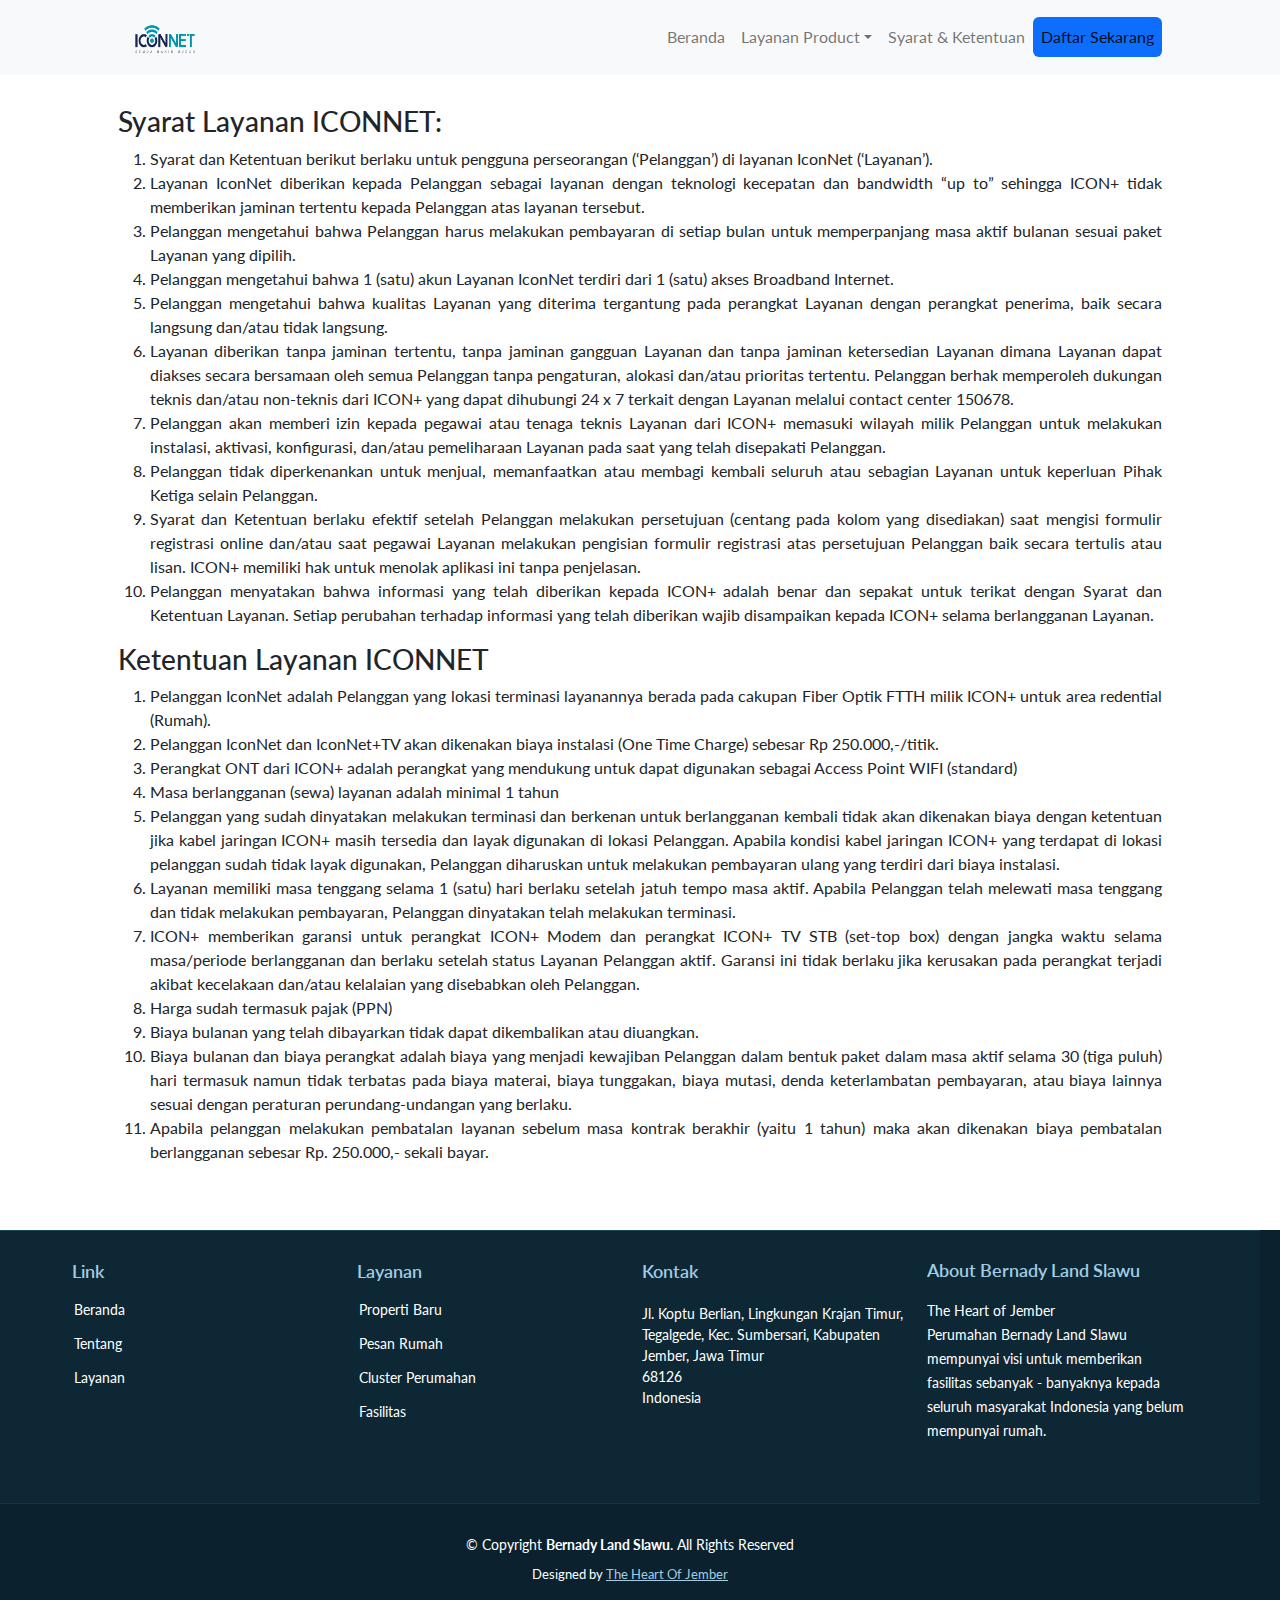
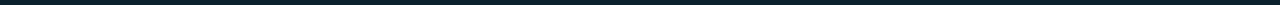
<file: about.html>
<!DOCTYPE html>
<html lang="en">
    <head>
        <meta charset="utf-8" />
        <meta name="viewport" content="width=device-width, initial-scale=1, shrink-to-fit=no" />
        <meta name="description" content="" />
        <meta name="author" content="" />
        <title>Modern Business - Start Bootstrap Template</title>
        <!-- Favicon-->
        <link rel="icon" type="image/x-icon" href="assets/favicon.ico" />
        <!-- Bootstrap icons-->
        <link href="https://cdn.jsdelivr.net/npm/bootstrap-icons@1.5.0/font/bootstrap-icons.css" rel="stylesheet" />
        <!-- Core theme CSS (includes Bootstrap)-->
        <link href="css/styles.css" rel="stylesheet" />
    </head>
    <body class="d-flex flex-column">
        <main class="flex-shrink-0">
            <!-- Navigation-->
            <nav class="navbar navbar-expand-lg navbar-light bg-light">
                <div class="container px-5">
                    <nav class="navbar bg-body-tertiary">
                        <div class="container">
                          <a class="navbar-brand" href="#">
                            <img src="assets/Iconnet.png" alt="" width="70" height="30">
                          </a>
                        </div>
                      </nav>
                    <button class="navbar-toggler" type="button" data-bs-toggle="collapse" data-bs-target="#navbarSupportedContent" aria-controls="navbarSupportedContent" aria-expanded="false" aria-label="Toggle navigation"><span class="navbar-toggler-icon"></span></button>
                    <div class="collapse navbar-collapse" id="navbarSupportedContent">
                        <ul class="navbar-nav ms-auto mb-2 mb-lg-0">
                            <li class="nav-item"><a class="nav-link" href="index.html">Beranda</a></li>
                            <li class="nav-item dropdown">
                                <a class="nav-link dropdown-toggle" id="navbarDropdownBlog" href="#" role="button" data-bs-toggle="dropdown" aria-expanded="false">Layanan Product</a>
                                <ul class="dropdown-menu dropdown-menu-end" aria-labelledby="navbarDropdownBlog">
                                    <li><a class="dropdown-item" href="blog-home.html">Layanan Produk</a></li>
                                    <li><a class="dropdown-item" href="blog-post.html">Jawa Timur</a></li>
                                </ul>
                            </li>
                            <li class="nav-item"><a class="nav-link" href="about.html">Syarat & Ketentuan</a></li>
                            <nav class="nav nav-pills nav-justified">
                              <a class="nav-link active" aria-current="page" href="daftariconnet.html">Daftar Sekarang</a>
                            </nav>
                        </ul>
                    </div>
                </div>
            </nav>
            <!-- Page Content-->
            <div class="container px-5" style="padding-top: 30px;">
                <div style="text-align: justify;">
                    <h3>Syarat Layanan ICONNET:</h3>
                    <ol>
                        <li>Syarat dan Ketentuan berikut berlaku untuk pengguna perseorangan (‘Pelanggan’) di layanan IconNet (‘Layanan’).</li>
                        <li>Layanan IconNet diberikan kepada Pelanggan sebagai layanan dengan teknologi kecepatan dan bandwidth “up to” sehingga ICON+ tidak memberikan jaminan tertentu kepada Pelanggan atas layanan tersebut.</li>
                        <li>Pelanggan mengetahui bahwa Pelanggan harus melakukan pembayaran di setiap bulan untuk memperpanjang masa aktif bulanan sesuai paket Layanan yang dipilih.</li>
                        <li>Pelanggan mengetahui bahwa 1 (satu) akun Layanan IconNet terdiri dari 1 (satu) akses Broadband Internet.</li>
                        <li>Pelanggan mengetahui bahwa kualitas Layanan yang diterima tergantung pada perangkat Layanan dengan perangkat penerima, baik secara langsung dan/atau tidak langsung.</li>
                        <li>Layanan diberikan tanpa jaminan tertentu, tanpa jaminan gangguan Layanan dan tanpa jaminan ketersedian Layanan dimana Layanan dapat diakses secara bersamaan oleh semua Pelanggan tanpa pengaturan, alokasi dan/atau prioritas tertentu. Pelanggan berhak memperoleh dukungan teknis dan/atau non-teknis dari ICON+ yang dapat dihubungi 24 x 7 terkait dengan Layanan melalui contact center 150678.</li>
                        <li>Pelanggan akan memberi izin kepada pegawai atau tenaga teknis Layanan dari ICON+ memasuki wilayah milik Pelanggan untuk melakukan instalasi, aktivasi, konfigurasi, dan/atau pemeliharaan Layanan pada saat yang telah disepakati Pelanggan.
                        </li>
                        <li>Pelanggan tidak diperkenankan untuk menjual, memanfaatkan atau membagi kembali seluruh atau sebagian Layanan untuk keperluan Pihak Ketiga selain Pelanggan.
                        </li>
                        <li>Syarat dan Ketentuan berlaku efektif setelah Pelanggan melakukan persetujuan (centang pada kolom yang disediakan) saat mengisi formulir registrasi online dan/atau saat pegawai Layanan melakukan pengisian formulir registrasi atas persetujuan Pelanggan baik secara tertulis atau lisan. ICON+ memiliki hak untuk menolak aplikasi ini tanpa penjelasan.
                        </li>
                        <li>Pelanggan menyatakan bahwa informasi yang telah diberikan kepada ICON+ adalah benar dan sepakat untuk terikat dengan Syarat dan Ketentuan Layanan. Setiap perubahan terhadap informasi yang telah diberikan wajib disampaikan kepada ICON+ selama berlangganan Layanan.</li>
                    </ol>
                </div>
            </div>
            <div class="container px-5" style="padding-bottom: 50px;">
                <div style="text-align: justify;">
                <h3>Ketentuan Layanan ICONNET</h3>
                <ol>
                    <li>Pelanggan IconNet adalah Pelanggan yang lokasi terminasi layanannya berada pada cakupan Fiber Optik FTTH milik ICON+ untuk area redential (Rumah).</li>
                    <li>Pelanggan IconNet dan IconNet+TV akan dikenakan biaya instalasi (One Time Charge) sebesar Rp 250.000,-/titik.</li>
                    <li>Perangkat ONT dari ICON+ adalah perangkat yang mendukung untuk dapat digunakan sebagai Access Point WIFI (standard)</li>
                    <li>Masa berlangganan (sewa) layanan adalah minimal 1 tahun</li>
                    <li>Pelanggan yang sudah dinyatakan melakukan terminasi dan berkenan untuk berlangganan kembali tidak akan dikenakan biaya dengan ketentuan jika kabel jaringan ICON+ masih tersedia dan layak digunakan di lokasi Pelanggan. Apabila kondisi kabel jaringan ICON+ yang terdapat di lokasi pelanggan sudah tidak layak digunakan, Pelanggan diharuskan untuk melakukan pembayaran ulang yang terdiri dari biaya instalasi.</li>
                    <li>Layanan memiliki masa tenggang selama 1 (satu) hari berlaku setelah jatuh tempo masa aktif. Apabila Pelanggan telah melewati masa tenggang dan tidak melakukan pembayaran, Pelanggan dinyatakan telah melakukan terminasi.</li>
                    <li>ICON+ memberikan garansi untuk perangkat ICON+ Modem dan perangkat ICON+ TV STB (set-top box) dengan jangka waktu selama masa/periode berlangganan dan berlaku setelah status Layanan Pelanggan aktif. Garansi ini tidak berlaku jika kerusakan pada perangkat terjadi akibat kecelakaan dan/atau kelalaian yang disebabkan oleh Pelanggan.</li>
                    <li>Harga sudah termasuk pajak (PPN)</li>
                    <li>Biaya bulanan yang telah dibayarkan tidak dapat dikembalikan atau diuangkan.</li>
                    <li>Biaya bulanan dan biaya perangkat adalah biaya yang menjadi kewajiban Pelanggan dalam bentuk paket dalam masa aktif selama 30 (tiga puluh) hari termasuk namun tidak terbatas pada biaya materai, biaya tunggakan, biaya mutasi, denda keterlambatan pembayaran, atau biaya lainnya sesuai dengan peraturan perundang-undangan yang berlaku.</li>
                    <li>Apabila pelanggan melakukan pembatalan layanan sebelum masa kontrak berakhir (yaitu 1 tahun) maka akan dikenakan biaya pembatalan berlangganan sebesar Rp. 250.000,- sekali bayar.</li>
                </ol>
                </div>
            </div>

        </main>
        <!-- Footer-->
        <footer id="footer" data-aos="fade-up" data-aos-easing="ease-in-out" data-aos-duration="500">
            <div class="footer-top" style="padding-top: 30px;">
              <div class="container">
                <div class="row">
        
                  <div class="col-lg-3 col-md-6 footer-links">
                    <h4>Link</h4>
                    <ul>
                      <li><i class="bx bx-chevron-right"></i> <a href="index.html">Beranda</a></li>
                      <li><i class="bx bx-chevron-right"></i> <a href="about.html">Tentang</a></li>
                      <li><i class="bx bx-chevron-right"></i> <a href="services.html">Layanan</a></li>
                    </ul>
                  </div>
        
                  <div class="col-lg-3 col-md-6 footer-links">
                    <h4>Layanan</h4>
                    <ul>
                      <li><i class="bx bx-chevron-right"></i> <a href="services.html">Properti Baru</a></li>
                      <li><i class="bx bx-chevron-right"></i> <a href="pemesanan.php">Pesan Rumah</a></li>
                      <li><i class="bx bx-chevron-right"></i> <a href="portfolio.html">Cluster Perumahan</a></li>
                      <li><i class="bx bx-chevron-right"></i> <a href="services.html">Fasilitas</a></li>
                    </ul>
                  </div>
        
                  <div class="col-lg-3 col-md-6 footer-contact">
                    <h4>Kontak</h4>
                    <p>
                      Jl. Koptu Berlian, Lingkungan Krajan Timur, Tegalgede, Kec. Sumbersari, Kabupaten Jember, Jawa Timur <br>
                      68126<br>
                      Indonesia <br><br>
                    </p>
        
                  </div>
        
                  <div class="col-lg-3 col-md-6 footer-info">
                    <h3>About Bernady Land Slawu</h3>
                    <p>The Heart of Jember</p>
                    <p>Perumahan Bernady Land Slawu mempunyai visi untuk memberikan fasilitas sebanyak - banyaknya kepada seluruh masyarakat Indonesia yang belum mempunyai rumah.</p>
                  </div>
        
                </div>
              </div>
            </div>
        
            <div class="container">
              <div class="copyright">
                &copy; Copyright <strong><span>Bernady Land Slawu</span></strong>. All Rights Reserved
              </div>
              <div class="credits">
                <!-- All the links in the footer should remain intact. -->
                <!-- You can delete the links only if you purchased the pro version. -->
                <!-- Licensing information: https://bootstrapmade.com/license/ -->
                <!-- Purchase the pro version with working PHP/AJAX contact form: https://bootstrapmade.com/free-bootstrap-template-corporate-moderna/ -->
                Designed by <a href="https://bootstrapmade.com/">The Heart Of Jember</a>
              </div>
            </div>
        </footer>
        <!-- Bootstrap core JS-->
        <script src="https://cdn.jsdelivr.net/npm/bootstrap@5.2.3/dist/js/bootstrap.bundle.min.js"></script>
        <!-- Core theme JS-->
        <script src="js/scripts.js"></script>
    </body>
</html>
</file>
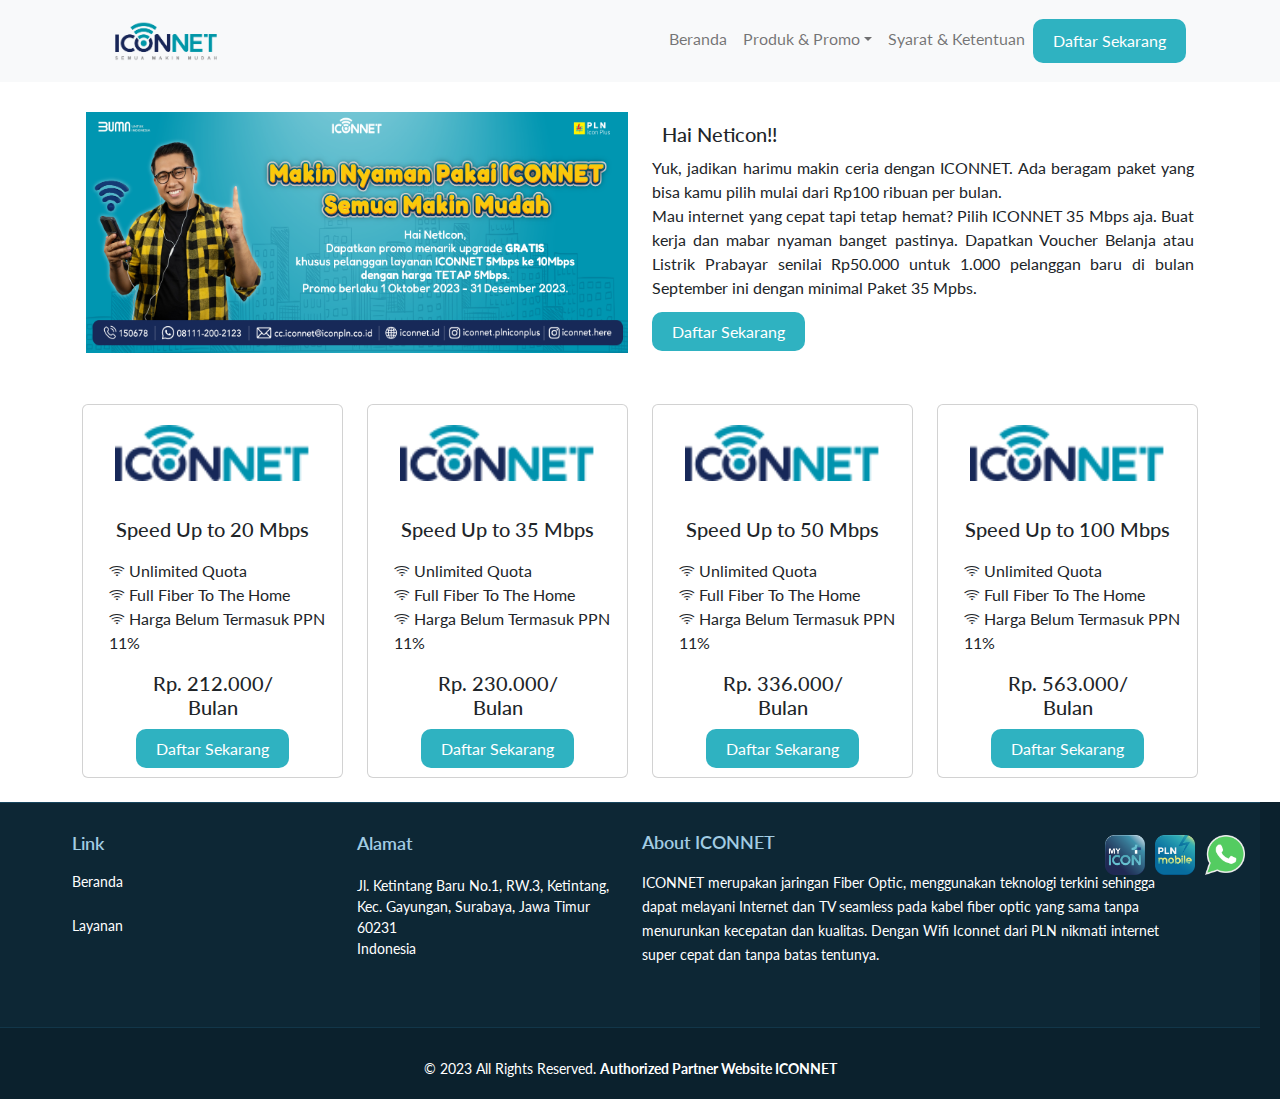
<file: Layananproduk.html>
<!DOCTYPE html>
<html lang="en">
  <head>
    <meta charset="utf-8" />
    <meta name="viewport" content="width=device-width, initial-scale=1, shrink-to-fit=no" />
    <meta name="description" content="" />
    <meta name="author" content="" />
    <title>NetIcon</title>
    <!-- Favicon-->
    <link rel="icon" type="image/x-icon" href="assets/logo.png" />
    <!-- Bootstrap icons-->
    <link href="https://cdn.jsdelivr.net/npm/bootstrap-icons@1.5.0/font/bootstrap-icons.css" rel="stylesheet" />
    <!-- Core theme CSS (includes Bootstrap)-->
    <link href="css/styles.css" rel="stylesheet" />
    <!-- Font Family -->
    <link rel="preconnect" href="https://fonts.googleapis.com">
    <link rel="preconnect" href="https://fonts.gstatic.com" crossorigin>
    <link href="https://fonts.googleapis.com/css2?family=Lato:ital,wght@0,300;0,400;0,700;0,900;1,300;1,400;1,700;1,900&display=swap" rel="stylesheet">
    <link href="https://fonts.googleapis.com/css2?family=Fredoka:wght@400;500;600;700&family=Lato:ital,wght@0,300;0,400;0,700;0,900;1,300;1,400;1,700;1,900&display=swap" rel="stylesheet">
    <link rel="stylesheet" href="https://cdnjs.cloudflare.com/ajax/libs/font-awesome/5.15.3/css/all.min.css">
</head>
    <body class="d-flex flex-column">
        <main class="flex-shrink-0">
            <!-- Navigation-->
          <nav class="navbar navbar-expand-lg navbar-light bg-light">
            <div class="container px-4">
                <nav class="navbar bg-body-tertiary">
                    <div class="container">
                      <a class="navbar-brand" href="#">
                        <img src="assets/Iconnet.png" alt="" width="120" height="40">
                      </a>
                    </div>
                  </nav>
                <button class="navbar-toggler" type="button" data-bs-toggle="collapse" data-bs-target="#navbarSupportedContent" aria-controls="navbarSupportedContent" aria-expanded="false" aria-label="Toggle navigation"><span class="navbar-toggler-icon"></span></button>
                <div class="collapse navbar-collapse" id="navbarSupportedContent">
                    <ul class="navbar-nav ms-auto mb-2 mb-lg-0">
                        <li class="nav-item"><a class="nav-link" href="index.html">Beranda</a></li>
                        <li class="nav-item dropdown">
                            <a class="nav-link dropdown-toggle" id="navbarDropdownBlog" href="#" role="button" data-bs-toggle="dropdown" aria-expanded="false">Produk & Promo</a>
                            <ul class="dropdown-menu dropdown-menu-end" aria-labelledby="navbarDropdownBlog">
                                <li><a class="dropdown-item" href="Layananproduk.html">Paket Internet</a></li>
                                <li><a class="dropdown-item" href="jawatimur.html">Area Jawa Timur</a></li>
                            </ul>
                        </li>
                        <li class="nav-item"><a class="nav-link" href="Syarat&Ketentuan.html">Syarat & Ketentuan</a></li>
                        <nav class="nav nav-pills nav-justified">
                          <a class="nav-button" href="daftariconnet.html">Daftar Sekarang</a>
                        </nav>
                    </ul>
                </div>
            </div>
          </nav>
            <!-- Page Content-->
            <section class="container px-3" style="text-align: justify; padding-top: 30px; padding-bottom: 30px;">
              <div class="row">
                <div class="col-md-6">
                  <img src="assets/Banner-Iconnet4.jpg" class="img-fluid" alt="..." style="height: 104%;">
                </div>
                <div class="col-md-6">
                  <div class="card-body">
                    <h5 class="card-title" style="padding: 10px; padding-bottom: 10px;">Hai Neticon!!</h5>
                    <p class="card-text">Yuk, jadikan harimu makin ceria dengan ICONNET. Ada beragam paket yang bisa kamu pilih mulai dari Rp100 ribuan per bulan. <br> Mau internet yang cepat tapi tetap hemat? Pilih ICONNET 35 Mbps aja. Buat kerja dan mabar nyaman banget pastinya. Dapatkan Voucher Belanja atau Listrik Prabayar senilai Rp50.000 untuk 1.000 pelanggan baru di bulan September ini dengan minimal Paket 35 Mpbs.</p>
                  </div>
                  <div style="padding-top: 20px;">
                    <a class="nav-button" href="daftariconnet.html">Daftar Sekarang</a>
                  </div>
                </div>
              </div>
            </section>
            <!-- Blog preview section-->
            <section>
              <div class="container" style="padding-top: 30px;">
                <div class="row justify-content-center">
                  <!-- Card 1 -->
                  <div class="col-12 col-md-3 mb-4">
                    <div class="card">
                      <!-- Card content -->
                      <img src="assets/pesan.png" class="card-img-top" alt="..." style="padding-bottom: 20px; padding-top: 20px">
                      <div class="card-body">
                        <h5 class="card-title text-center" style="padding-bottom: 10px;">Speed Up to 20 Mbps</h5>
                        <p class="card-text" style="text-align: left; padding-left: 10px;">
                          <span class="icon"><i class="bi bi-wifi"></i></span>
                          <span class="text">Unlimited Quota</span>
                          <br>
                          <span class="icon"><i class="bi bi-wifi"></i></span>
                          <span class="text">Full Fiber To The Home</span>
                          <br>
                          <span class="icon"><i class="bi bi-wifi"></i></span>
                          <span class="text">Harga Belum Termasuk PPN 11%</span>
                        </p>
                        <h5 class="text-center">Rp. 212.000/<br>Bulan</h5>
                        <div class="text-center" style="padding-top: 10px;">
                          <a class="nav-button" href="daftariconnet.html">Daftar Sekarang</a>
                        </div>
                      </div>
                    </div>
                  </div>
                  
                  <!-- Card 2 -->
                  <div class="col-12 col-md-3 mb-4">
                    <div class="card">
                      <!-- Card content -->
                      <img src="assets/pesan.png" class="card-img-top" alt="..." style="padding-bottom: 20px; padding-top: 20px">
                      <div class="card-body">
                        <h5 class="card-title text-center" style="padding-bottom: 10px;">Speed Up to 35 Mbps</h5>
                        <p class="card-text" style="text-align: left; padding-left: 10px;">
                          <span class="icon"><i class="bi bi-wifi"></i></span>
                          <span class="text">Unlimited Quota</span>
                          <br>
                          <span class="icon"><i class="bi bi-wifi"></i></span>
                          <span class="text">Full Fiber To The Home</span>
                          <br>
                          <span class="icon"><i class="bi bi-wifi"></i></span>
                          <span class="text">Harga Belum Termasuk PPN 11%</span>
                        </p>
                        <h5 class="text-center">Rp. 230.000/<br>Bulan</h5>
                        <div class="text-center" style="padding-top: 10px;">
                          <a class="nav-button" href="daftariconnet.html">Daftar Sekarang</a>
                        </div>
                      </div>
                    </div>
                  </div>
          
                  <!-- Card 3 -->
                  <div class="col-12 col-md-3 mb-4">
                    <div class="card special">
                      <!-- Card content -->
                      <img src="assets/pesan.png" class="card-img-top" alt="..." style="padding-bottom: 20px; padding-top: 20px">
                      <div class="card-body">
                        <h5 class="card-title text-center" style="padding-bottom: 10px;">Speed Up to 50 Mbps</h5>
                        <p class="card-text" style="text-align: left; padding-left: 10px;">
                          <span class="icon"><i class="bi bi-wifi"></i></span>
                          <span class="text">Unlimited Quota</span>
                          <br>
                          <span class="icon"><i class="bi bi-wifi"></i></span>
                          <span class="text">Full Fiber To The Home</span>
                          <br>
                          <span class="icon"><i class="bi bi-wifi"></i></span>
                          <span class="text">Harga Belum Termasuk PPN 11%</span>
                        </p>
                        <h5 class="text-center">Rp. 336.000/<br>Bulan</h5>
                        <div class="text-center" style="padding-top: 10px;">
                          <a class="nav-button" href="daftariconnet.html">Daftar Sekarang</a>
                        </div>
                      </div>
                    </div>
                  </div>
          
                  <!-- Card 4 -->
                  <div class="col-12 col-md-3 mb-4">
                    <div class="card">
                      <!-- Card content -->
                      <img src="assets/pesan.png" class="card-img-top" alt="..." style="padding-bottom: 20px; padding-top: 20px">
                      <div class="card-body">
                        <h5 class="card-title text-center" style="padding-bottom: 10px;">Speed Up to 100 Mbps</h5>
                        <p class="card-text" style="text-align: left; padding-left: 10px;">
                          <span class="icon"><i class="bi bi-wifi"></i></span>
                          <span class="text">Unlimited Quota</span>
                          <br>
                          <span class="icon"><i class="bi bi-wifi"></i></span>
                          <span class="text">Full Fiber To The Home</span>
                          <br>
                          <span class="icon"><i class="bi bi-wifi"></i></span>
                          <span class="text">Harga Belum Termasuk PPN 11%</span>
                        </p>
                        <h5 class="text-center">Rp. 563.000/<br>Bulan</h5>
                        <div class="text-center" style="padding-top: 10px;">
                          <a class="nav-button" href="daftariconnet.html">Daftar Sekarang</a>
                        </div>
                      </div>
                    </div>
                  </div>
                </div>
              </div>
            </section>
        </main>
        <!-- Footer-->
        <footer id="footer" data-aos="fade-up" data-aos-easing="ease-in-out" data-aos-duration="500">
          <div class="footer-top" style="padding-top: 30px;">
            <div class="container">
              <div class="row">
      
                <div class="col-lg-3 col-md-6 footer-links">
                  <h4>Link</h4>
                  <div class="footer-nav">
                    <ul>
                      <li><a href="#">Beranda</a></li>
                      <li class="dropdown">
                        <a href="#">Layanan</a>
                        <ul class="sub-menu">
                          <li><a href="#">Layanan Produk</a></li>
                          <li><a href="#">Jawa Timur</a></li>
                          <li><a href="#">Syarat dan Ketentuan</a></li>
                        </ul>
                        <div id="color-background"></div>
                      </li>
                    </ul>
                  </div>
                </div>
      
                <div class="col-lg-3 col-md-6 footer-contact">
                  <h4>Alamat</h4>
                  <p>
                    Jl. Ketintang Baru No.1, RW.3, Ketintang, Kec. Gayungan, Surabaya, Jawa Timur <br>
                    60231<br>
                    Indonesia <br><br>
                  </p>
      
                </div>
      
                <div class="col-lg-6 col-md-12 footer-info">
                  <h3>About ICONNET</h3>
                  <p>ICONNET merupakan jaringan Fiber Optic, menggunakan teknologi terkini sehingga dapat melayani Internet dan TV seamless pada kabel fiber optic yang sama tanpa menurunkan kecepatan dan kualitas. Dengan Wifi Iconnet dari PLN nikmati internet super cepat dan tanpa batas tentunya.</p>
                </div>
      
              </div>
            </div>
          </div>
      
          <div class="container">
            <div class="copyright">
              &copy; 2023 All Rights Reserved. <strong><span>Authorized Partner Website ICONNET</span></strong>
            </div>
          </div>
        </footer>
        <div class="floating-item">
          <div class="image-container">
            <a href="https://play.google.com/store/apps/details?id=id.co.iconpln.icrm.customer"><img src="assets/Logo MyIcon+.png" alt="Gambar 1"></a>
            <a href="https://play.google.com/store/apps/details?id=com.icon.pln123"><img src="assets/Logo PLN Mobile.png" alt="Gambar 2"></a>
          </div>
        </div>
        <div class="floating-content">
          <div class="landscape-image">
            <img src="assets/wa.png" alt="Landscape Gambar" onclick="showPopup()">
          </div>
        </div>

        <div id="textPopup" class="popup">
          <span class="close" onclick="closePopup()"></span>
          <div class="popup-content">
            <p style="font-size: 14px;">Hubungi Kami</p>
            <a class="wa" href="https://wa.me/+6281233375804"><p><i class="bi bi-whatsapp"></i>081233375804</p></a>
          </div>
        </div>
        <!-- Bootstrap core JS-->
        <script src="https://cdn.jsdelivr.net/npm/bootstrap@5.2.3/dist/js/bootstrap.bundle.min.js"></script>
        <!-- Core theme JS-->
        <script src="js/scripts.js"></script>
    </body>
</html>
</file>
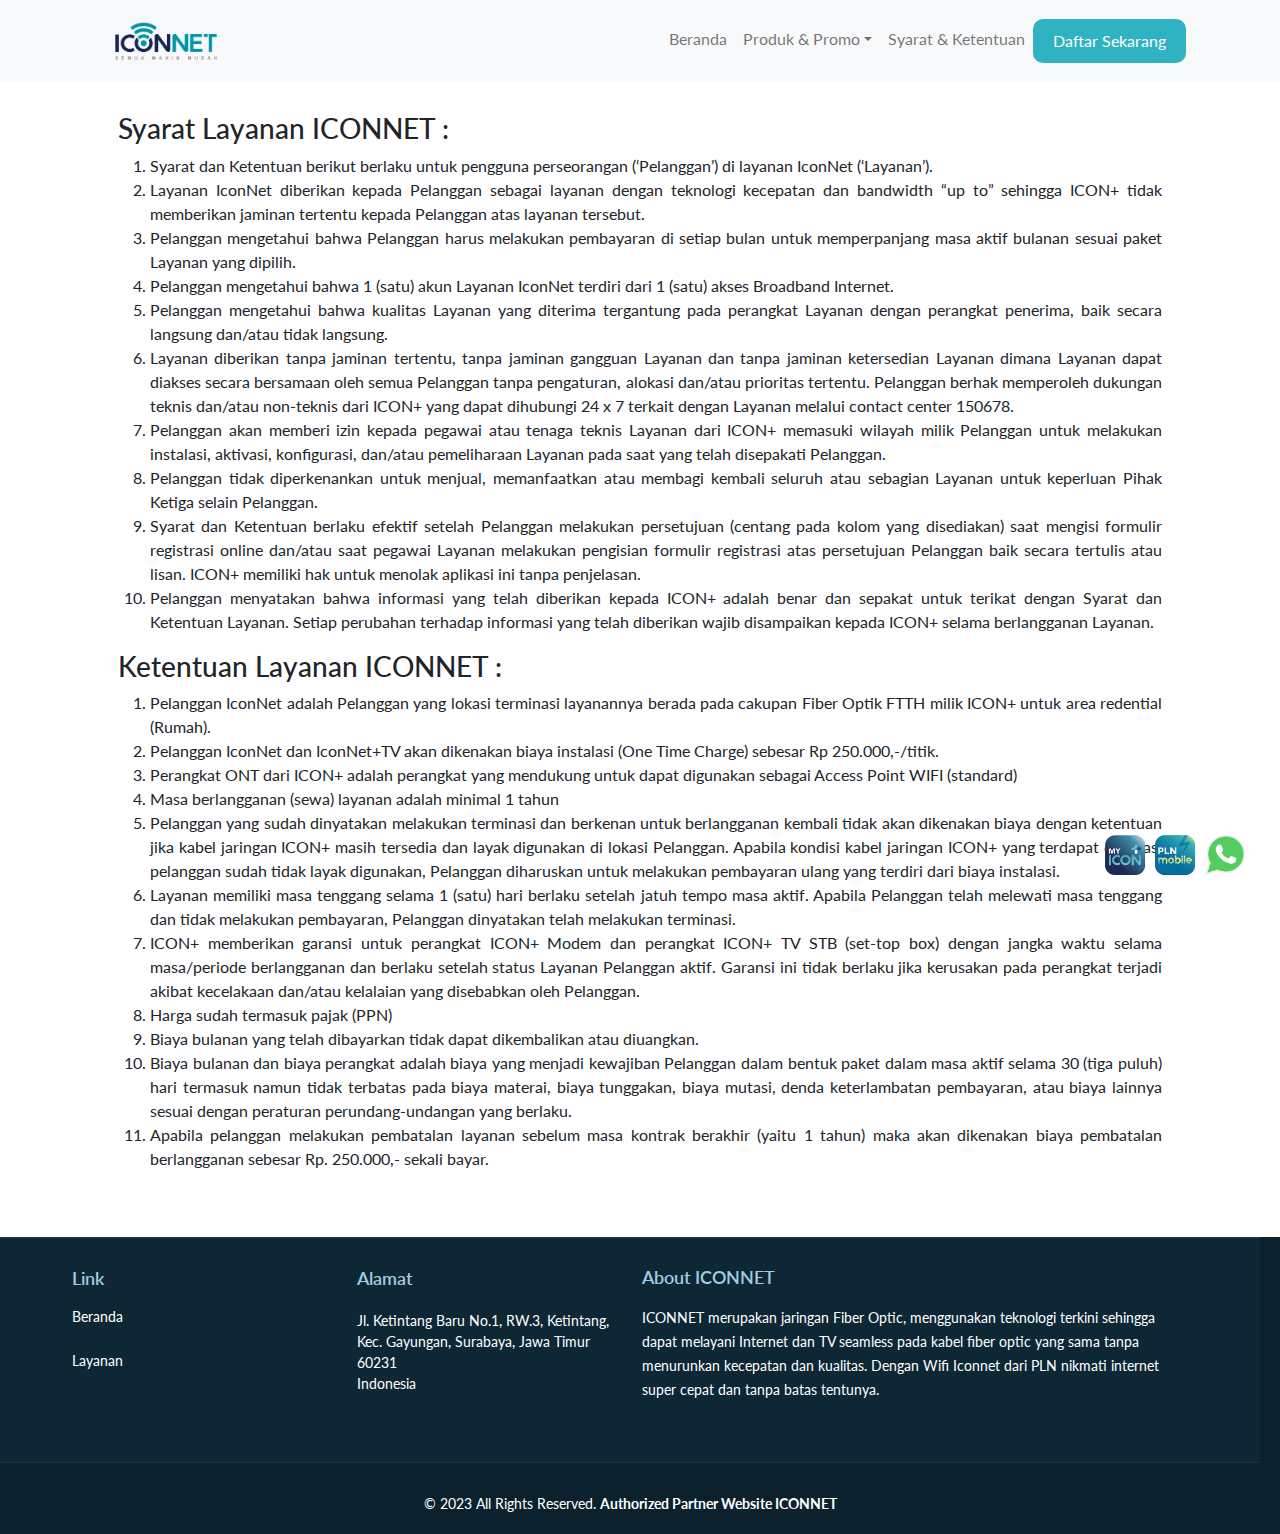
<file: Syarat&Ketentuan.html>
<!DOCTYPE html>
<html lang="en">
  <head>
    <meta charset="utf-8" />
    <meta name="viewport" content="width=device-width, initial-scale=1, shrink-to-fit=no" />
    <meta name="description" content="" />
    <meta name="author" content="" />
    <title>NetIcon</title>
    <!-- Favicon-->
    <link rel="icon" type="image/x-icon" href="assets/logo.png" />
    <!-- Bootstrap icons-->
    <link href="https://cdn.jsdelivr.net/npm/bootstrap-icons@1.5.0/font/bootstrap-icons.css" rel="stylesheet" />
    <!-- Core theme CSS (includes Bootstrap)-->
    <link href="css/styles.css" rel="stylesheet" />
    <!-- Font Family -->
    <link rel="preconnect" href="https://fonts.googleapis.com">
    <link rel="preconnect" href="https://fonts.gstatic.com" crossorigin>
    <link href="https://fonts.googleapis.com/css2?family=Lato:ital,wght@0,300;0,400;0,700;0,900;1,300;1,400;1,700;1,900&display=swap" rel="stylesheet">
    <link href="https://fonts.googleapis.com/css2?family=Fredoka:wght@400;500;600;700&family=Lato:ital,wght@0,300;0,400;0,700;0,900;1,300;1,400;1,700;1,900&display=swap" rel="stylesheet">
    <link rel="stylesheet" href="https://cdnjs.cloudflare.com/ajax/libs/font-awesome/5.15.3/css/all.min.css">
  </head>
  <body class="d-flex flex-column">
      <main class="flex-shrink-0">
          <!-- Navigation-->
          <nav class="navbar navbar-expand-lg navbar-light bg-light">
            <div class="container px-4">
                <nav class="navbar bg-body-tertiary">
                    <div class="container">
                      <a class="navbar-brand" href="#">
                        <img src="assets/Iconnet.png" alt="" width="120" height="40">
                      </a>
                    </div>
                  </nav>
                <button class="navbar-toggler" type="button" data-bs-toggle="collapse" data-bs-target="#navbarSupportedContent" aria-controls="navbarSupportedContent" aria-expanded="false" aria-label="Toggle navigation"><span class="navbar-toggler-icon"></span></button>
                <div class="collapse navbar-collapse" id="navbarSupportedContent">
                    <ul class="navbar-nav ms-auto mb-2 mb-lg-0">
                        <li class="nav-item"><a class="nav-link" href="index.html">Beranda</a></li>
                        <li class="nav-item dropdown">
                            <a class="nav-link dropdown-toggle" id="navbarDropdownBlog" href="#" role="button" data-bs-toggle="dropdown" aria-expanded="false">Produk & Promo</a>
                            <ul class="dropdown-menu dropdown-menu-end" aria-labelledby="navbarDropdownBlog">
                                <li><a class="dropdown-item" href="Layananproduk.html">Paket Internet</a></li>
                                <li><a class="dropdown-item" href="jawatimur.html">Area Jawa Timur</a></li>
                            </ul>
                        </li>
                        <li class="nav-item"><a class="nav-link" href="Syarat&Ketentuan.html">Syarat & Ketentuan</a></li>
                        <nav class="nav nav-pills nav-justified">
                          <a class="nav-button" href="daftariconnet.html">Daftar Sekarang</a>
                        </nav>
                    </ul>
                </div>
            </div>
          </nav>
          <!-- Page Content-->
          <div class="container px-5" style="padding-top: 30px;">
              <div style="text-align: justify;">
                  <h3>Syarat Layanan ICONNET :</h3>
                  <ol>
                      <li>Syarat dan Ketentuan berikut berlaku untuk pengguna perseorangan (‘Pelanggan’) di layanan IconNet (‘Layanan’).</li>
                      <li>Layanan IconNet diberikan kepada Pelanggan sebagai layanan dengan teknologi kecepatan dan bandwidth “up to” sehingga ICON+ tidak memberikan jaminan tertentu kepada Pelanggan atas layanan tersebut.</li>
                      <li>Pelanggan mengetahui bahwa Pelanggan harus melakukan pembayaran di setiap bulan untuk memperpanjang masa aktif bulanan sesuai paket Layanan yang dipilih.</li>
                      <li>Pelanggan mengetahui bahwa 1 (satu) akun Layanan IconNet terdiri dari 1 (satu) akses Broadband Internet.</li>
                      <li>Pelanggan mengetahui bahwa kualitas Layanan yang diterima tergantung pada perangkat Layanan dengan perangkat penerima, baik secara langsung dan/atau tidak langsung.</li>
                      <li>Layanan diberikan tanpa jaminan tertentu, tanpa jaminan gangguan Layanan dan tanpa jaminan ketersedian Layanan dimana Layanan dapat diakses secara bersamaan oleh semua Pelanggan tanpa pengaturan, alokasi dan/atau prioritas tertentu. Pelanggan berhak memperoleh dukungan teknis dan/atau non-teknis dari ICON+ yang dapat dihubungi 24 x 7 terkait dengan Layanan melalui contact center 150678.</li>
                      <li>Pelanggan akan memberi izin kepada pegawai atau tenaga teknis Layanan dari ICON+ memasuki wilayah milik Pelanggan untuk melakukan instalasi, aktivasi, konfigurasi, dan/atau pemeliharaan Layanan pada saat yang telah disepakati Pelanggan.
                      </li>
                      <li>Pelanggan tidak diperkenankan untuk menjual, memanfaatkan atau membagi kembali seluruh atau sebagian Layanan untuk keperluan Pihak Ketiga selain Pelanggan.
                      </li>
                      <li>Syarat dan Ketentuan berlaku efektif setelah Pelanggan melakukan persetujuan (centang pada kolom yang disediakan) saat mengisi formulir registrasi online dan/atau saat pegawai Layanan melakukan pengisian formulir registrasi atas persetujuan Pelanggan baik secara tertulis atau lisan. ICON+ memiliki hak untuk menolak aplikasi ini tanpa penjelasan.
                      </li>
                      <li>Pelanggan menyatakan bahwa informasi yang telah diberikan kepada ICON+ adalah benar dan sepakat untuk terikat dengan Syarat dan Ketentuan Layanan. Setiap perubahan terhadap informasi yang telah diberikan wajib disampaikan kepada ICON+ selama berlangganan Layanan.</li>
                  </ol>
              </div>
          </div>
          <div class="container px-5" style="padding-bottom: 50px;">
              <div style="text-align: justify;">
              <h3>Ketentuan Layanan ICONNET :</h3>
              <ol>
                  <li>Pelanggan IconNet adalah Pelanggan yang lokasi terminasi layanannya berada pada cakupan Fiber Optik FTTH milik ICON+ untuk area redential (Rumah).</li>
                  <li>Pelanggan IconNet dan IconNet+TV akan dikenakan biaya instalasi (One Time Charge) sebesar Rp 250.000,-/titik.</li>
                  <li>Perangkat ONT dari ICON+ adalah perangkat yang mendukung untuk dapat digunakan sebagai Access Point WIFI (standard)</li>
                  <li>Masa berlangganan (sewa) layanan adalah minimal 1 tahun</li>
                  <li>Pelanggan yang sudah dinyatakan melakukan terminasi dan berkenan untuk berlangganan kembali tidak akan dikenakan biaya dengan ketentuan jika kabel jaringan ICON+ masih tersedia dan layak digunakan di lokasi Pelanggan. Apabila kondisi kabel jaringan ICON+ yang terdapat di lokasi pelanggan sudah tidak layak digunakan, Pelanggan diharuskan untuk melakukan pembayaran ulang yang terdiri dari biaya instalasi.</li>
                  <li>Layanan memiliki masa tenggang selama 1 (satu) hari berlaku setelah jatuh tempo masa aktif. Apabila Pelanggan telah melewati masa tenggang dan tidak melakukan pembayaran, Pelanggan dinyatakan telah melakukan terminasi.</li>
                  <li>ICON+ memberikan garansi untuk perangkat ICON+ Modem dan perangkat ICON+ TV STB (set-top box) dengan jangka waktu selama masa/periode berlangganan dan berlaku setelah status Layanan Pelanggan aktif. Garansi ini tidak berlaku jika kerusakan pada perangkat terjadi akibat kecelakaan dan/atau kelalaian yang disebabkan oleh Pelanggan.</li>
                  <li>Harga sudah termasuk pajak (PPN)</li>
                  <li>Biaya bulanan yang telah dibayarkan tidak dapat dikembalikan atau diuangkan.</li>
                  <li>Biaya bulanan dan biaya perangkat adalah biaya yang menjadi kewajiban Pelanggan dalam bentuk paket dalam masa aktif selama 30 (tiga puluh) hari termasuk namun tidak terbatas pada biaya materai, biaya tunggakan, biaya mutasi, denda keterlambatan pembayaran, atau biaya lainnya sesuai dengan peraturan perundang-undangan yang berlaku.</li>
                  <li>Apabila pelanggan melakukan pembatalan layanan sebelum masa kontrak berakhir (yaitu 1 tahun) maka akan dikenakan biaya pembatalan berlangganan sebesar Rp. 250.000,- sekali bayar.</li>
              </ol>
              </div>
          </div>

      </main>
      <!-- Footer-->
      <footer id="footer" data-aos="fade-up" data-aos-easing="ease-in-out" data-aos-duration="500">
        <div class="footer-top" style="padding-top: 30px;">
          <div class="container">
            <div class="row">
    
              <div class="col-lg-3 col-md-6 footer-links">
                <h4>Link</h4>
                <div class="footer-nav">
                  <ul>
                    <li><a href="#">Beranda</a></li>
                    <li class="dropdown">
                      <a href="#">Layanan</a>
                      <ul class="sub-menu">
                        <li><a href="#">Layanan Produk</a></li>
                        <li><a href="#">Jawa Timur</a></li>
                        <li><a href="#">Syarat dan Ketentuan</a></li>
                      </ul>
                      <div id="color-background"></div>
                    </li>
                  </ul>
                </div>
              </div>
    
              <div class="col-lg-3 col-md-6 footer-contact">
                <h4>Alamat</h4>
                <p>
                  Jl. Ketintang Baru No.1, RW.3, Ketintang, Kec. Gayungan, Surabaya, Jawa Timur <br>
                  60231<br>
                  Indonesia <br><br>
                </p>
    
              </div>
    
              <div class="col-lg-6 col-md-12 footer-info">
                <h3>About ICONNET</h3>
                <p>ICONNET merupakan jaringan Fiber Optic, menggunakan teknologi terkini sehingga dapat melayani Internet dan TV seamless pada kabel fiber optic yang sama tanpa menurunkan kecepatan dan kualitas. Dengan Wifi Iconnet dari PLN nikmati internet super cepat dan tanpa batas tentunya.</p>
              </div>
    
            </div>
          </div>
        </div>
    
        <div class="container">
          <div class="copyright">
            &copy; 2023 All Rights Reserved. <strong><span>Authorized Partner Website ICONNET</span></strong>
          </div>
        </div>
      </footer>
      <div class="floating-item">
        <div class="image-container">
          <a href="https://play.google.com/store/apps/details?id=id.co.iconpln.icrm.customer"><img src="assets/Logo MyIcon+.png" alt="Gambar 1"></a>
          <a href="https://play.google.com/store/apps/details?id=com.icon.pln123"><img src="assets/Logo PLN Mobile.png" alt="Gambar 2"></a>
        </div>
      </div>
      <div class="floating-content">
        <div class="landscape-image">
          <img src="assets/wa.png" alt="Landscape Gambar" onclick="showPopup()">
        </div>
      </div>

      <div id="textPopup" class="popup">
        <span class="close" onclick="closePopup()"></span>
        <div class="popup-content">
          <p style="font-size: 14px;">Hubungi Kami</p>
          <a class="wa" href="https://wa.me/+6281233375804"><p><i class="bi bi-whatsapp"></i>081233375804</p></a>
        </div>
      </div>
      <!-- Bootstrap core JS-->
      <script src="https://cdn.jsdelivr.net/npm/bootstrap@5.2.3/dist/js/bootstrap.bundle.min.js"></script>
      <!-- Core theme JS-->
      <script src="js/scripts.js"></script>
  </body>
</html>
</file>
<file: css/styles.css>
@import url('https://fonts.googleapis.com/css2?family=Lato:ital,wght@0,300;0,400;0,700;0,900;1,300;1,400;1,700;1,900&display=swap');
@import url('https://fonts.googleapis.com/css2?family=Fredoka:wght@400;500;600;700&family=Lato:ital,wght@0,300;0,400;0,700;0,900;1,300;1,400;1,700;1,900&display=swap');
/*!
* Start Bootstrap - Modern Business v5.0.7 (https://startbootstrap.com/template-overviews/modern-business)
* Copyright 2013-2023 Start Bootstrap
* Licensed under MIT (https://github.com/StartBootstrap/startbootstrap-modern-business/blob/master/LICENSE)
*/
/*!
 * Bootstrap  v5.2.3 (https://getbootstrap.com/)
 * Copyright 2011-2022 The Bootstrap Authors
 * Copyright 2011-2022 Twitter, Inc.
 * Licensed under MIT (https://github.com/twbs/bootstrap/blob/main/LICENSE)
 */
:root {
  --bs-blue: #0d6efd;
  --bs-indigo: #6610f2;
  --bs-purple: #6f42c1;
  --bs-pink: #d63384;
  --bs-red: #dc3545;
  --bs-orange: #fd7e14;
  --bs-yellow: #ffc107;
  --bs-green: #198754;
  --bs-teal: #20c997;
  --bs-cyan: #0dcaf0;
  --bs-black: #000;
  --bs-white: #fff;
  --bs-gray: #6c757d;
  --bs-gray-dark: #343a40;
  --bs-gray-100: #f8f9fa;
  --bs-gray-200: #e9ecef;
  --bs-gray-300: #dee2e6;
  --bs-gray-400: #ced4da;
  --bs-gray-500: #adb5bd;
  --bs-gray-600: #6c757d;
  --bs-gray-700: #495057;
  --bs-gray-800: #343a40;
  --bs-gray-900: #212529;
  --bs-primary: #0d6efd;
  --bs-secondary: #6c757d;
  --bs-success: #198754;
  --bs-info: #0dcaf0;
  --bs-warning: #ffc107;
  --bs-danger: #dc3545;
  --bs-light: #f8f9fa;
  --bs-dark: #212529;
  --bs-primary-rgb: 13, 110, 253;
  --bs-secondary-rgb: 108, 117, 125;
  --bs-success-rgb: 25, 135, 84;
  --bs-info-rgb: 13, 202, 240;
  --bs-warning-rgb: 255, 193, 7;
  --bs-danger-rgb: 220, 53, 69;
  --bs-light-rgb: 248, 249, 250;
  --bs-dark-rgb: 33, 37, 41;
  --bs-white-rgb: 255, 255, 255;
  --bs-black-rgb: 0, 0, 0;
  --bs-body-color-rgb: 33, 37, 41;
  --bs-body-bg-rgb: 255, 255, 255;
  --bs-font-sans-serif: system-ui, -apple-system, "Segoe UI", Roboto, "Helvetica Neue", "Noto Sans", "Liberation Sans", Arial, sans-serif, "Apple Color Emoji", "Segoe UI Emoji", "Segoe UI Symbol", "Noto Color Emoji";
  --bs-font-monospace: SFMono-Regular, Menlo, Monaco, Consolas, "Liberation Mono", "Courier New", monospace;
  --bs-gradient: linear-gradient(180deg, rgba(255, 255, 255, 0.15), rgba(255, 255, 255, 0));
  --bs-body-font-family: var(--bs-font-sans-serif);
  --bs-body-font-size: 1rem;
  --bs-body-font-weight: 400;
  --bs-body-line-height: 1.5;
  --bs-body-color: #212529;
  --bs-body-bg: #fff;
  --bs-border-width: 1px;
  --bs-border-style: solid;
  --bs-border-color: #dee2e6;
  --bs-border-color-translucent: rgba(0, 0, 0, 0.175);
  --bs-border-radius: 0.375rem;
  --bs-border-radius-sm: 0.25rem;
  --bs-border-radius-lg: 0.5rem;
  --bs-border-radius-xl: 1rem;
  --bs-border-radius-2xl: 2rem;
  --bs-border-radius-pill: 50rem;
  --bs-link-color: #0d6efd;
  --bs-link-hover-color: #0a58ca;
  --bs-code-color: #d63384;
  --bs-highlight-bg: #fff3cd;
}

*,
*::before,
*::after {
  box-sizing: border-box;
}

@media (prefers-reduced-motion: no-preference) {
  :root {
    scroll-behavior: smooth;
  }
}

body {
  margin: 0;
  font-family: 'Lato', sans-serif;
  font-size: var(--bs-body-font-size);
  font-weight: var(--bs-body-font-weight);
  line-height: var(--bs-body-line-height);
  color: var(--bs-body-color);
  text-align: var(--bs-body-text-align);
  background-color: var(--bs-body-bg);
  -webkit-text-size-adjust: 100%;
  -webkit-tap-highlight-color: rgba(0, 0, 0, 0);
}

/* Gaya untuk tombol navigasi */
.nav-button {
  background-color: #2fb2c1; /* Warna latar belakang tombol */
  color: #ffffff; /* Warna teks tombol */
  border: none; /* Menghapus garis batas tombol */
  padding: 10px 20px; /* Padding tombol */
  cursor: pointer; /* Mengubah kursor saat mengarahkan ke tombol */
  border-radius: 10px;
  text-decoration: none;
}

.paket{
  font-family: 'fredoka', sans-serif;
}

/* Gaya saat mengarahkan kursor ke tombol */
.nav-button:hover {
  background-color: #022c58; /* Warna latar belakang saat hover */
  color: #ffffff; /* Warna teks tombol */
}

.maps {
  text-decoration: none;
  color: #000;
}

.whatsapp{
  font-family: "Lato", sans-serif;
  background-color: #022c58;
  display: flex;
  height: 100vh;
  justify-content: center;
  align-items: center;
  margin: 0;
}

.card-whatsapp{
  width: 500px;
  height: 500px;
  text-align: center;
  padding: 20px;
  background-color: #f0f0f0;
  border: 1px solid #ccc;
  box-shadow: 0 0 10px rgba(0, 0, 0, 0.2);
}

.logo {
  width: 200px;
  height: 120px;
  margin: 0 auto 20px; /* Mengatur jarak dari bawah logo ke input text */
}

input[type="text"] {
  width: 100%;
  padding: 10px;
  margin: 0 auto;
  border: 1px solid #ccc;
}

/* Gaya untuk tombol */

.floating-content {
  position: fixed;
  bottom: 10px;
  right: 20px;
  padding: 10px;
  color: #fff;
  border-radius: 5px;
}

.floating-item {
  position: fixed;
  bottom: 10px;
  right: 80px;
  color: #fff;
  border-radius: 5px;
}

.floating-content img {
  width: 80px; /* Sesuaikan ukuran gambar sesuai kebutuhan */
  height: 80px; /* Sesuaikan ukuran gambar sesuai kebutuhan */
  display: flex;
  margin: auto;
}
.floating-content p {
  text-align: center;
  margin-top: 5px;
  font-size: 14px;
}

.image-container {
  display: flex;
  flex-direction: row;
  justify-content: space-between;
  margin-bottom: 10px;
}

/* Gaya untuk popup */
.popup {
  display: none;
  position: fixed;
  bottom: 20px;
  right: 160px;
  background-color: #f0f0f0;
  padding: 10px;
  border-radius: 5px;
  box-shadow: 0 2px 10px rgba(0, 0, 0, 0.1);
}

.popup .close {
  float: right;
  cursor: pointer;
}

.popup .popup-content {
  text-align: left;
}

.wa{
  text-decoration: none;
  color: #022c58;
}

/* Gaya untuk gambar */
.image-container img{
  width: 50px; /* Sesuaikan ukuran gambar sesuai kebutuhan */
  height: 50px; /* Sesuaikan ukuran gambar sesuai kebutuhan */
  display: flex;
  padding: 5px;
  margin: 0 auto;
  cursor: pointer;
}
.landscape-image img{
  width: 50px; /* Sesuaikan ukuran gambar sesuai kebutuhan */
  height: 50px; /* Sesuaikan ukuran gambar sesuai kebutuhan */
  display: flex;
  padding: 5px;
  margin: 0 auto;
  cursor: pointer;
}


/* Gaya untuk ikon dalam tombol */
.floating-button i {
  font-size: 24px; /* Ukuran ikon */

}

@media (max-width: 768px) {
  .row-cols-1 {
    /* Ubah jumlah kolom yang ditampilkan pada tampilan mobile di sini */
    grid-template-columns: repeat(1, 1fr);
  }
}



.mysection{
  background-color: #022c58;
  color: #fff;
  padding: 20px;
}

@media (max-width: 768px){
  .row{
    flex-direction: column;
  }
  .feature{
    text-align: center;
    margin: 20px;
  }
}
@media (max-width: 769px){
  .row{
    flex-direction: row;
  }
  .feature{
    text-align: center;
    margin-bottom: 0;
  }
}
/*--------------------------------------------------------------
# Footer
--------------------------------------------------------------*/
#footer {
  background: #0b212d;
  padding: 0 20px 20px 0;
  color: #fff;
  font-size: 14px;
}

#footer .footer-top {
  background: #0d2735;
  border-top: 1px solid #17455e;
  border-bottom: 1px solid #123649;
  padding: 0px 0 30px 0;
}

#footer .footer-top .footer-info {
  margin-bottom: 30px;
}

#footer .footer-top .footer-info h3 {
  font-size: 18px;
  margin: 0 0 20px 0;
  line-height: 1;
  color: #a2cce3;
  font-weight: 600;
}

#footer .footer-top .footer-info p {
  font-size: 14px;
  line-height: 24px;
  margin-bottom: 0;
  font-family: "lato", sans-serif;
  color: #fff;
}

#footer .footer-top .social-links a {
  font-size: 18px;
  display: inline-block;
  background: #1e4356;
  color: #fff;
  line-height: 1;
  padding: 8px 0;
  margin-right: 4px;
  border-radius: 50%;
  text-align: center;
  width: 36px;
  height: 36px;
  transition: 0.3s;
}

#footer .footer-top .social-links a:hover {
  background: #68A4C4;
  color: #fff;
  text-decoration: none;
}

#footer .footer-top h4 {
  font-size: 18px;
  font-weight: 600;
  color: #a2cce3;
  position: relative;
  padding-bottom: 12px;
}

#footer .footer-top .footer-links {
  margin-bottom: 30px;
  text-decoration: none;
}

#footer .footer-top .footer-links ul {
  list-style: none;
  padding: 0;
  margin: 0;
  text-decoration: none;
}

#footer .footer-top .footer-links ul i {
  padding-right: 2px;
  color: #a2cce3;
  font-size: 18px;
  line-height: 1;
  text-decoration: none;
}

#footer .footer-top .footer-links ul li {
  padding: 10px 0;
  display: flex;
  align-items: center;
  text-decoration: none;
}

#footer .footer-top .footer-links ul li:first-child {
  padding-top: 0;
  text-decoration: none;
}

#footer .footer-top .footer-links ul a {
  color: #fff;
  transition: 0.3s;
  display: inline-block;
  line-height: 1;
  text-decoration: none;
}

#footer .footer-top .footer-links ul a:hover {
  color: #a2cce3;
}

#footer .copyright {
  text-align: center;
  padding-top: 30px;
}

#footer .credits {
  padding-top: 10px;
  text-align: center;
  font-size: 13px;
  color: #fff;
}

#footer .credits a {
  color: #a2cce3;
}
/* Gaya untuk navigasi footer */
.footer-nav ul {
  list-style: none;
  padding: 0;
}

.footer-nav ul li {
  margin-bottom: 10px;
}

.footer-nav ul li a {
  text-decoration: none;
  color: #333;
  display: block;
}

/* Gaya untuk dropdown */
.footer-nav ul li.dropdown:hover .sub-menu {
  display: block;
}

.footer-nav ul li .sub-menu {
  display: none;
  margin-left: 20px;
}

.footer-nav ul li .sub-menu li {
  margin-bottom: 5px;
}
/* Gaya untuk submenu */
/* Gaya untuk submenu */
.footer-nav ul li.dropdown .sub-menu {
  display: none;
  position: absolute;
  left: 0;
  top: 27%; /* Muncul di bawah tautan "Layanan" */
  list-style: none;
  padding: 0;
  margin: 0;
  opacity: 0; /* Atur opasitas menjadi 0 */
  pointer-events: none; /* Hindari interaksi dengan elemen yang tidak terlihat */
  transition: opacity 0.3s ease-in-out; /* Efek transisi opasitas */
}

/* Gaya untuk item menu dropdown */
.footer-nav ul li.dropdown:hover .sub-menu,
.footer-nav ul li.dropdown.active .sub-menu {
  display: block;
  opacity: 1; /* Munculkan submenu dengan opasitas penuh */
  pointer-events: auto; /* Aktifkan interaksi dengan submenu */
}
#color-background {
  position: absolute;
  top: 0;
  left: 0;
  width: 100%;
  height: 100%;
  background-color: transparent;
  z-index: -1; /* Menempatkan div di bawah submenu */
  transition: background-color 0.3s ease-in-out;
}



.banner{
  text-align: center;
  width: 100%;
}
.head{
  font-family: 'Segoe UI';
  font-size: 24px;
  text-decoration: solid;
}
.fw-bolder{
  font-family: 'Segoe UI';
  padding-top: 25px;
  padding-bottom: 1px;
}
.judul{
  font-size: 16px;
}

hr {
  margin: 1rem 0;
  color: inherit;
  border: 0;
  border-top: 1px solid;
  opacity: 0.25;
}

h6, .h6, h5, .h5, h4, .h4, h3, .h3, h2, .h2, h1, .h1 {
  margin-top: 0;
  margin-bottom: 0.5rem;
  font-weight: 500;
  line-height: 1.2;
}

h1, .h1 {
  font-size: calc(1.375rem + 1.5vw);
}
@media (min-width: 1200px) {
  h1, .h1 {
    font-size: 2.5rem;
  }
}

h2, .h2 {
  font-size: calc(1.325rem + 0.9vw);
}
@media (min-width: 1200px) {
  h2, .h2 {
    font-size: 2rem;
  }
}

h3, .h3 {
  font-size: calc(1.3rem + 0.6vw);
}
@media (min-width: 1200px) {
  h3, .h3 {
    font-size: 1.75rem;
  }
}

h4, .h4 {
  font-size: calc(1.275rem + 0.3vw);
}
@media (min-width: 1200px) {
  h4, .h4 {
    font-size: 1.5rem;
  }
}

h5, .h5 {
  font-size: 1.25rem;
}

h6, .h6 {
  font-size: 1rem;
}

p {
  margin-top: 0;
  margin-bottom: 1rem;
}

abbr[title] {
  -webkit-text-decoration: underline dotted;
          text-decoration: underline dotted;
  cursor: help;
  -webkit-text-decoration-skip-ink: none;
          text-decoration-skip-ink: none;
}

address {
  margin-bottom: 1rem;
  font-style: normal;
  line-height: inherit;
}

ol,
ul {
  padding-left: 2rem;
}

ol,
ul,
dl {
  margin-top: 0;
  margin-bottom: 1rem;
}

ol ol,
ul ul,
ol ul,
ul ol {
  margin-bottom: 0;
}

dt {
  font-weight: 700;
}

dd {
  margin-bottom: 0.5rem;
  margin-left: 0;
}

blockquote {
  margin: 0 0 1rem;
}

b,
strong {
  font-weight: bolder;
}

small, .small {
  font-size: 0.875em;
}

mark, .mark {
  padding: 0.1875em;
  background-color: var(--bs-highlight-bg);
}

sub,
sup {
  position: relative;
  font-size: 0.75em;
  line-height: 0;
  vertical-align: baseline;
}

sub {
  bottom: -0.25em;
}

sup {
  top: -0.5em;
}

a {
  color: var(--bs-link-color);
  text-decoration: underline;
}
a:hover {
  color: var(--bs-link-hover-color);
}

a:not([href]):not([class]), a:not([href]):not([class]):hover {
  color: inherit;
  text-decoration: none;
}

pre,
code,
kbd,
samp {
  font-family: var(--bs-font-monospace);
  font-size: 1em;
}

pre {
  display: block;
  margin-top: 0;
  margin-bottom: 1rem;
  overflow: auto;
  font-size: 0.875em;
}
pre code {
  font-size: inherit;
  color: inherit;
  word-break: normal;
}

code {
  font-size: 0.875em;
  color: var(--bs-code-color);
  word-wrap: break-word;
}
a > code {
  color: inherit;
}

kbd {
  padding: 0.1875rem 0.375rem;
  font-size: 0.875em;
  color: var(--bs-body-bg);
  background-color: var(--bs-body-color);
  border-radius: 0.25rem;
}
kbd kbd {
  padding: 0;
  font-size: 1em;
}

figure {
  margin: 0 0 1rem;
}

img,
svg {
  vertical-align: middle;
}

table {
  caption-side: bottom;
  border-collapse: collapse;
}

caption {
  padding-top: 0.5rem;
  padding-bottom: 0.5rem;
  color: #6c757d;
  text-align: left;
}

th {
  text-align: inherit;
  text-align: -webkit-match-parent;
}

thead,
tbody,
tfoot,
tr,
td,
th {
  border-color: inherit;
  border-style: solid;
  border-width: 0;
}

label {
  display: inline-block;
}

button {
  border-radius: 0;
}

button:focus:not(:focus-visible) {
  outline: 0;
}
.wp-block-uagb-container uagb-block-51f11fd7{
  box-shadow: 0px 0px #00000070;
  padding-top: 100px;
  padding-bottom: 100px;
  padding-left: 80px;
  padding-right: 80px;
  margin-top: important;
  margin-bottom: important;
  row-gap: 35px;
  column-gap: 20px;
  overflow: visible;
  border-color: inherit;
  background-color: var(--ast-global-color-0);
}
.wp-block-columns {
  display: flex;
  justify-content: space-between;
  align-items: center;
}

.wp-block-column {
  flex: 1;
  padding: 20px;
  box-sizing: border-box;
  text-align: center;
}

.wp-block-column h2 {
  margin-top: 16px;
}



input,
button,
select,
optgroup,
textarea {
  margin: 0;
  font-family: inherit;
  font-size: inherit;
  line-height: inherit;
}

button,
select {
  text-transform: none;
}

[role=button] {
  cursor: pointer;
}

select {
  word-wrap: normal;
}
select:disabled {
  opacity: 1;
}

[list]:not([type=date]):not([type=datetime-local]):not([type=month]):not([type=week]):not([type=time])::-webkit-calendar-picker-indicator {
  display: none !important;
}

button,
[type=button],
[type=reset],

button:not(:disabled),
[type=button]:not(:disabled),
[type=reset]:not(:disabled),
[type=submit]:not(:disabled) {
  cursor: pointer;
}

::-moz-focus-inner {
  padding: 0;
  border-style: none;
}

textarea {
  resize: vertical;
}

fieldset {
  min-width: 0;
  padding: 0;
  margin: 0;
  border: 0;
}

legend {
  float: left;
  width: 100%;
  padding: 0;
  margin-bottom: 0.5rem;
  font-size: calc(1.275rem + 0.3vw);
  line-height: inherit;
}
@media (min-width: 1200px) {
  legend {
    font-size: 1.5rem;
  }
}
legend + * {
  clear: left;
}

::-webkit-datetime-edit-fields-wrapper,
::-webkit-datetime-edit-text,
::-webkit-datetime-edit-minute,
::-webkit-datetime-edit-hour-field,
::-webkit-datetime-edit-day-field,
::-webkit-datetime-edit-month-field,
::-webkit-datetime-edit-year-field {
  padding: 0;
}

::-webkit-inner-spin-button {
  height: auto;
}

/* rtl:raw:
[type="tel"],
[type="url"],
[type="email"],
[type="number"] {
  direction: ltr;
}
*/
::-webkit-search-decoration {
  -webkit-appearance: none;
}

::-webkit-color-swatch-wrapper {
  padding: 0;
}

output {
  display: inline-block;
}

iframe {
  border: 0;
}

summary {
  display: list-item;
  cursor: pointer;
}

progress {
  vertical-align: baseline;
}

[hidden] {
  display: none !important;
}

.lead {
  font-size: 1.25rem;
  font-weight: 300;
}

.display-1 {
  font-size: calc(1.625rem + 4.5vw);
  font-weight: 300;
  line-height: 1.2;
}
@media (min-width: 1200px) {
  .display-1 {
    font-size: 5rem;
  }
}

.display-2 {
  font-size: calc(1.575rem + 3.9vw);
  font-weight: 300;
  line-height: 1.2;
}
@media (min-width: 1200px) {
  .display-2 {
    font-size: 4.5rem;
  }
}

.display-3 {
  font-size: calc(1.525rem + 3.3vw);
  font-weight: 300;
  line-height: 1.2;
}
@media (min-width: 1200px) {
  .display-3 {
    font-size: 4rem;
  }
}

.display-4 {
  font-size: calc(1.475rem + 2.7vw);
  font-weight: 300;
  line-height: 1.2;
}
@media (min-width: 1200px) {
  .display-4 {
    font-size: 3.5rem;
  }
}

.display-5 {
  font-size: calc(1.425rem + 2.1vw);
  font-weight: 300;
  line-height: 1.2;
}
@media (min-width: 1200px) {
  .display-5 {
    font-size: 3rem;
  }
}

.display-6 {
  font-size: calc(1.375rem + 1.5vw);
  font-weight: 300;
  line-height: 1.2;
}
@media (min-width: 1200px) {
  .display-6 {
    font-size: 2.5rem;
  }
}

.list-unstyled {
  padding-left: 0;
  list-style: none;
}

.list-inline {
  padding-left: 0;
  list-style: none;
}

.list-inline-item {
  display: inline-block;
}
.list-inline-item:not(:last-child) {
  margin-right: 0.5rem;
}

.initialism {
  font-size: 0.875em;
  text-transform: uppercase;
}

.blockquote {
  margin-bottom: 1rem;
  font-size: 1.25rem;
}
.blockquote > :last-child {
  margin-bottom: 0;
}

.blockquote-footer {
  margin-top: -1rem;
  margin-bottom: 1rem;
  font-size: 0.875em;
  color: #6c757d;
}
.blockquote-footer::before {
  content: "— ";
}

.img-fluid {
  max-width: 100%;
  height: auto;
}

.img-thumbnail {
  padding: 0.25rem;
  background-color: #fff;
  border: 1px solid var(--bs-border-color);
  border-radius: 0.375rem;
  max-width: 100%;
  height: auto;
}

.figure {
  display: inline-block;
}

.figure-img {
  margin-bottom: 0.5rem;
  line-height: 1;
}

.figure-caption {
  font-size: 0.875em;
  color: #6c757d;
}

.container,
.container-fluid,
.container-xxl,
.container-xl,
.container-lg,
.container-md,
.container-sm {
  --bs-gutter-x: 1.5rem;
  --bs-gutter-y: 0;
  width: 100%;
  padding-right: calc(var(--bs-gutter-x) * 0.5);
  padding-left: calc(var(--bs-gutter-x) * 0.5);
  margin-right: auto;
  margin-left: auto;
}

@media (min-width: 576px) {
  .container-sm, .container {
    max-width: 540px;
  }
}
@media (min-width: 768px) {
  .container-md, .container-sm, .container {
    max-width: 720px;
  }
}
@media (min-width: 992px) {
  .container-lg, .container-md, .container-sm, .container {
    max-width: 960px;
  }
}
@media (min-width: 1200px) {
  .container-xl, .container-lg, .container-md, .container-sm, .container {
    max-width: 1140px;
  }
}
@media (min-width: 1400px) {
  .container-xxl, .container-xl, .container-lg, .container-md, .container-sm, .container {
    max-width: 1320px;
  }
}
.row {
  --bs-gutter-x: 1.5rem;
  --bs-gutter-y: 0;
  display: flex;
  flex-wrap: wrap;
  margin-top: calc(-1 * var(--bs-gutter-y));
  margin-right: calc(-0.5 * var(--bs-gutter-x));
  margin-left: calc(-0.5 * var(--bs-gutter-x));
}
.row > * {
  flex-shrink: 0;
  width: 100%;
  max-width: 100%;
  padding-right: calc(var(--bs-gutter-x) * 0.5);
  padding-left: calc(var(--bs-gutter-x) * 0.5);
  margin-top: var(--bs-gutter-y);
}

.col {
  flex: 1 0 0%;
}

.row-cols-auto > * {
  flex: 0 0 auto;
  width: auto;
}

.row-cols-1 > * {
  flex: 0 0 auto;
  width: 100%;
}

.row-cols-2 > * {
  flex: 0 0 auto;
  width: 50%;
}

.row-cols-3 > * {
  flex: 0 0 auto;
  width: 33.3333333333%;
}

.row-cols-4 > * {
  flex: 0 0 auto;
  width: 25%;
}

.row-cols-5 > * {
  flex: 0 0 auto;
  width: 20%;
}

.row-cols-6 > * {
  flex: 0 0 auto;
  width: 16.6666666667%;
}

.col-auto {
  flex: 0 0 auto;
  width: auto;
}

.col-1 {
  flex: 0 0 auto;
  width: 8.33333333%;
}

.col-2 {
  flex: 0 0 auto;
  width: 16.66666667%;
}

.col-3 {
  flex: 0 0 auto;
  width: 25%;
}

.col-4 {
  flex: 0 0 auto;
  width: 33.33333333%;
}

.col-5 {
  flex: 0 0 auto;
  width: 41.66666667%;
}

.col-6 {
  flex: 0 0 auto;
  width: 50%;
}

.col-7 {
  flex: 0 0 auto;
  width: 58.33333333%;
}

.col-8 {
  flex: 0 0 auto;
  width: 66.66666667%;
}

.col-9 {
  flex: 0 0 auto;
  width: 75%;
}

.col-10 {
  flex: 0 0 auto;
  width: 83.33333333%;
}

.col-11 {
  flex: 0 0 auto;
  width: 91.66666667%;
}

.col-12 {
  flex: 0 0 auto;
  width: 100%;
}

.offset-1 {
  margin-left: 8.33333333%;
}

.offset-2 {
  margin-left: 16.66666667%;
}

.offset-3 {
  margin-left: 25%;
}

.offset-4 {
  margin-left: 33.33333333%;
}

.offset-5 {
  margin-left: 41.66666667%;
}

.offset-6 {
  margin-left: 50%;
}

.offset-7 {
  margin-left: 58.33333333%;
}

.offset-8 {
  margin-left: 66.66666667%;
}

.offset-9 {
  margin-left: 75%;
}

.offset-10 {
  margin-left: 83.33333333%;
}

.offset-11 {
  margin-left: 91.66666667%;
}

.g-0,
.gx-0 {
  --bs-gutter-x: 0;
}

.g-0,
.gy-0 {
  --bs-gutter-y: 0;
}

.g-1,
.gx-1 {
  --bs-gutter-x: 0.25rem;
}

.g-1,
.gy-1 {
  --bs-gutter-y: 0.25rem;
}

.g-2,
.gx-2 {
  --bs-gutter-x: 0.5rem;
}

.g-2,
.gy-2 {
  --bs-gutter-y: 0.5rem;
}

.g-3,
.gx-3 {
  --bs-gutter-x: 1rem;
}

.g-3,
.gy-3 {
  --bs-gutter-y: 1rem;
}

.g-4,
.gx-4 {
  --bs-gutter-x: 1.5rem;
}

.g-4,
.gy-4 {
  --bs-gutter-y: 1.5rem;
}

.g-5,
.gx-5 {
  --bs-gutter-x: 3rem;
}

.g-5,
.gy-5 {
  --bs-gutter-y: 3rem;
}

@media (min-width: 576px) {
  .col-sm {
    flex: 1 0 0%;
  }
  .row-cols-sm-auto > * {
    flex: 0 0 auto;
    width: auto;
  }
  .row-cols-sm-1 > * {
    flex: 0 0 auto;
    width: 100%;
  }
  .row-cols-sm-2 > * {
    flex: 0 0 auto;
    width: 50%;
  }
  .row-cols-sm-3 > * {
    flex: 0 0 auto;
    width: 33.3333333333%;
  }
  .row-cols-sm-4 > * {
    flex: 0 0 auto;
    width: 25%;
  }
  .row-cols-sm-5 > * {
    flex: 0 0 auto;
    width: 20%;
  }
  .row-cols-sm-6 > * {
    flex: 0 0 auto;
    width: 16.6666666667%;
  }
  .col-sm-auto {
    flex: 0 0 auto;
    width: auto;
  }
  .col-sm-1 {
    flex: 0 0 auto;
    width: 8.33333333%;
  }
  .col-sm-2 {
    flex: 0 0 auto;
    width: 16.66666667%;
  }
  .col-sm-3 {
    flex: 0 0 auto;
    width: 25%;
  }
  .col-sm-4 {
    flex: 0 0 auto;
    width: 33.33333333%;
  }
  .col-sm-5 {
    flex: 0 0 auto;
    width: 41.66666667%;
  }
  .col-sm-6 {
    flex: 0 0 auto;
    width: 50%;
  }
  .col-sm-7 {
    flex: 0 0 auto;
    width: 58.33333333%;
  }
  .col-sm-8 {
    flex: 0 0 auto;
    width: 66.66666667%;
  }
  .col-sm-9 {
    flex: 0 0 auto;
    width: 75%;
  }
  .col-sm-10 {
    flex: 0 0 auto;
    width: 83.33333333%;
  }
  .col-sm-11 {
    flex: 0 0 auto;
    width: 91.66666667%;
  }
  .col-sm-12 {
    flex: 0 0 auto;
    width: 100%;
  }
  .offset-sm-0 {
    margin-left: 0;
  }
  .offset-sm-1 {
    margin-left: 8.33333333%;
  }
  .offset-sm-2 {
    margin-left: 16.66666667%;
  }
  .offset-sm-3 {
    margin-left: 25%;
  }
  .offset-sm-4 {
    margin-left: 33.33333333%;
  }
  .offset-sm-5 {
    margin-left: 41.66666667%;
  }
  .offset-sm-6 {
    margin-left: 50%;
  }
  .offset-sm-7 {
    margin-left: 58.33333333%;
  }
  .offset-sm-8 {
    margin-left: 66.66666667%;
  }
  .offset-sm-9 {
    margin-left: 75%;
  }
  .offset-sm-10 {
    margin-left: 83.33333333%;
  }
  .offset-sm-11 {
    margin-left: 91.66666667%;
  }
  .g-sm-0,
  .gx-sm-0 {
    --bs-gutter-x: 0;
  }
  .g-sm-0,
  .gy-sm-0 {
    --bs-gutter-y: 0;
  }
  .g-sm-1,
  .gx-sm-1 {
    --bs-gutter-x: 0.25rem;
  }
  .g-sm-1,
  .gy-sm-1 {
    --bs-gutter-y: 0.25rem;
  }
  .g-sm-2,
  .gx-sm-2 {
    --bs-gutter-x: 0.5rem;
  }
  .g-sm-2,
  .gy-sm-2 {
    --bs-gutter-y: 0.5rem;
  }
  .g-sm-3,
  .gx-sm-3 {
    --bs-gutter-x: 1rem;
  }
  .g-sm-3,
  .gy-sm-3 {
    --bs-gutter-y: 1rem;
  }
  .g-sm-4,
  .gx-sm-4 {
    --bs-gutter-x: 1.5rem;
  }
  .g-sm-4,
  .gy-sm-4 {
    --bs-gutter-y: 1.5rem;
  }
  .g-sm-5,
  .gx-sm-5 {
    --bs-gutter-x: 3rem;
  }
  .g-sm-5,
  .gy-sm-5 {
    --bs-gutter-y: 3rem;
  }
}
@media (min-width: 768px) {
  .col-md {
    flex: 1 0 0%;
  }
  .row-cols-md-auto > * {
    flex: 0 0 auto;
    width: auto;
  }
  .row-cols-md-1 > * {
    flex: 0 0 auto;
    width: 100%;
  }
  .row-cols-md-2 > * {
    flex: 0 0 auto;
    width: 50%;
  }
  .row-cols-md-3 > * {
    flex: 0 0 auto;
    width: 33.3333333333%;
  }
  .row-cols-md-4 > * {
    flex: 0 0 auto;
    width: 25%;
  }
  .row-cols-md-5 > * {
    flex: 0 0 auto;
    width: 20%;
  }
  .row-cols-md-6 > * {
    flex: 0 0 auto;
    width: 16.6666666667%;
  }
  .col-md-auto {
    flex: 0 0 auto;
    width: auto;
  }
  .col-md-1 {
    flex: 0 0 auto;
    width: 8.33333333%;
  }
  .col-md-2 {
    flex: 0 0 auto;
    width: 16.66666667%;
  }
  .col-md-3 {
    flex: 0 0 auto;
    width: 25%;
  }
  .col-md-4 {
    flex: 0 0 auto;
    width: 33.33333333%;
  }
  .col-md-5 {
    flex: 0 0 auto;
    width: 41.66666667%;
  }
  .col-md-6 {
    flex: 0 0 auto;
    width: 50%;
  }
  .col-md-7 {
    flex: 0 0 auto;
    width: 58.33333333%;
  }
  .col-md-8 {
    flex: 0 0 auto;
    width: 66.66666667%;
  }
  .col-md-9 {
    flex: 0 0 auto;
    width: 75%;
  }
  .col-md-10 {
    flex: 0 0 auto;
    width: 83.33333333%;
  }
  .col-md-11 {
    flex: 0 0 auto;
    width: 91.66666667%;
  }
  .col-md-12 {
    flex: 0 0 auto;
    width: 100%;
  }
  .offset-md-0 {
    margin-left: 0;
  }
  .offset-md-1 {
    margin-left: 8.33333333%;
  }
  .offset-md-2 {
    margin-left: 16.66666667%;
  }
  .offset-md-3 {
    margin-left: 25%;
  }
  .offset-md-4 {
    margin-left: 33.33333333%;
  }
  .offset-md-5 {
    margin-left: 41.66666667%;
  }
  .offset-md-6 {
    margin-left: 50%;
  }
  .offset-md-7 {
    margin-left: 58.33333333%;
  }
  .offset-md-8 {
    margin-left: 66.66666667%;
  }
  .offset-md-9 {
    margin-left: 75%;
  }
  .offset-md-10 {
    margin-left: 83.33333333%;
  }
  .offset-md-11 {
    margin-left: 91.66666667%;
  }
  .g-md-0,
  .gx-md-0 {
    --bs-gutter-x: 0;
  }
  .g-md-0,
  .gy-md-0 {
    --bs-gutter-y: 0;
  }
  .g-md-1,
  .gx-md-1 {
    --bs-gutter-x: 0.25rem;
  }
  .g-md-1,
  .gy-md-1 {
    --bs-gutter-y: 0.25rem;
  }
  .g-md-2,
  .gx-md-2 {
    --bs-gutter-x: 0.5rem;
  }
  .g-md-2,
  .gy-md-2 {
    --bs-gutter-y: 0.5rem;
  }
  .g-md-3,
  .gx-md-3 {
    --bs-gutter-x: 1rem;
  }
  .g-md-3,
  .gy-md-3 {
    --bs-gutter-y: 1rem;
  }
  .g-md-4,
  .gx-md-4 {
    --bs-gutter-x: 1.5rem;
  }
  .g-md-4,
  .gy-md-4 {
    --bs-gutter-y: 1.5rem;
  }
  .g-md-5,
  .gx-md-5 {
    --bs-gutter-x: 3rem;
  }
  .g-md-5,
  .gy-md-5 {
    --bs-gutter-y: 3rem;
  }
}
@media (min-width: 992px) {
  .col-lg {
    flex: 1 0 0%;
  }
  .row-cols-lg-auto > * {
    flex: 0 0 auto;
    width: auto;
  }
  .row-cols-lg-1 > * {
    flex: 0 0 auto;
    width: 100%;
  }
  .row-cols-lg-2 > * {
    flex: 0 0 auto;
    width: 50%;
  }
  .row-cols-lg-3 > * {
    flex: 0 0 auto;
    width: 33.3333333333%;
  }
  .row-cols-lg-4 > * {
    flex: 0 0 auto;
    width: 25%;
  }
  .row-cols-lg-5 > * {
    flex: 0 0 auto;
    width: 20%;
  }
  .row-cols-lg-6 > * {
    flex: 0 0 auto;
    width: 16.6666666667%;
  }
  .col-lg-auto {
    flex: 0 0 auto;
    width: auto;
  }
  .col-lg-1 {
    flex: 0 0 auto;
    width: 8.33333333%;
  }
  .col-lg-2 {
    flex: 0 0 auto;
    width: 16.66666667%;
  }
  .col-lg-3 {
    flex: 0 0 auto;
    width: 25%;
  }
  .col-lg-4 {
    flex: 0 0 auto;
    width: 33.33333333%;
  }
  .col-lg-5 {
    flex: 0 0 auto;
    width: 41.66666667%;
  }
  .col-lg-6 {
    flex: 0 0 auto;
    width: 50%;
  }
  .col-lg-7 {
    flex: 0 0 auto;
    width: 58.33333333%;
  }
  .col-lg-8 {
    flex: 0 0 auto;
    width: 66.66666667%;
  }
  .col-lg-9 {
    flex: 0 0 auto;
    width: 75%;
  }
  .col-lg-10 {
    flex: 0 0 auto;
    width: 83.33333333%;
  }
  .col-lg-11 {
    flex: 0 0 auto;
    width: 91.66666667%;
  }
  .col-lg-12 {
    flex: 0 0 auto;
    width: 100%;
  }
  .offset-lg-0 {
    margin-left: 0;
  }
  .offset-lg-1 {
    margin-left: 8.33333333%;
  }
  .offset-lg-2 {
    margin-left: 16.66666667%;
  }
  .offset-lg-3 {
    margin-left: 25%;
  }
  .offset-lg-4 {
    margin-left: 33.33333333%;
  }
  .offset-lg-5 {
    margin-left: 41.66666667%;
  }
  .offset-lg-6 {
    margin-left: 50%;
  }
  .offset-lg-7 {
    margin-left: 58.33333333%;
  }
  .offset-lg-8 {
    margin-left: 66.66666667%;
  }
  .offset-lg-9 {
    margin-left: 75%;
  }
  .offset-lg-10 {
    margin-left: 83.33333333%;
  }
  .offset-lg-11 {
    margin-left: 91.66666667%;
  }
  .g-lg-0,
  .gx-lg-0 {
    --bs-gutter-x: 0;
  }
  .g-lg-0,
  .gy-lg-0 {
    --bs-gutter-y: 0;
  }
  .g-lg-1,
  .gx-lg-1 {
    --bs-gutter-x: 0.25rem;
  }
  .g-lg-1,
  .gy-lg-1 {
    --bs-gutter-y: 0.25rem;
  }
  .g-lg-2,
  .gx-lg-2 {
    --bs-gutter-x: 0.5rem;
  }
  .g-lg-2,
  .gy-lg-2 {
    --bs-gutter-y: 0.5rem;
  }
  .g-lg-3,
  .gx-lg-3 {
    --bs-gutter-x: 1rem;
  }
  .g-lg-3,
  .gy-lg-3 {
    --bs-gutter-y: 1rem;
  }
  .g-lg-4,
  .gx-lg-4 {
    --bs-gutter-x: 1.5rem;
  }
  .g-lg-4,
  .gy-lg-4 {
    --bs-gutter-y: 1.5rem;
  }
  .g-lg-5,
  .gx-lg-5 {
    --bs-gutter-x: 3rem;
  }
  .g-lg-5,
  .gy-lg-5 {
    --bs-gutter-y: 3rem;
  }
}
@media (min-width: 1200px) {
  .col-xl {
    flex: 1 0 0%;
  }
  .row-cols-xl-auto > * {
    flex: 0 0 auto;
    width: auto;
  }
  .row-cols-xl-1 > * {
    flex: 0 0 auto;
    width: 100%;
  }
  .row-cols-xl-2 > * {
    flex: 0 0 auto;
    width: 50%;
  }
  .row-cols-xl-3 > * {
    flex: 0 0 auto;
    width: 33.3333333333%;
  }
  .row-cols-xl-4 > * {
    flex: 0 0 auto;
    width: 25%;
  }
  .row-cols-xl-5 > * {
    flex: 0 0 auto;
    width: 20%;
  }
  .row-cols-xl-6 > * {
    flex: 0 0 auto;
    width: 16.6666666667%;
  }
  .col-xl-auto {
    flex: 0 0 auto;
    width: auto;
  }
  .col-xl-1 {
    flex: 0 0 auto;
    width: 8.33333333%;
  }
  .col-xl-2 {
    flex: 0 0 auto;
    width: 16.66666667%;
  }
  .col-xl-3 {
    flex: 0 0 auto;
    width: 25%;
  }
  .col-xl-4 {
    flex: 0 0 auto;
    width: 33.33333333%;
  }
  .col-xl-5 {
    flex: 0 0 auto;
    width: 41.66666667%;
  }
  .col-xl-6 {
    flex: 0 0 auto;
    width: 50%;
  }
  .col-xl-7 {
    flex: 0 0 auto;
    width: 58.33333333%;
  }
  .col-xl-8 {
    flex: 0 0 auto;
    width: 66.66666667%;
  }
  .col-xl-9 {
    flex: 0 0 auto;
    width: 75%;
  }
  .col-xl-10 {
    flex: 0 0 auto;
    width: 83.33333333%;
  }
  .col-xl-11 {
    flex: 0 0 auto;
    width: 91.66666667%;
  }
  .col-xl-12 {
    flex: 0 0 auto;
    width: 100%;
  }
  .offset-xl-0 {
    margin-left: 0;
  }
  .offset-xl-1 {
    margin-left: 8.33333333%;
  }
  .offset-xl-2 {
    margin-left: 16.66666667%;
  }
  .offset-xl-3 {
    margin-left: 25%;
  }
  .offset-xl-4 {
    margin-left: 33.33333333%;
  }
  .offset-xl-5 {
    margin-left: 41.66666667%;
  }
  .offset-xl-6 {
    margin-left: 50%;
  }
  .offset-xl-7 {
    margin-left: 58.33333333%;
  }
  .offset-xl-8 {
    margin-left: 66.66666667%;
  }
  .offset-xl-9 {
    margin-left: 75%;
  }
  .offset-xl-10 {
    margin-left: 83.33333333%;
  }
  .offset-xl-11 {
    margin-left: 91.66666667%;
  }
  .g-xl-0,
  .gx-xl-0 {
    --bs-gutter-x: 0;
  }
  .g-xl-0,
  .gy-xl-0 {
    --bs-gutter-y: 0;
  }
  .g-xl-1,
  .gx-xl-1 {
    --bs-gutter-x: 0.25rem;
  }
  .g-xl-1,
  .gy-xl-1 {
    --bs-gutter-y: 0.25rem;
  }
  .g-xl-2,
  .gx-xl-2 {
    --bs-gutter-x: 0.5rem;
  }
  .g-xl-2,
  .gy-xl-2 {
    --bs-gutter-y: 0.5rem;
  }
  .g-xl-3,
  .gx-xl-3 {
    --bs-gutter-x: 1rem;
  }
  .g-xl-3,
  .gy-xl-3 {
    --bs-gutter-y: 1rem;
  }
  .g-xl-4,
  .gx-xl-4 {
    --bs-gutter-x: 1.5rem;
  }
  .g-xl-4,
  .gy-xl-4 {
    --bs-gutter-y: 1.5rem;
  }
  .g-xl-5,
  .gx-xl-5 {
    --bs-gutter-x: 3rem;
  }
  .g-xl-5,
  .gy-xl-5 {
    --bs-gutter-y: 3rem;
  }
}
@media (min-width: 1400px) {
  .col-xxl {
    flex: 1 0 0%;
  }
  .row-cols-xxl-auto > * {
    flex: 0 0 auto;
    width: auto;
  }
  .row-cols-xxl-1 > * {
    flex: 0 0 auto;
    width: 100%;
  }
  .row-cols-xxl-2 > * {
    flex: 0 0 auto;
    width: 50%;
  }
  .row-cols-xxl-3 > * {
    flex: 0 0 auto;
    width: 33.3333333333%;
  }
  .row-cols-xxl-4 > * {
    flex: 0 0 auto;
    width: 25%;
  }
  .row-cols-xxl-5 > * {
    flex: 0 0 auto;
    width: 20%;
  }
  .row-cols-xxl-6 > * {
    flex: 0 0 auto;
    width: 16.6666666667%;
  }
  .col-xxl-auto {
    flex: 0 0 auto;
    width: auto;
  }
  .col-xxl-1 {
    flex: 0 0 auto;
    width: 8.33333333%;
  }
  .col-xxl-2 {
    flex: 0 0 auto;
    width: 16.66666667%;
  }
  .col-xxl-3 {
    flex: 0 0 auto;
    width: 25%;
  }
  .col-xxl-4 {
    flex: 0 0 auto;
    width: 33.33333333%;
  }
  .col-xxl-5 {
    flex: 0 0 auto;
    width: 41.66666667%;
  }
  .col-xxl-6 {
    flex: 0 0 auto;
    width: 50%;
  }
  .col-xxl-7 {
    flex: 0 0 auto;
    width: 58.33333333%;
  }
  .col-xxl-8 {
    flex: 0 0 auto;
    width: 66.66666667%;
  }
  .col-xxl-9 {
    flex: 0 0 auto;
    width: 75%;
  }
  .col-xxl-10 {
    flex: 0 0 auto;
    width: 83.33333333%;
  }
  .col-xxl-11 {
    flex: 0 0 auto;
    width: 91.66666667%;
  }
  .col-xxl-12 {
    flex: 0 0 auto;
    width: 100%;
  }
  .offset-xxl-0 {
    margin-left: 0;
  }
  .offset-xxl-1 {
    margin-left: 8.33333333%;
  }
  .offset-xxl-2 {
    margin-left: 16.66666667%;
  }
  .offset-xxl-3 {
    margin-left: 25%;
  }
  .offset-xxl-4 {
    margin-left: 33.33333333%;
  }
  .offset-xxl-5 {
    margin-left: 41.66666667%;
  }
  .offset-xxl-6 {
    margin-left: 50%;
  }
  .offset-xxl-7 {
    margin-left: 58.33333333%;
  }
  .offset-xxl-8 {
    margin-left: 66.66666667%;
  }
  .offset-xxl-9 {
    margin-left: 75%;
  }
  .offset-xxl-10 {
    margin-left: 83.33333333%;
  }
  .offset-xxl-11 {
    margin-left: 91.66666667%;
  }
  .g-xxl-0,
  .gx-xxl-0 {
    --bs-gutter-x: 0;
  }
  .g-xxl-0,
  .gy-xxl-0 {
    --bs-gutter-y: 0;
  }
  .g-xxl-1,
  .gx-xxl-1 {
    --bs-gutter-x: 0.25rem;
  }
  .g-xxl-1,
  .gy-xxl-1 {
    --bs-gutter-y: 0.25rem;
  }
  .g-xxl-2,
  .gx-xxl-2 {
    --bs-gutter-x: 0.5rem;
  }
  .g-xxl-2,
  .gy-xxl-2 {
    --bs-gutter-y: 0.5rem;
  }
  .g-xxl-3,
  .gx-xxl-3 {
    --bs-gutter-x: 1rem;
  }
  .g-xxl-3,
  .gy-xxl-3 {
    --bs-gutter-y: 1rem;
  }
  .g-xxl-4,
  .gx-xxl-4 {
    --bs-gutter-x: 1.5rem;
  }
  .g-xxl-4,
  .gy-xxl-4 {
    --bs-gutter-y: 1.5rem;
  }
  .g-xxl-5,
  .gx-xxl-5 {
    --bs-gutter-x: 3rem;
  }
  .g-xxl-5,
  .gy-xxl-5 {
    --bs-gutter-y: 3rem;
  }
}
.table {
  --bs-table-color: var(--bs-body-color);
  --bs-table-bg: transparent;
  --bs-table-border-color: var(--bs-border-color);
  --bs-table-accent-bg: transparent;
  --bs-table-striped-color: var(--bs-body-color);
  --bs-table-striped-bg: rgba(0, 0, 0, 0.05);
  --bs-table-active-color: var(--bs-body-color);
  --bs-table-active-bg: rgba(0, 0, 0, 0.1);
  --bs-table-hover-color: var(--bs-body-color);
  --bs-table-hover-bg: rgba(0, 0, 0, 0.075);
  width: 100%;
  margin-bottom: 1rem;
  color: var(--bs-table-color);
  vertical-align: top;
  border-color: var(--bs-table-border-color);
}
.table > :not(caption) > * > * {
  padding: 0.5rem 0.5rem;
  background-color: var(--bs-table-bg);
  border-bottom-width: 1px;
  box-shadow: inset 0 0 0 9999px var(--bs-table-accent-bg);
}
.table > tbody {
  vertical-align: inherit;
}
.table > thead {
  vertical-align: bottom;
}

.table-group-divider {
  border-top: 2px solid currentcolor;
}

.caption-top {
  caption-side: top;
}

.table-sm > :not(caption) > * > * {
  padding: 0.25rem 0.25rem;
}

.table-bordered > :not(caption) > * {
  border-width: 1px 0;
}
.table-bordered > :not(caption) > * > * {
  border-width: 0 1px;
}

.table-borderless > :not(caption) > * > * {
  border-bottom-width: 0;
}
.table-borderless > :not(:first-child) {
  border-top-width: 0;
}

.table-striped > tbody > tr:nth-of-type(odd) > * {
  --bs-table-accent-bg: var(--bs-table-striped-bg);
  color: var(--bs-table-striped-color);
}

.table-striped-columns > :not(caption) > tr > :nth-child(even) {
  --bs-table-accent-bg: var(--bs-table-striped-bg);
  color: var(--bs-table-striped-color);
}

.table-active {
  --bs-table-accent-bg: var(--bs-table-active-bg);
  color: var(--bs-table-active-color);
}

.table-hover > tbody > tr:hover > * {
  --bs-table-accent-bg: var(--bs-table-hover-bg);
  color: var(--bs-table-hover-color);
}

.table-primary {
  --bs-table-color: #000;
  --bs-table-bg: #cfe2ff;
  --bs-table-border-color: #bacbe6;
  --bs-table-striped-bg: #c5d7f2;
  --bs-table-striped-color: #000;
  --bs-table-active-bg: #bacbe6;
  --bs-table-active-color: #000;
  --bs-table-hover-bg: #bfd1ec;
  --bs-table-hover-color: #000;
  color: var(--bs-table-color);
  border-color: var(--bs-table-border-color);
}

.table-secondary {
  --bs-table-color: #000;
  --bs-table-bg: #e2e3e5;
  --bs-table-border-color: #cbccce;
  --bs-table-striped-bg: #d7d8da;
  --bs-table-striped-color: #000;
  --bs-table-active-bg: #cbccce;
  --bs-table-active-color: #000;
  --bs-table-hover-bg: #d1d2d4;
  --bs-table-hover-color: #000;
  color: var(--bs-table-color);
  border-color: var(--bs-table-border-color);
}

.table-success {
  --bs-table-color: #000;
  --bs-table-bg: #d1e7dd;
  --bs-table-border-color: #bcd0c7;
  --bs-table-striped-bg: #c7dbd2;
  --bs-table-striped-color: #000;
  --bs-table-active-bg: #bcd0c7;
  --bs-table-active-color: #000;
  --bs-table-hover-bg: #c1d6cc;
  --bs-table-hover-color: #000;
  color: var(--bs-table-color);
  border-color: var(--bs-table-border-color);
}

.table-info {
  --bs-table-color: #000;
  --bs-table-bg: #cff4fc;
  --bs-table-border-color: #badce3;
  --bs-table-striped-bg: #c5e8ef;
  --bs-table-striped-color: #000;
  --bs-table-active-bg: #badce3;
  --bs-table-active-color: #000;
  --bs-table-hover-bg: #bfe2e9;
  --bs-table-hover-color: #000;
  color: var(--bs-table-color);
  border-color: var(--bs-table-border-color);
}

.table-warning {
  --bs-table-color: #000;
  --bs-table-bg: #fff3cd;
  --bs-table-border-color: #e6dbb9;
  --bs-table-striped-bg: #f2e7c3;
  --bs-table-striped-color: #000;
  --bs-table-active-bg: #e6dbb9;
  --bs-table-active-color: #000;
  --bs-table-hover-bg: #ece1be;
  --bs-table-hover-color: #000;
  color: var(--bs-table-color);
  border-color: var(--bs-table-border-color);
}

.table-danger {
  --bs-table-color: #000;
  --bs-table-bg: #f8d7da;
  --bs-table-border-color: #dfc2c4;
  --bs-table-striped-bg: #eccccf;
  --bs-table-striped-color: #000;
  --bs-table-active-bg: #dfc2c4;
  --bs-table-active-color: #000;
  --bs-table-hover-bg: #e5c7ca;
  --bs-table-hover-color: #000;
  color: var(--bs-table-color);
  border-color: var(--bs-table-border-color);
}

.table-light {
  --bs-table-color: #000;
  --bs-table-bg: #f8f9fa;
  --bs-table-border-color: #dfe0e1;
  --bs-table-striped-bg: #ecedee;
  --bs-table-striped-color: #000;
  --bs-table-active-bg: #dfe0e1;
  --bs-table-active-color: #000;
  --bs-table-hover-bg: #e5e6e7;
  --bs-table-hover-color: #000;
  color: var(--bs-table-color);
  border-color: var(--bs-table-border-color);
}

.table-dark {
  --bs-table-color: #fff;
  --bs-table-bg: #212529;
  --bs-table-border-color: #373b3e;
  --bs-table-striped-bg: #2c3034;
  --bs-table-striped-color: #fff;
  --bs-table-active-bg: #373b3e;
  --bs-table-active-color: #fff;
  --bs-table-hover-bg: #323539;
  --bs-table-hover-color: #fff;
  color: var(--bs-table-color);
  border-color: var(--bs-table-border-color);
}

.table-responsive {
  overflow-x: auto;
  -webkit-overflow-scrolling: touch;
}

@media (max-width: 575.98px) {
  .table-responsive-sm {
    overflow-x: auto;
    -webkit-overflow-scrolling: touch;
  }
}
@media (max-width: 767.98px) {
  .table-responsive-md {
    overflow-x: auto;
    -webkit-overflow-scrolling: touch;
  }
}
@media (max-width: 991.98px) {
  .table-responsive-lg {
    overflow-x: auto;
    -webkit-overflow-scrolling: touch;
  }
}
@media (max-width: 1199.98px) {
  .table-responsive-xl {
    overflow-x: auto;
    -webkit-overflow-scrolling: touch;
  }
}
@media (max-width: 1399.98px) {
  .table-responsive-xxl {
    overflow-x: auto;
    -webkit-overflow-scrolling: touch;
  }
}
.form-label {
  margin-bottom: 0.5rem;
}

.col-form-label {
  padding-top: calc(0.375rem + 1px);
  padding-bottom: calc(0.375rem + 1px);
  margin-bottom: 0;
  font-size: inherit;
  line-height: 1.5;
}

.col-form-label-lg {
  padding-top: calc(0.5rem + 1px);
  padding-bottom: calc(0.5rem + 1px);
  font-size: 1.25rem;
}

.col-form-label-sm {
  padding-top: calc(0.25rem + 1px);
  padding-bottom: calc(0.25rem + 1px);
  font-size: 0.875rem;
}

.form-text {
  margin-top: 0.25rem;
  font-size: 0.875em;
  color: #6c757d;
}

.form-control {
  display: block;
  width: 100%;
  padding: 0.375rem 0.75rem;
  font-size: 1rem;
  font-weight: 400;
  line-height: 1.5;
  color: #212529;
  background-color: #fff;
  background-clip: padding-box;
  border: 1px solid #ced4da;
  -webkit-appearance: none;
     -moz-appearance: none;
          appearance: none;
  border-radius: 0.375rem;
  transition: border-color 0.15s ease-in-out, box-shadow 0.15s ease-in-out;
}
@media (prefers-reduced-motion: reduce) {
  .form-control {
    transition: none;
  }
}
.form-control[type=file] {
  overflow: hidden;
}
.form-control[type=file]:not(:disabled):not([readonly]) {
  cursor: pointer;
}
.form-control:focus {
  color: #212529;
  background-color: #fff;
  border-color: #86b7fe;
  outline: 0;
  box-shadow: 0 0 0 0.25rem rgba(13, 110, 253, 0.25);
}
.form-control::-webkit-date-and-time-value {
  height: 1.5em;
}
.form-control::-moz-placeholder {
  color: #6c757d;
  opacity: 1;
}
.form-control::placeholder {
  color: #6c757d;
  opacity: 1;
}
.form-control:disabled {
  background-color: #e9ecef;
  opacity: 1;
}
.form-control::file-selector-button {
  padding: 0.375rem 0.75rem;
  margin: -0.375rem -0.75rem;
  -webkit-margin-end: 0.75rem;
          margin-inline-end: 0.75rem;
  color: #212529;
  background-color: #e9ecef;
  pointer-events: none;
  border-color: inherit;
  border-style: solid;
  border-width: 0;
  border-inline-end-width: 1px;
  border-radius: 0;
  transition: color 0.15s ease-in-out, background-color 0.15s ease-in-out, border-color 0.15s ease-in-out, box-shadow 0.15s ease-in-out;
}
@media (prefers-reduced-motion: reduce) {
  .form-control::file-selector-button {
    transition: none;
  }
}
.form-control:hover:not(:disabled):not([readonly])::file-selector-button {
  background-color: #dde0e3;
}

.form-control-plaintext {
  display: block;
  width: 100%;
  padding: 0.375rem 0;
  margin-bottom: 0;
  line-height: 1.5;
  color: #212529;
  background-color: transparent;
  border: solid transparent;
  border-width: 1px 0;
}
.form-control-plaintext:focus {
  outline: 0;
}
.form-control-plaintext.form-control-sm, .form-control-plaintext.form-control-lg {
  padding-right: 0;
  padding-left: 0;
}

.form-control-sm {
  min-height: calc(1.5em + 0.5rem + 2px);
  padding: 0.25rem 0.5rem;
  font-size: 0.875rem;
  border-radius: 0.25rem;
}
.form-control-sm::file-selector-button {
  padding: 0.25rem 0.5rem;
  margin: -0.25rem -0.5rem;
  -webkit-margin-end: 0.5rem;
          margin-inline-end: 0.5rem;
}

.form-control-lg {
  min-height: calc(1.5em + 1rem + 2px);
  padding: 0.5rem 1rem;
  font-size: 1.25rem;
  border-radius: 0.5rem;
}
.form-control-lg::file-selector-button {
  padding: 0.5rem 1rem;
  margin: -0.5rem -1rem;
  -webkit-margin-end: 1rem;
          margin-inline-end: 1rem;
}

textarea.form-control {
  min-height: calc(1.5em + 0.75rem + 2px);
}
textarea.form-control-sm {
  min-height: calc(1.5em + 0.5rem + 2px);
}
textarea.form-control-lg {
  min-height: calc(1.5em + 1rem + 2px);
}

.form-control-color {
  width: 3rem;
  height: calc(1.5em + 0.75rem + 2px);
  padding: 0.375rem;
}
.form-control-color:not(:disabled):not([readonly]) {
  cursor: pointer;
}
.form-control-color::-moz-color-swatch {
  border: 0 !important;
  border-radius: 0.375rem;
}
.form-control-color::-webkit-color-swatch {
  border-radius: 0.375rem;
}
.form-control-color.form-control-sm {
  height: calc(1.5em + 0.5rem + 2px);
}
.form-control-color.form-control-lg {
  height: calc(1.5em + 1rem + 2px);
}

.form-select {
  display: block;
  width: 100%;
  padding: 0.375rem 2.25rem 0.375rem 0.75rem;
  -moz-padding-start: calc(0.75rem - 3px);
  font-size: 1rem;
  font-weight: 400;
  line-height: 1.5;
  color: #212529;
  background-color: #fff;
  background-image: url("data:image/svg+xml,%3csvg xmlns='http://www.w3.org/2000/svg' viewBox='0 0 16 16'%3e%3cpath fill='none' stroke='%23343a40' stroke-linecap='round' stroke-linejoin='round' stroke-width='2' d='m2 5 6 6 6-6'/%3e%3c/svg%3e");
  background-repeat: no-repeat;
  background-position: right 0.75rem center;
  background-size: 16px 12px;
  border: 1px solid #ced4da;
  border-radius: 0.375rem;
  transition: border-color 0.15s ease-in-out, box-shadow 0.15s ease-in-out;
  -webkit-appearance: none;
     -moz-appearance: none;
          appearance: none;
}
@media (prefers-reduced-motion: reduce) {
  .form-select {
    transition: none;
  }
}
.form-select:focus {
  border-color: #86b7fe;
  outline: 0;
  box-shadow: 0 0 0 0.25rem rgba(13, 110, 253, 0.25);
}
.form-select[multiple], .form-select[size]:not([size="1"]) {
  padding-right: 0.75rem;
  background-image: none;
}
.form-select:disabled {
  background-color: #e9ecef;
}
.form-select:-moz-focusring {
  color: transparent;
  text-shadow: 0 0 0 #212529;
}

.form-select-sm {
  padding-top: 0.25rem;
  padding-bottom: 0.25rem;
  padding-left: 0.5rem;
  font-size: 0.875rem;
  border-radius: 0.25rem;
}

.form-select-lg {
  padding-top: 0.5rem;
  padding-bottom: 0.5rem;
  padding-left: 1rem;
  font-size: 1.25rem;
  border-radius: 0.5rem;
}

.form-check {
  display: block;
  min-height: 1.5rem;
  padding-left: 1.5em;
  margin-bottom: 0.125rem;
}
.form-check .form-check-input {
  float: left;
  margin-left: -1.5em;
}

.form-check-reverse {
  padding-right: 1.5em;
  padding-left: 0;
  text-align: right;
}
.form-check-reverse .form-check-input {
  float: right;
  margin-right: -1.5em;
  margin-left: 0;
}

.form-check-input {
  width: 1em;
  height: 1em;
  margin-top: 0.25em;
  vertical-align: top;
  background-color: #fff;
  background-repeat: no-repeat;
  background-position: center;
  background-size: contain;
  border: 1px solid rgba(0, 0, 0, 0.25);
  -webkit-appearance: none;
     -moz-appearance: none;
          appearance: none;
  -webkit-print-color-adjust: exact;
          print-color-adjust: exact;
}
.form-check-input[type=checkbox] {
  border-radius: 0.25em;
}
.form-check-input[type=radio] {
  border-radius: 50%;
}
.form-check-input:active {
  filter: brightness(90%);
}
.form-check-input:focus {
  border-color: #86b7fe;
  outline: 0;
  box-shadow: 0 0 0 0.25rem rgba(13, 110, 253, 0.25);
}
.form-check-input:checked {
  background-color: #0d6efd;
  border-color: #0d6efd;
}
.form-check-input:checked[type=checkbox] {
  background-image: url("data:image/svg+xml,%3csvg xmlns='http://www.w3.org/2000/svg' viewBox='0 0 20 20'%3e%3cpath fill='none' stroke='%23fff' stroke-linecap='round' stroke-linejoin='round' stroke-width='3' d='m6 10 3 3 6-6'/%3e%3c/svg%3e");
}
.form-check-input:checked[type=radio] {
  background-image: url("data:image/svg+xml,%3csvg xmlns='http://www.w3.org/2000/svg' viewBox='-4 -4 8 8'%3e%3ccircle r='2' fill='%23fff'/%3e%3c/svg%3e");
}
.form-check-input[type=checkbox]:indeterminate {
  background-color: #0d6efd;
  border-color: #0d6efd;
  background-image: url("data:image/svg+xml,%3csvg xmlns='http://www.w3.org/2000/svg' viewBox='0 0 20 20'%3e%3cpath fill='none' stroke='%23fff' stroke-linecap='round' stroke-linejoin='round' stroke-width='3' d='M6 10h8'/%3e%3c/svg%3e");
}
.form-check-input:disabled {
  pointer-events: none;
  filter: none;
  opacity: 0.5;
}
.form-check-input[disabled] ~ .form-check-label, .form-check-input:disabled ~ .form-check-label {
  cursor: default;
  opacity: 0.5;
}

.form-switch {
  padding-left: 2.5em;
}
.form-switch .form-check-input {
  width: 2em;
  margin-left: -2.5em;
  background-image: url("data:image/svg+xml,%3csvg xmlns='http://www.w3.org/2000/svg' viewBox='-4 -4 8 8'%3e%3ccircle r='3' fill='rgba%280, 0, 0, 0.25%29'/%3e%3c/svg%3e");
  background-position: left center;
  border-radius: 2em;
  transition: background-position 0.15s ease-in-out;
}
@media (prefers-reduced-motion: reduce) {
  .form-switch .form-check-input {
    transition: none;
  }
}
.form-switch .form-check-input:focus {
  background-image: url("data:image/svg+xml,%3csvg xmlns='http://www.w3.org/2000/svg' viewBox='-4 -4 8 8'%3e%3ccircle r='3' fill='%2386b7fe'/%3e%3c/svg%3e");
}
.form-switch .form-check-input:checked {
  background-position: right center;
  background-image: url("data:image/svg+xml,%3csvg xmlns='http://www.w3.org/2000/svg' viewBox='-4 -4 8 8'%3e%3ccircle r='3' fill='%23fff'/%3e%3c/svg%3e");
}
.form-switch.form-check-reverse {
  padding-right: 2.5em;
  padding-left: 0;
}
.form-switch.form-check-reverse .form-check-input {
  margin-right: -2.5em;
  margin-left: 0;
}

.form-check-inline {
  display: inline-block;
  margin-right: 1rem;
}

.btn-check {
  position: absolute;
  clip: rect(0, 0, 0, 0);
  pointer-events: none;
}
.btn-check[disabled] + .btn, .btn-check:disabled + .btn {
  pointer-events: none;
  filter: none;
  opacity: 0.65;
}

.form-range {
  width: 100%;
  height: 1.5rem;
  padding: 0;
  background-color: transparent;
  -webkit-appearance: none;
     -moz-appearance: none;
          appearance: none;
}
.form-range:focus {
  outline: 0;
}
.form-range:focus::-webkit-slider-thumb {
  box-shadow: 0 0 0 1px #fff, 0 0 0 0.25rem rgba(13, 110, 253, 0.25);
}
.form-range:focus::-moz-range-thumb {
  box-shadow: 0 0 0 1px #fff, 0 0 0 0.25rem rgba(13, 110, 253, 0.25);
}
.form-range::-moz-focus-outer {
  border: 0;
}
.form-range::-webkit-slider-thumb {
  width: 1rem;
  height: 1rem;
  margin-top: -0.25rem;
  background-color: #0d6efd;
  border: 0;
  border-radius: 1rem;
  -webkit-transition: background-color 0.15s ease-in-out, border-color 0.15s ease-in-out, box-shadow 0.15s ease-in-out;
  transition: background-color 0.15s ease-in-out, border-color 0.15s ease-in-out, box-shadow 0.15s ease-in-out;
  -webkit-appearance: none;
          appearance: none;
}
@media (prefers-reduced-motion: reduce) {
  .form-range::-webkit-slider-thumb {
    -webkit-transition: none;
    transition: none;
  }
}
.form-range::-webkit-slider-thumb:active {
  background-color: #b6d4fe;
}
.form-range::-webkit-slider-runnable-track {
  width: 100%;
  height: 0.5rem;
  color: transparent;
  cursor: pointer;
  background-color: #dee2e6;
  border-color: transparent;
  border-radius: 1rem;
}
.form-range::-moz-range-thumb {
  width: 1rem;
  height: 1rem;
  background-color: #0d6efd;
  border: 0;
  border-radius: 1rem;
  -moz-transition: background-color 0.15s ease-in-out, border-color 0.15s ease-in-out, box-shadow 0.15s ease-in-out;
  transition: background-color 0.15s ease-in-out, border-color 0.15s ease-in-out, box-shadow 0.15s ease-in-out;
  -moz-appearance: none;
       appearance: none;
}
@media (prefers-reduced-motion: reduce) {
  .form-range::-moz-range-thumb {
    -moz-transition: none;
    transition: none;
  }
}
.form-range::-moz-range-thumb:active {
  background-color: #b6d4fe;
}
.form-range::-moz-range-track {
  width: 100%;
  height: 0.5rem;
  color: transparent;
  cursor: pointer;
  background-color: #dee2e6;
  border-color: transparent;
  border-radius: 1rem;
}
.form-range:disabled {
  pointer-events: none;
}
.form-range:disabled::-webkit-slider-thumb {
  background-color: #adb5bd;
}
.form-range:disabled::-moz-range-thumb {
  background-color: #adb5bd;
}

.form-floating {
  position: relative;
}
.form-floating > .form-control,
.form-floating > .form-control-plaintext,
.form-floating > .form-select {
  height: calc(3.5rem + 2px);
  line-height: 1.25;
}
.form-floating > label {
  position: absolute;
  top: 0;
  left: 0;
  width: 100%;
  height: 100%;
  padding: 1rem 0.75rem;
  overflow: hidden;
  text-align: start;
  text-overflow: ellipsis;
  white-space: nowrap;
  pointer-events: none;
  border: 1px solid transparent;
  transform-origin: 0 0;
  transition: opacity 0.1s ease-in-out, transform 0.1s ease-in-out;
}
@media (prefers-reduced-motion: reduce) {
  .form-floating > label {
    transition: none;
  }
}
.form-floating > .form-control,
.form-floating > .form-control-plaintext {
  padding: 1rem 0.75rem;
}
.form-floating > .form-control::-moz-placeholder, .form-floating > .form-control-plaintext::-moz-placeholder {
  color: transparent;
}
.form-floating > .form-control::placeholder,
.form-floating > .form-control-plaintext::placeholder {
  color: transparent;
}
.form-floating > .form-control:not(:-moz-placeholder-shown), .form-floating > .form-control-plaintext:not(:-moz-placeholder-shown) {
  padding-top: 1.625rem;
  padding-bottom: 0.625rem;
}
.form-floating > .form-control:focus, .form-floating > .form-control:not(:placeholder-shown),
.form-floating > .form-control-plaintext:focus,
.form-floating > .form-control-plaintext:not(:placeholder-shown) {
  padding-top: 1.625rem;
  padding-bottom: 0.625rem;
}
.form-floating > .form-control:-webkit-autofill,
.form-floating > .form-control-plaintext:-webkit-autofill {
  padding-top: 1.625rem;
  padding-bottom: 0.625rem;
}
.form-floating > .form-select {
  padding-top: 1.625rem;
  padding-bottom: 0.625rem;
}
.form-floating > .form-control:not(:-moz-placeholder-shown) ~ label {
  opacity: 0.65;
  transform: scale(0.85) translateY(-0.5rem) translateX(0.15rem);
}
.form-floating > .form-control:focus ~ label,
.form-floating > .form-control:not(:placeholder-shown) ~ label,
.form-floating > .form-control-plaintext ~ label,
.form-floating > .form-select ~ label {
  opacity: 0.65;
  transform: scale(0.85) translateY(-0.5rem) translateX(0.15rem);
}
.form-floating > .form-control:-webkit-autofill ~ label {
  opacity: 0.65;
  transform: scale(0.85) translateY(-0.5rem) translateX(0.15rem);
}
.form-floating > .form-control-plaintext ~ label {
  border-width: 1px 0;
}

.input-group {
  position: relative;
  display: flex;
  flex-wrap: wrap;
  align-items: stretch;
  width: 100%;
}
.input-group > .form-control,
.input-group > .form-select,
.input-group > .form-floating {
  position: relative;
  flex: 1 1 auto;
  width: 1%;
  min-width: 0;
}
.input-group > .form-control:focus,
.input-group > .form-select:focus,
.input-group > .form-floating:focus-within {
  z-index: 5;
}
.input-group .btn {
  position: relative;
  z-index: 2;
}
.input-group .btn:focus {
  z-index: 5;
}

.input-group-text {
  display: flex;
  align-items: center;
  padding: 0.375rem 0.75rem;
  font-size: 1rem;
  font-weight: 400;
  line-height: 1.5;
  color: #212529;
  text-align: center;
  white-space: nowrap;
  background-color: #e9ecef;
  border: 1px solid #ced4da;
  border-radius: 0.375rem;
}

.input-group-lg > .form-control,
.input-group-lg > .form-select,
.input-group-lg > .input-group-text,
.input-group-lg > .btn {
  padding: 0.5rem 1rem;
  font-size: 1.25rem;
  border-radius: 0.5rem;
}

.input-group-sm > .form-control,
.input-group-sm > .form-select,
.input-group-sm > .input-group-text,
.input-group-sm > .btn {
  padding: 0.25rem 0.5rem;
  font-size: 0.875rem;
  border-radius: 0.25rem;
}

.input-group-lg > .form-select,
.input-group-sm > .form-select {
  padding-right: 3rem;
}

.input-group:not(.has-validation) > :not(:last-child):not(.dropdown-toggle):not(.dropdown-menu):not(.form-floating),
.input-group:not(.has-validation) > .dropdown-toggle:nth-last-child(n+3),
.input-group:not(.has-validation) > .form-floating:not(:last-child) > .form-control,
.input-group:not(.has-validation) > .form-floating:not(:last-child) > .form-select {
  border-top-right-radius: 0;
  border-bottom-right-radius: 0;
}
.input-group.has-validation > :nth-last-child(n+3):not(.dropdown-toggle):not(.dropdown-menu):not(.form-floating),
.input-group.has-validation > .dropdown-toggle:nth-last-child(n+4),
.input-group.has-validation > .form-floating:nth-last-child(n+3) > .form-control,
.input-group.has-validation > .form-floating:nth-last-child(n+3) > .form-select {
  border-top-right-radius: 0;
  border-bottom-right-radius: 0;
}
.input-group > :not(:first-child):not(.dropdown-menu):not(.valid-tooltip):not(.valid-feedback):not(.invalid-tooltip):not(.invalid-feedback) {
  margin-left: -1px;
  border-top-left-radius: 0;
  border-bottom-left-radius: 0;
}
.input-group > .form-floating:not(:first-child) > .form-control,
.input-group > .form-floating:not(:first-child) > .form-select {
  border-top-left-radius: 0;
  border-bottom-left-radius: 0;
}

.valid-feedback {
  display: none;
  width: 100%;
  margin-top: 0.25rem;
  font-size: 0.875em;
  color: #198754;
}

.valid-tooltip {
  position: absolute;
  top: 100%;
  z-index: 5;
  display: none;
  max-width: 100%;
  padding: 0.25rem 0.5rem;
  margin-top: 0.1rem;
  font-size: 0.875rem;
  color: #fff;
  background-color: rgba(25, 135, 84, 0.9);
  border-radius: 0.375rem;
}

.was-validated :valid ~ .valid-feedback,
.was-validated :valid ~ .valid-tooltip,
.is-valid ~ .valid-feedback,
.is-valid ~ .valid-tooltip {
  display: block;
}

.was-validated .form-control:valid, .form-control.is-valid {
  border-color: #198754;
  padding-right: calc(1.5em + 0.75rem);
  background-image: url("data:image/svg+xml,%3csvg xmlns='http://www.w3.org/2000/svg' viewBox='0 0 8 8'%3e%3cpath fill='%23198754' d='M2.3 6.73.6 4.53c-.4-1.04.46-1.4 1.1-.8l1.1 1.4 3.4-3.8c.6-.63 1.6-.27 1.2.7l-4 4.6c-.43.5-.8.4-1.1.1z'/%3e%3c/svg%3e");
  background-repeat: no-repeat;
  background-position: right calc(0.375em + 0.1875rem) center;
  background-size: calc(0.75em + 0.375rem) calc(0.75em + 0.375rem);
}
.was-validated .form-control:valid:focus, .form-control.is-valid:focus {
  border-color: #198754;
  box-shadow: 0 0 0 0.25rem rgba(25, 135, 84, 0.25);
}

.was-validated textarea.form-control:valid, textarea.form-control.is-valid {
  padding-right: calc(1.5em + 0.75rem);
  background-position: top calc(0.375em + 0.1875rem) right calc(0.375em + 0.1875rem);
}

.was-validated .form-select:valid, .form-select.is-valid {
  border-color: #198754;
}
.was-validated .form-select:valid:not([multiple]):not([size]), .was-validated .form-select:valid:not([multiple])[size="1"], .form-select.is-valid:not([multiple]):not([size]), .form-select.is-valid:not([multiple])[size="1"] {
  padding-right: 4.125rem;
  background-image: url("data:image/svg+xml,%3csvg xmlns='http://www.w3.org/2000/svg' viewBox='0 0 16 16'%3e%3cpath fill='none' stroke='%23343a40' stroke-linecap='round' stroke-linejoin='round' stroke-width='2' d='m2 5 6 6 6-6'/%3e%3c/svg%3e"), url("data:image/svg+xml,%3csvg xmlns='http://www.w3.org/2000/svg' viewBox='0 0 8 8'%3e%3cpath fill='%23198754' d='M2.3 6.73.6 4.53c-.4-1.04.46-1.4 1.1-.8l1.1 1.4 3.4-3.8c.6-.63 1.6-.27 1.2.7l-4 4.6c-.43.5-.8.4-1.1.1z'/%3e%3c/svg%3e");
  background-position: right 0.75rem center, center right 2.25rem;
  background-size: 16px 12px, calc(0.75em + 0.375rem) calc(0.75em + 0.375rem);
}
.was-validated .form-select:valid:focus, .form-select.is-valid:focus {
  border-color: #198754;
  box-shadow: 0 0 0 0.25rem rgba(25, 135, 84, 0.25);
}

.was-validated .form-control-color:valid, .form-control-color.is-valid {
  width: calc(3rem + calc(1.5em + 0.75rem));
}

.was-validated .form-check-input:valid, .form-check-input.is-valid {
  border-color: #198754;
}
.was-validated .form-check-input:valid:checked, .form-check-input.is-valid:checked {
  background-color: #198754;
}
.was-validated .form-check-input:valid:focus, .form-check-input.is-valid:focus {
  box-shadow: 0 0 0 0.25rem rgba(25, 135, 84, 0.25);
}
.was-validated .form-check-input:valid ~ .form-check-label, .form-check-input.is-valid ~ .form-check-label {
  color: #198754;
}

.form-check-inline .form-check-input ~ .valid-feedback {
  margin-left: 0.5em;
}

.was-validated .input-group > .form-control:not(:focus):valid, .input-group > .form-control:not(:focus).is-valid,
.was-validated .input-group > .form-select:not(:focus):valid,
.input-group > .form-select:not(:focus).is-valid,
.was-validated .input-group > .form-floating:not(:focus-within):valid,
.input-group > .form-floating:not(:focus-within).is-valid {
  z-index: 3;
}

.invalid-feedback {
  display: none;
  width: 100%;
  margin-top: 0.25rem;
  font-size: 0.875em;
  color: #dc3545;
}

.invalid-tooltip {
  position: absolute;
  top: 100%;
  z-index: 5;
  display: none;
  max-width: 100%;
  padding: 0.25rem 0.5rem;
  margin-top: 0.1rem;
  font-size: 0.875rem;
  color: #fff;
  background-color: rgba(220, 53, 69, 0.9);
  border-radius: 0.375rem;
}

.was-validated :invalid ~ .invalid-feedback,
.was-validated :invalid ~ .invalid-tooltip,
.is-invalid ~ .invalid-feedback,
.is-invalid ~ .invalid-tooltip {
  display: block;
}

.was-validated .form-control:invalid, .form-control.is-invalid {
  border-color: #dc3545;
  padding-right: calc(1.5em + 0.75rem);
  background-image: url("data:image/svg+xml,%3csvg xmlns='http://www.w3.org/2000/svg' viewBox='0 0 12 12' width='12' height='12' fill='none' stroke='%23dc3545'%3e%3ccircle cx='6' cy='6' r='4.5'/%3e%3cpath stroke-linejoin='round' d='M5.8 3.6h.4L6 6.5z'/%3e%3ccircle cx='6' cy='8.2' r='.6' fill='%23dc3545' stroke='none'/%3e%3c/svg%3e");
  background-repeat: no-repeat;
  background-position: right calc(0.375em + 0.1875rem) center;
  background-size: calc(0.75em + 0.375rem) calc(0.75em + 0.375rem);
}
.was-validated .form-control:invalid:focus, .form-control.is-invalid:focus {
  border-color: #dc3545;
  box-shadow: 0 0 0 0.25rem rgba(220, 53, 69, 0.25);
}

.was-validated textarea.form-control:invalid, textarea.form-control.is-invalid {
  padding-right: calc(1.5em + 0.75rem);
  background-position: top calc(0.375em + 0.1875rem) right calc(0.375em + 0.1875rem);
}

.was-validated .form-select:invalid, .form-select.is-invalid {
  border-color: #dc3545;
}
.was-validated .form-select:invalid:not([multiple]):not([size]), .was-validated .form-select:invalid:not([multiple])[size="1"], .form-select.is-invalid:not([multiple]):not([size]), .form-select.is-invalid:not([multiple])[size="1"] {
  padding-right: 4.125rem;
  background-image: url("data:image/svg+xml,%3csvg xmlns='http://www.w3.org/2000/svg' viewBox='0 0 16 16'%3e%3cpath fill='none' stroke='%23343a40' stroke-linecap='round' stroke-linejoin='round' stroke-width='2' d='m2 5 6 6 6-6'/%3e%3c/svg%3e"), url("data:image/svg+xml,%3csvg xmlns='http://www.w3.org/2000/svg' viewBox='0 0 12 12' width='12' height='12' fill='none' stroke='%23dc3545'%3e%3ccircle cx='6' cy='6' r='4.5'/%3e%3cpath stroke-linejoin='round' d='M5.8 3.6h.4L6 6.5z'/%3e%3ccircle cx='6' cy='8.2' r='.6' fill='%23dc3545' stroke='none'/%3e%3c/svg%3e");
  background-position: right 0.75rem center, center right 2.25rem;
  background-size: 16px 12px, calc(0.75em + 0.375rem) calc(0.75em + 0.375rem);
}
.was-validated .form-select:invalid:focus, .form-select.is-invalid:focus {
  border-color: #dc3545;
  box-shadow: 0 0 0 0.25rem rgba(220, 53, 69, 0.25);
}

.was-validated .form-control-color:invalid, .form-control-color.is-invalid {
  width: calc(3rem + calc(1.5em + 0.75rem));
}

.was-validated .form-check-input:invalid, .form-check-input.is-invalid {
  border-color: #dc3545;
}
.was-validated .form-check-input:invalid:checked, .form-check-input.is-invalid:checked {
  background-color: #dc3545;
}
.was-validated .form-check-input:invalid:focus, .form-check-input.is-invalid:focus {
  box-shadow: 0 0 0 0.25rem rgba(220, 53, 69, 0.25);
}
.was-validated .form-check-input:invalid ~ .form-check-label, .form-check-input.is-invalid ~ .form-check-label {
  color: #dc3545;
}

.form-check-inline .form-check-input ~ .invalid-feedback {
  margin-left: 0.5em;
}

.was-validated .input-group > .form-control:not(:focus):invalid, .input-group > .form-control:not(:focus).is-invalid,
.was-validated .input-group > .form-select:not(:focus):invalid,
.input-group > .form-select:not(:focus).is-invalid,
.was-validated .input-group > .form-floating:not(:focus-within):invalid,
.input-group > .form-floating:not(:focus-within).is-invalid {
  z-index: 4;
}

.btn {
  --bs-btn-padding-x: 0.75rem;
  --bs-btn-padding-y: 0.375rem;
  --bs-btn-font-family: ;
  --bs-btn-font-size: 1rem;
  --bs-btn-font-weight: 400;
  --bs-btn-line-height: 1.5;
  --bs-btn-color: #212529;
  --bs-btn-bg: transparent;
  --bs-btn-border-width: 1px;
  --bs-btn-border-color: transparent;
  --bs-btn-border-radius: 0.375rem;
  --bs-btn-hover-border-color: transparent;
  --bs-btn-box-shadow: inset 0 1px 0 rgba(255, 255, 255, 0.15), 0 1px 1px rgba(0, 0, 0, 0.075);
  --bs-btn-disabled-opacity: 0.65;
  --bs-btn-focus-box-shadow: 0 0 0 0.25rem rgba(var(--bs-btn-focus-shadow-rgb), .5);
  display: inline-block;
  padding: var(--bs-btn-padding-y) var(--bs-btn-padding-x);
  font-family: var(--bs-btn-font-family);
  font-size: var(--bs-btn-font-size);
  font-weight: var(--bs-btn-font-weight);
  line-height: var(--bs-btn-line-height);
  color: var(--bs-btn-color);
  text-align: center;
  text-decoration: none;
  vertical-align: middle;
  cursor: pointer;
  -webkit-user-select: none;
     -moz-user-select: none;
          user-select: none;
  border: var(--bs-btn-border-width) solid var(--bs-btn-border-color);
  border-radius: var(--bs-btn-border-radius);
  background-color: var(--bs-btn-bg);
  transition: color 0.15s ease-in-out, background-color 0.15s ease-in-out, border-color 0.15s ease-in-out, box-shadow 0.15s ease-in-out;
}
@media (prefers-reduced-motion: reduce) {
  .btn {
    transition: none;
  }
}
.btn:hover {
  color: var(--bs-btn-hover-color);
  background-color: var(--bs-btn-hover-bg);
  border-color: var(--bs-btn-hover-border-color);
}
.btn-check + .btn:hover {
  color: var(--bs-btn-color);
  background-color: var(--bs-btn-bg);
  border-color: var(--bs-btn-border-color);
}
.btn:focus-visible {
  color: var(--bs-btn-hover-color);
  background-color: var(--bs-btn-hover-bg);
  border-color: var(--bs-btn-hover-border-color);
  outline: 0;
  box-shadow: var(--bs-btn-focus-box-shadow);
}
.btn-check:focus-visible + .btn {
  border-color: var(--bs-btn-hover-border-color);
  outline: 0;
  box-shadow: var(--bs-btn-focus-box-shadow);
}
.btn-check:checked + .btn, :not(.btn-check) + .btn:active, .btn:first-child:active, .btn.active, .btn.show {
  color: var(--bs-btn-active-color);
  background-color: var(--bs-btn-active-bg);
  border-color: var(--bs-btn-active-border-color);
}
.btn-check:checked + .btn:focus-visible, :not(.btn-check) + .btn:active:focus-visible, .btn:first-child:active:focus-visible, .btn.active:focus-visible, .btn.show:focus-visible {
  box-shadow: var(--bs-btn-focus-box-shadow);
}
.btn:disabled, .btn.disabled, fieldset:disabled .btn {
  color: var(--bs-btn-disabled-color);
  pointer-events: none;
  background-color: var(--bs-btn-disabled-bg);
  border-color: var(--bs-btn-disabled-border-color);
  opacity: var(--bs-btn-disabled-opacity);
}

.btn-primary {
  --bs-btn-color: #fff;
  --bs-btn-bg: #0d6efd;
  --bs-btn-border-color: #0d6efd;
  --bs-btn-hover-color: #fff;
  --bs-btn-hover-bg: #0b5ed7;
  --bs-btn-hover-border-color: #0a58ca;
  --bs-btn-focus-shadow-rgb: 49, 132, 253;
  --bs-btn-active-color: #fff;
  --bs-btn-active-bg: #0a58ca;
  --bs-btn-active-border-color: #0a53be;
  --bs-btn-active-shadow: inset 0 3px 5px rgba(0, 0, 0, 0.125);
  --bs-btn-disabled-color: #fff;
  --bs-btn-disabled-bg: #0d6efd;
  --bs-btn-disabled-border-color: #0d6efd;
}

.btn-secondary {
  --bs-btn-color: #fff;
  --bs-btn-bg: #6c757d;
  --bs-btn-border-color: #6c757d;
  --bs-btn-hover-color: #fff;
  --bs-btn-hover-bg: #5c636a;
  --bs-btn-hover-border-color: #565e64;
  --bs-btn-focus-shadow-rgb: 130, 138, 145;
  --bs-btn-active-color: #fff;
  --bs-btn-active-bg: #565e64;
  --bs-btn-active-border-color: #51585e;
  --bs-btn-active-shadow: inset 0 3px 5px rgba(0, 0, 0, 0.125);
  --bs-btn-disabled-color: #fff;
  --bs-btn-disabled-bg: #6c757d;
  --bs-btn-disabled-border-color: #6c757d;
}

.btn-success {
  --bs-btn-color: #fff;
  --bs-btn-bg: #198754;
  --bs-btn-border-color: #198754;
  --bs-btn-hover-color: #fff;
  --bs-btn-hover-bg: #157347;
  --bs-btn-hover-border-color: #146c43;
  --bs-btn-focus-shadow-rgb: 60, 153, 110;
  --bs-btn-active-color: #fff;
  --bs-btn-active-bg: #146c43;
  --bs-btn-active-border-color: #13653f;
  --bs-btn-active-shadow: inset 0 3px 5px rgba(0, 0, 0, 0.125);
  --bs-btn-disabled-color: #fff;
  --bs-btn-disabled-bg: #198754;
  --bs-btn-disabled-border-color: #198754;
}

.btn-info {
  --bs-btn-color: #000;
  --bs-btn-bg: #0dcaf0;
  --bs-btn-border-color: #0dcaf0;
  --bs-btn-hover-color: #000;
  --bs-btn-hover-bg: #31d2f2;
  --bs-btn-hover-border-color: #25cff2;
  --bs-btn-focus-shadow-rgb: 11, 172, 204;
  --bs-btn-active-color: #000;
  --bs-btn-active-bg: #3dd5f3;
  --bs-btn-active-border-color: #25cff2;
  --bs-btn-active-shadow: inset 0 3px 5px rgba(0, 0, 0, 0.125);
  --bs-btn-disabled-color: #000;
  --bs-btn-disabled-bg: #0dcaf0;
  --bs-btn-disabled-border-color: #0dcaf0;
}

.btn-warning {
  --bs-btn-color: #000;
  --bs-btn-bg: #ffc107;
  --bs-btn-border-color: #ffc107;
  --bs-btn-hover-color: #000;
  --bs-btn-hover-bg: #ffca2c;
  --bs-btn-hover-border-color: #ffc720;
  --bs-btn-focus-shadow-rgb: 217, 164, 6;
  --bs-btn-active-color: #000;
  --bs-btn-active-bg: #ffcd39;
  --bs-btn-active-border-color: #ffc720;
  --bs-btn-active-shadow: inset 0 3px 5px rgba(0, 0, 0, 0.125);
  --bs-btn-disabled-color: #000;
  --bs-btn-disabled-bg: #ffc107;
  --bs-btn-disabled-border-color: #ffc107;
}

.btn-danger {
  --bs-btn-color: #fff;
  --bs-btn-bg: #dc3545;
  --bs-btn-border-color: #dc3545;
  --bs-btn-hover-color: #fff;
  --bs-btn-hover-bg: #bb2d3b;
  --bs-btn-hover-border-color: #b02a37;
  --bs-btn-focus-shadow-rgb: 225, 83, 97;
  --bs-btn-active-color: #fff;
  --bs-btn-active-bg: #b02a37;
  --bs-btn-active-border-color: #a52834;
  --bs-btn-active-shadow: inset 0 3px 5px rgba(0, 0, 0, 0.125);
  --bs-btn-disabled-color: #fff;
  --bs-btn-disabled-bg: #dc3545;
  --bs-btn-disabled-border-color: #dc3545;
}

.btn-light {
  --bs-btn-color: #000;
  --bs-btn-bg: #f8f9fa;
  --bs-btn-border-color: #f8f9fa;
  --bs-btn-hover-color: #000;
  --bs-btn-hover-bg: #d3d4d5;
  --bs-btn-hover-border-color: #c6c7c8;
  --bs-btn-focus-shadow-rgb: 211, 212, 213;
  --bs-btn-active-color: #000;
  --bs-btn-active-bg: #c6c7c8;
  --bs-btn-active-border-color: #babbbc;
  --bs-btn-active-shadow: inset 0 3px 5px rgba(0, 0, 0, 0.125);
  --bs-btn-disabled-color: #000;
  --bs-btn-disabled-bg: #f8f9fa;
  --bs-btn-disabled-border-color: #f8f9fa;
}

.btn-dark {
  --bs-btn-color: #fff;
  --bs-btn-bg: #212529;
  --bs-btn-border-color: #212529;
  --bs-btn-hover-color: #fff;
  --bs-btn-hover-bg: #424649;
  --bs-btn-hover-border-color: #373b3e;
  --bs-btn-focus-shadow-rgb: 66, 70, 73;
  --bs-btn-active-color: #fff;
  --bs-btn-active-bg: #4d5154;
  --bs-btn-active-border-color: #373b3e;
  --bs-btn-active-shadow: inset 0 3px 5px rgba(0, 0, 0, 0.125);
  --bs-btn-disabled-color: #fff;
  --bs-btn-disabled-bg: #212529;
  --bs-btn-disabled-border-color: #212529;
}

.btn-outline-primary {
  --bs-btn-color: #0d6efd;
  --bs-btn-border-color: #0d6efd;
  --bs-btn-hover-color: #fff;
  --bs-btn-hover-bg: #0d6efd;
  --bs-btn-hover-border-color: #0d6efd;
  --bs-btn-focus-shadow-rgb: 13, 110, 253;
  --bs-btn-active-color: #fff;
  --bs-btn-active-bg: #0d6efd;
  --bs-btn-active-border-color: #0d6efd;
  --bs-btn-active-shadow: inset 0 3px 5px rgba(0, 0, 0, 0.125);
  --bs-btn-disabled-color: #0d6efd;
  --bs-btn-disabled-bg: transparent;
  --bs-btn-disabled-border-color: #0d6efd;
  --bs-gradient: none;
}

.btn-outline-secondary {
  --bs-btn-color: #6c757d;
  --bs-btn-border-color: #6c757d;
  --bs-btn-hover-color: #fff;
  --bs-btn-hover-bg: #6c757d;
  --bs-btn-hover-border-color: #6c757d;
  --bs-btn-focus-shadow-rgb: 108, 117, 125;
  --bs-btn-active-color: #fff;
  --bs-btn-active-bg: #6c757d;
  --bs-btn-active-border-color: #6c757d;
  --bs-btn-active-shadow: inset 0 3px 5px rgba(0, 0, 0, 0.125);
  --bs-btn-disabled-color: #6c757d;
  --bs-btn-disabled-bg: transparent;
  --bs-btn-disabled-border-color: #6c757d;
  --bs-gradient: none;
}

.btn-outline-success {
  --bs-btn-color: #198754;
  --bs-btn-border-color: #198754;
  --bs-btn-hover-color: #fff;
  --bs-btn-hover-bg: #198754;
  --bs-btn-hover-border-color: #198754;
  --bs-btn-focus-shadow-rgb: 25, 135, 84;
  --bs-btn-active-color: #fff;
  --bs-btn-active-bg: #198754;
  --bs-btn-active-border-color: #198754;
  --bs-btn-active-shadow: inset 0 3px 5px rgba(0, 0, 0, 0.125);
  --bs-btn-disabled-color: #198754;
  --bs-btn-disabled-bg: transparent;
  --bs-btn-disabled-border-color: #198754;
  --bs-gradient: none;
}

.btn-outline-info {
  --bs-btn-color: #0dcaf0;
  --bs-btn-border-color: #0dcaf0;
  --bs-btn-hover-color: #000;
  --bs-btn-hover-bg: #0dcaf0;
  --bs-btn-hover-border-color: #0dcaf0;
  --bs-btn-focus-shadow-rgb: 13, 202, 240;
  --bs-btn-active-color: #000;
  --bs-btn-active-bg: #0dcaf0;
  --bs-btn-active-border-color: #0dcaf0;
  --bs-btn-active-shadow: inset 0 3px 5px rgba(0, 0, 0, 0.125);
  --bs-btn-disabled-color: #0dcaf0;
  --bs-btn-disabled-bg: transparent;
  --bs-btn-disabled-border-color: #0dcaf0;
  --bs-gradient: none;
}

.btn-outline-warning {
  --bs-btn-color: #ffc107;
  --bs-btn-border-color: #ffc107;
  --bs-btn-hover-color: #000;
  --bs-btn-hover-bg: #ffc107;
  --bs-btn-hover-border-color: #ffc107;
  --bs-btn-focus-shadow-rgb: 255, 193, 7;
  --bs-btn-active-color: #000;
  --bs-btn-active-bg: #ffc107;
  --bs-btn-active-border-color: #ffc107;
  --bs-btn-active-shadow: inset 0 3px 5px rgba(0, 0, 0, 0.125);
  --bs-btn-disabled-color: #ffc107;
  --bs-btn-disabled-bg: transparent;
  --bs-btn-disabled-border-color: #ffc107;
  --bs-gradient: none;
}

.btn-outline-danger {
  --bs-btn-color: #dc3545;
  --bs-btn-border-color: #dc3545;
  --bs-btn-hover-color: #fff;
  --bs-btn-hover-bg: #dc3545;
  --bs-btn-hover-border-color: #dc3545;
  --bs-btn-focus-shadow-rgb: 220, 53, 69;
  --bs-btn-active-color: #fff;
  --bs-btn-active-bg: #dc3545;
  --bs-btn-active-border-color: #dc3545;
  --bs-btn-active-shadow: inset 0 3px 5px rgba(0, 0, 0, 0.125);
  --bs-btn-disabled-color: #dc3545;
  --bs-btn-disabled-bg: transparent;
  --bs-btn-disabled-border-color: #dc3545;
  --bs-gradient: none;
}

.btn-outline-light {
  --bs-btn-color: #f8f9fa;
  --bs-btn-border-color: #f8f9fa;
  --bs-btn-hover-color: #000;
  --bs-btn-hover-bg: #f8f9fa;
  --bs-btn-hover-border-color: #f8f9fa;
  --bs-btn-focus-shadow-rgb: 248, 249, 250;
  --bs-btn-active-color: #000;
  --bs-btn-active-bg: #f8f9fa;
  --bs-btn-active-border-color: #f8f9fa;
  --bs-btn-active-shadow: inset 0 3px 5px rgba(0, 0, 0, 0.125);
  --bs-btn-disabled-color: #f8f9fa;
  --bs-btn-disabled-bg: transparent;
  --bs-btn-disabled-border-color: #f8f9fa;
  --bs-gradient: none;
}

.btn-outline-dark {
  --bs-btn-color: #212529;
  --bs-btn-border-color: #212529;
  --bs-btn-hover-color: #fff;
  --bs-btn-hover-bg: #212529;
  --bs-btn-hover-border-color: #212529;
  --bs-btn-focus-shadow-rgb: 33, 37, 41;
  --bs-btn-active-color: #fff;
  --bs-btn-active-bg: #212529;
  --bs-btn-active-border-color: #212529;
  --bs-btn-active-shadow: inset 0 3px 5px rgba(0, 0, 0, 0.125);
  --bs-btn-disabled-color: #212529;
  --bs-btn-disabled-bg: transparent;
  --bs-btn-disabled-border-color: #212529;
  --bs-gradient: none;
}

.btn-link {
  --bs-btn-font-weight: 400;
  --bs-btn-color: var(--bs-link-color);
  --bs-btn-bg: transparent;
  --bs-btn-border-color: transparent;
  --bs-btn-hover-color: var(--bs-link-hover-color);
  --bs-btn-hover-border-color: transparent;
  --bs-btn-active-color: var(--bs-link-hover-color);
  --bs-btn-active-border-color: transparent;
  --bs-btn-disabled-color: #6c757d;
  --bs-btn-disabled-border-color: transparent;
  --bs-btn-box-shadow: none;
  --bs-btn-focus-shadow-rgb: 49, 132, 253;
  text-decoration: underline;
}
.btn-link:focus-visible {
  color: var(--bs-btn-color);
}
.btn-link:hover {
  color: var(--bs-btn-hover-color);
}

.btn-lg, .btn-group-lg > .btn {
  --bs-btn-padding-y: 0.5rem;
  --bs-btn-padding-x: 1rem;
  --bs-btn-font-size: 1.25rem;
  --bs-btn-border-radius: 0.5rem;
}

.btn-sm, .btn-group-sm > .btn {
  --bs-btn-padding-y: 0.25rem;
  --bs-btn-padding-x: 0.5rem;
  --bs-btn-font-size: 0.875rem;
  --bs-btn-border-radius: 0.25rem;
}

.fade {
  transition: opacity 0.15s linear;
}
@media (prefers-reduced-motion: reduce) {
  .fade {
    transition: none;
  }
}
.fade:not(.show) {
  opacity: 0;
}

.collapse:not(.show) {
  display: none;
}

.collapsing {
  height: 0;
  overflow: hidden;
  transition: height 0.35s ease;
}
@media (prefers-reduced-motion: reduce) {
  .collapsing {
    transition: none;
  }
}
.collapsing.collapse-horizontal {
  width: 0;
  height: auto;
  transition: width 0.35s ease;
}
@media (prefers-reduced-motion: reduce) {
  .collapsing.collapse-horizontal {
    transition: none;
  }
}

.dropup,
.dropend,
.dropdown,
.dropstart,
.dropup-center,
.dropdown-center {
  position: relative;
}

.dropdown-toggle {
  white-space: nowrap;
}
.dropdown-toggle::after {
  display: inline-block;
  margin-left: 0.255em;
  vertical-align: 0.255em;
  content: "";
  border-top: 0.3em solid;
  border-right: 0.3em solid transparent;
  border-bottom: 0;
  border-left: 0.3em solid transparent;
}
.dropdown-toggle:empty::after {
  margin-left: 0;
}

.dropdown-menu {
  --bs-dropdown-zindex: 1000;
  --bs-dropdown-min-width: 10rem;
  --bs-dropdown-padding-x: 0;
  --bs-dropdown-padding-y: 0.5rem;
  --bs-dropdown-spacer: 0.125rem;
  --bs-dropdown-font-size: 1rem;
  --bs-dropdown-color: #212529;
  --bs-dropdown-bg: #fff;
  --bs-dropdown-border-color: var(--bs-border-color-translucent);
  --bs-dropdown-border-radius: 0.375rem;
  --bs-dropdown-border-width: 1px;
  --bs-dropdown-inner-border-radius: calc(0.375rem - 1px);
  --bs-dropdown-divider-bg: var(--bs-border-color-translucent);
  --bs-dropdown-divider-margin-y: 0.5rem;
  --bs-dropdown-box-shadow: 0 0.5rem 1rem rgba(0, 0, 0, 0.15);
  --bs-dropdown-link-color: #212529;
  --bs-dropdown-link-hover-color: #1e2125;
  --bs-dropdown-link-hover-bg: #e9ecef;
  --bs-dropdown-link-active-color: #fff;
  --bs-dropdown-link-active-bg: #0d6efd;
  --bs-dropdown-link-disabled-color: #adb5bd;
  --bs-dropdown-item-padding-x: 1rem;
  --bs-dropdown-item-padding-y: 0.25rem;
  --bs-dropdown-header-color: #6c757d;
  --bs-dropdown-header-padding-x: 1rem;
  --bs-dropdown-header-padding-y: 0.5rem;
  position: absolute;
  z-index: var(--bs-dropdown-zindex);
  display: none;
  min-width: var(--bs-dropdown-min-width);
  padding: var(--bs-dropdown-padding-y) var(--bs-dropdown-padding-x);
  margin: 0;
  font-size: var(--bs-dropdown-font-size);
  color: var(--bs-dropdown-color);
  text-align: left;
  list-style: none;
  background-color: var(--bs-dropdown-bg);
  background-clip: padding-box;
  border: var(--bs-dropdown-border-width) solid var(--bs-dropdown-border-color);
  border-radius: var(--bs-dropdown-border-radius);
}
.dropdown-menu[data-bs-popper] {
  top: 100%;
  left: 0;
  margin-top: var(--bs-dropdown-spacer);
}

.dropdown-menu-start {
  --bs-position: start;
}
.dropdown-menu-start[data-bs-popper] {
  right: auto;
  left: 0;
}

.dropdown-menu-end {
  --bs-position: end;
}
.dropdown-menu-end[data-bs-popper] {
  right: 0;
  left: auto;
}

@media (min-width: 576px) {
  .dropdown-menu-sm-start {
    --bs-position: start;
  }
  .dropdown-menu-sm-start[data-bs-popper] {
    right: auto;
    left: 0;
  }
  .dropdown-menu-sm-end {
    --bs-position: end;
  }
  .dropdown-menu-sm-end[data-bs-popper] {
    right: 0;
    left: auto;
  }
}
@media (min-width: 768px) {
  .dropdown-menu-md-start {
    --bs-position: start;
  }
  .dropdown-menu-md-start[data-bs-popper] {
    right: auto;
    left: 0;
  }
  .dropdown-menu-md-end {
    --bs-position: end;
  }
  .dropdown-menu-md-end[data-bs-popper] {
    right: 0;
    left: auto;
  }
}
@media (min-width: 992px) {
  .dropdown-menu-lg-start {
    --bs-position: start;
  }
  .dropdown-menu-lg-start[data-bs-popper] {
    right: auto;
    left: 0;
  }
  .dropdown-menu-lg-end {
    --bs-position: end;
  }
  .dropdown-menu-lg-end[data-bs-popper] {
    right: 0;
    left: auto;
  }
}
@media (min-width: 1200px) {
  .dropdown-menu-xl-start {
    --bs-position: start;
  }
  .dropdown-menu-xl-start[data-bs-popper] {
    right: auto;
    left: 0;
  }
  .dropdown-menu-xl-end {
    --bs-position: end;
  }
  .dropdown-menu-xl-end[data-bs-popper] {
    right: 0;
    left: auto;
  }
}
@media (min-width: 1400px) {
  .dropdown-menu-xxl-start {
    --bs-position: start;
  }
  .dropdown-menu-xxl-start[data-bs-popper] {
    right: auto;
    left: 0;
  }
  .dropdown-menu-xxl-end {
    --bs-position: end;
  }
  .dropdown-menu-xxl-end[data-bs-popper] {
    right: 0;
    left: auto;
  }
}
.dropup .dropdown-menu[data-bs-popper] {
  top: auto;
  bottom: 100%;
  margin-top: 0;
  margin-bottom: var(--bs-dropdown-spacer);
}
.dropup .dropdown-toggle::after {
  display: inline-block;
  margin-left: 0.255em;
  vertical-align: 0.255em;
  content: "";
  border-top: 0;
  border-right: 0.3em solid transparent;
  border-bottom: 0.3em solid;
  border-left: 0.3em solid transparent;
}
.dropup .dropdown-toggle:empty::after {
  margin-left: 0;
}

.dropend .dropdown-menu[data-bs-popper] {
  top: 0;
  right: auto;
  left: 100%;
  margin-top: 0;
  margin-left: var(--bs-dropdown-spacer);
}
.dropend .dropdown-toggle::after {
  display: inline-block;
  margin-left: 0.255em;
  vertical-align: 0.255em;
  content: "";
  border-top: 0.3em solid transparent;
  border-right: 0;
  border-bottom: 0.3em solid transparent;
  border-left: 0.3em solid;
}
.dropend .dropdown-toggle:empty::after {
  margin-left: 0;
}
.dropend .dropdown-toggle::after {
  vertical-align: 0;
}

.dropstart .dropdown-menu[data-bs-popper] {
  top: 0;
  right: 100%;
  left: auto;
  margin-top: 0;
  margin-right: var(--bs-dropdown-spacer);
}
.dropstart .dropdown-toggle::after {
  display: inline-block;
  margin-left: 0.255em;
  vertical-align: 0.255em;
  content: "";
}
.dropstart .dropdown-toggle::after {
  display: none;
}
.dropstart .dropdown-toggle::before {
  display: inline-block;
  margin-right: 0.255em;
  vertical-align: 0.255em;
  content: "";
  border-top: 0.3em solid transparent;
  border-right: 0.3em solid;
  border-bottom: 0.3em solid transparent;
}
.dropstart .dropdown-toggle:empty::after {
  margin-left: 0;
}
.dropstart .dropdown-toggle::before {
  vertical-align: 0;
}

.dropdown-divider {
  height: 0;
  margin: var(--bs-dropdown-divider-margin-y) 0;
  overflow: hidden;
  border-top: 1px solid var(--bs-dropdown-divider-bg);
  opacity: 1;
}

.dropdown-item {
  display: block;
  width: 100%;
  padding: var(--bs-dropdown-item-padding-y) var(--bs-dropdown-item-padding-x);
  clear: both;
  font-weight: 400;
  color: var(--bs-dropdown-link-color);
  text-align: inherit;
  text-decoration: none;
  white-space: nowrap;
  background-color: transparent;
  border: 0;
}
.dropdown-item:hover, .dropdown-item:focus {
  color: var(--bs-dropdown-link-hover-color);
  background-color: var(--bs-dropdown-link-hover-bg);
}
.dropdown-item.active, .dropdown-item:active {
  color: var(--bs-dropdown-link-active-color);
  text-decoration: none;
  background-color: var(--bs-dropdown-link-active-bg);
}
.dropdown-item.disabled, .dropdown-item:disabled {
  color: var(--bs-dropdown-link-disabled-color);
  pointer-events: none;
  background-color: transparent;
}

.dropdown-menu.show {
  display: block;
}

.dropdown-header {
  display: block;
  padding: var(--bs-dropdown-header-padding-y) var(--bs-dropdown-header-padding-x);
  margin-bottom: 0;
  font-size: 0.875rem;
  color: var(--bs-dropdown-header-color);
  white-space: nowrap;
}

.dropdown-item-text {
  display: block;
  padding: var(--bs-dropdown-item-padding-y) var(--bs-dropdown-item-padding-x);
  color: var(--bs-dropdown-link-color);
}

.dropdown-menu-dark {
  --bs-dropdown-color: #dee2e6;
  --bs-dropdown-bg: #343a40;
  --bs-dropdown-border-color: var(--bs-border-color-translucent);
  --bs-dropdown-box-shadow: ;
  --bs-dropdown-link-color: #dee2e6;
  --bs-dropdown-link-hover-color: #fff;
  --bs-dropdown-divider-bg: var(--bs-border-color-translucent);
  --bs-dropdown-link-hover-bg: rgba(255, 255, 255, 0.15);
  --bs-dropdown-link-active-color: #fff;
  --bs-dropdown-link-active-bg: #0d6efd;
  --bs-dropdown-link-disabled-color: #adb5bd;
  --bs-dropdown-header-color: #adb5bd;
}

.btn-group,
.btn-group-vertical {
  position: relative;
  display: inline-flex;
  vertical-align: middle;
}
.btn-group > .btn,
.btn-group-vertical > .btn {
  position: relative;
  flex: 1 1 auto;
}
.btn-group > .btn-check:checked + .btn,
.btn-group > .btn-check:focus + .btn,
.btn-group > .btn:hover,
.btn-group > .btn:focus,
.btn-group > .btn:active,
.btn-group > .btn.active,
.btn-group-vertical > .btn-check:checked + .btn,
.btn-group-vertical > .btn-check:focus + .btn,
.btn-group-vertical > .btn:hover,
.btn-group-vertical > .btn:focus,
.btn-group-vertical > .btn:active,
.btn-group-vertical > .btn.active {
  z-index: 1;
}

.btn-toolbar {
  display: flex;
  flex-wrap: wrap;
  justify-content: flex-start;
}
.btn-toolbar .input-group {
  width: auto;
}

.btn-group {
  border-radius: 0.375rem;
}
.btn-group > :not(.btn-check:first-child) + .btn,
.btn-group > .btn-group:not(:first-child) {
  margin-left: -1px;
}
.btn-group > .btn:not(:last-child):not(.dropdown-toggle),
.btn-group > .btn.dropdown-toggle-split:first-child,
.btn-group > .btn-group:not(:last-child) > .btn {
  border-top-right-radius: 0;
  border-bottom-right-radius: 0;
}
.btn-group > .btn:nth-child(n+3),
.btn-group > :not(.btn-check) + .btn,
.btn-group > .btn-group:not(:first-child) > .btn {
  border-top-left-radius: 0;
  border-bottom-left-radius: 0;
}

.dropdown-toggle-split {
  padding-right: 0.5625rem;
  padding-left: 0.5625rem;
}
.dropdown-toggle-split::after, .dropup .dropdown-toggle-split::after, .dropend .dropdown-toggle-split::after {
  margin-left: 0;
}
.dropstart .dropdown-toggle-split::before {
  margin-right: 0;
}

.btn-sm + .dropdown-toggle-split, .btn-group-sm > .btn + .dropdown-toggle-split {
  padding-right: 0.375rem;
  padding-left: 0.375rem;
}

.btn-lg + .dropdown-toggle-split, .btn-group-lg > .btn + .dropdown-toggle-split {
  padding-right: 0.75rem;
  padding-left: 0.75rem;
}

.btn-group-vertical {
  flex-direction: column;
  align-items: flex-start;
  justify-content: center;
}
.btn-group-vertical > .btn,
.btn-group-vertical > .btn-group {
  width: 100%;
}
.btn-group-vertical > .btn:not(:first-child),
.btn-group-vertical > .btn-group:not(:first-child) {
  margin-top: -1px;
}
.btn-group-vertical > .btn:not(:last-child):not(.dropdown-toggle),
.btn-group-vertical > .btn-group:not(:last-child) > .btn {
  border-bottom-right-radius: 0;
  border-bottom-left-radius: 0;
}
.btn-group-vertical > .btn ~ .btn,
.btn-group-vertical > .btn-group:not(:first-child) > .btn {
  border-top-left-radius: 0;
  border-top-right-radius: 0;
}

.nav {
  --bs-nav-link-padding-x: 1rem;
  --bs-nav-link-padding-y: 0.5rem;
  --bs-nav-link-font-weight: ;
  --bs-nav-link-color: var(--bs-link-color);
  --bs-nav-link-hover-color: var(--bs-link-hover-color);
  --bs-nav-link-disabled-color: #6c757d;
  display: flex;
  flex-wrap: wrap;
  padding-left: 0;
  margin-bottom: 0;
  list-style: none;
}

.nav-link {
  display: block;
  padding: var(--bs-nav-link-padding-y) var(--bs-nav-link-padding-x);
  font-size: var(--bs-nav-link-font-size);
  font-weight: var(--bs-nav-link-font-weight);
  color: var(--bs-nav-link-color);
  text-decoration: none;
  transition: color 0.15s ease-in-out, background-color 0.15s ease-in-out, border-color 0.15s ease-in-out;
}
@media (prefers-reduced-motion: reduce) {
  .nav-link {
    transition: none;
  }
}
.nav-link:hover, .nav-link:focus {
  color: var(--bs-nav-link-hover-color);
}
.nav-link.disabled {
  color: var(--bs-nav-link-disabled-color);
  pointer-events: none;
  cursor: default;
}

.nav-tabs {
  --bs-nav-tabs-border-width: 1px;
  --bs-nav-tabs-border-color: #dee2e6;
  --bs-nav-tabs-border-radius: 0.375rem;
  --bs-nav-tabs-link-hover-border-color: #e9ecef #e9ecef #dee2e6;
  --bs-nav-tabs-link-active-color: #495057;
  --bs-nav-tabs-link-active-bg: #fff;
  --bs-nav-tabs-link-active-border-color: #dee2e6 #dee2e6 #fff;
  border-bottom: var(--bs-nav-tabs-border-width) solid var(--bs-nav-tabs-border-color);
}
.nav-tabs .nav-link {
  margin-bottom: calc(-1 * var(--bs-nav-tabs-border-width));
  background: none;
  border: var(--bs-nav-tabs-border-width) solid transparent;
  border-top-left-radius: var(--bs-nav-tabs-border-radius);
  border-top-right-radius: var(--bs-nav-tabs-border-radius);
}
.nav-tabs .nav-link:hover, .nav-tabs .nav-link:focus {
  isolation: isolate;
  border-color: var(--bs-nav-tabs-link-hover-border-color);
}
.nav-tabs .nav-link.disabled, .nav-tabs .nav-link:disabled {
  color: var(--bs-nav-link-disabled-color);
  background-color: transparent;
  border-color: transparent;
}
.nav-tabs .nav-link.active,
.nav-tabs .nav-item.show .nav-link {
  color: var(--bs-nav-tabs-link-active-color);
  background-color: var(--bs-nav-tabs-link-active-bg);
  border-color: var(--bs-nav-tabs-link-active-border-color);
}
.nav-tabs .dropdown-menu {
  margin-top: calc(-1 * var(--bs-nav-tabs-border-width));
  border-top-left-radius: 0;
  border-top-right-radius: 0;
}

.nav-pills {
  --bs-nav-pills-border-radius: 0.375rem;
  --bs-nav-pills-link-active-color: #fff;
  --bs-nav-pills-link-active-bg: #0d6efd;
}
.nav-pills .nav-link {
  background: none;
  border: 0;
  border-radius: var(--bs-nav-pills-border-radius);
}
.nav-pills .nav-link:disabled {
  color: var(--bs-nav-link-disabled-color);
  background-color: transparent;
  border-color: transparent;
}
.nav-pills .nav-link.active,
.nav-pills .show > .nav-link {
  color: var(--bs-nav-pills-link-active-color);
  background-color: var(--bs-nav-pills-link-active-bg);
}

.nav-fill > .nav-link,
.nav-fill .nav-item {
  flex: 1 1 auto;
  text-align: center;
}

.nav-justified > .nav-link,
.nav-justified .nav-item {
  flex-basis: 0;
  flex-grow: 1;
  text-align: center;
}

.nav-fill .nav-item .nav-link,
.nav-justified .nav-item .nav-link {
  width: 100%;
}

.tab-content > .tab-pane {
  display: none;
}
.tab-content > .active {
  display: block;
}

.navbar {
  --bs-navbar-padding-x: 0;
  --bs-navbar-padding-y: 0.5rem;
  --bs-navbar-color: rgba(0, 0, 0, 0.55);
  --bs-navbar-hover-color: rgba(0, 0, 0, 0.7);
  --bs-navbar-disabled-color: rgba(0, 0, 0, 0.3);
  --bs-navbar-active-color: rgba(0, 0, 0, 0.9);
  --bs-navbar-brand-padding-y: 0.3125rem;
  --bs-navbar-brand-margin-end: 1rem;
  --bs-navbar-brand-font-size: 1.25rem;
  --bs-navbar-brand-color: rgba(0, 0, 0, 0.9);
  --bs-navbar-brand-hover-color: rgba(0, 0, 0, 0.9);
  --bs-navbar-nav-link-padding-x: 0.5rem;
  --bs-navbar-toggler-padding-y: 0.25rem;
  --bs-navbar-toggler-padding-x: 0.75rem;
  --bs-navbar-toggler-font-size: 1.25rem;
  --bs-navbar-toggler-icon-bg: url("data:image/svg+xml,%3csvg xmlns='http://www.w3.org/2000/svg' viewBox='0 0 30 30'%3e%3cpath stroke='rgba%280, 0, 0, 0.55%29' stroke-linecap='round' stroke-miterlimit='10' stroke-width='2' d='M4 7h22M4 15h22M4 23h22'/%3e%3c/svg%3e");
  --bs-navbar-toggler-border-color: rgba(0, 0, 0, 0.1);
  --bs-navbar-toggler-border-radius: 0.375rem;
  --bs-navbar-toggler-focus-width: 0.25rem;
  --bs-navbar-toggler-transition: box-shadow 0.15s ease-in-out;
  position: relative;
  display: flex;
  flex-wrap: wrap;
  align-items: center;
  justify-content: space-between;
  padding: var(--bs-navbar-padding-y) var(--bs-navbar-padding-x);
}
.navbar > .container,
.navbar > .container-fluid,
.navbar > .container-sm,
.navbar > .container-md,
.navbar > .container-lg,
.navbar > .container-xl,
.navbar > .container-xxl {
  display: flex;
  flex-wrap: inherit;
  align-items: center;
  justify-content: space-between;
}
.navbar-brand {
  padding-top: var(--bs-navbar-brand-padding-y);
  padding-bottom: var(--bs-navbar-brand-padding-y);
  margin-right: var(--bs-navbar-brand-margin-end);
  font-size: var(--bs-navbar-brand-font-size);
  color: var(--bs-navbar-brand-color);
  text-decoration: none;
  white-space: nowrap;
}
.navbar-brand:hover, .navbar-brand:focus {
  color: var(--bs-navbar-brand-hover-color);
}

.navbar-nav {
  --bs-nav-link-padding-x: 0;
  --bs-nav-link-padding-y: 0.5rem;
  --bs-nav-link-font-weight: ;
  --bs-nav-link-color: var(--bs-navbar-color);
  --bs-nav-link-hover-color: var(--bs-navbar-hover-color);
  --bs-nav-link-disabled-color: var(--bs-navbar-disabled-color);
  display: flex;
  flex-direction: column;
  padding-left: 0;
  margin-bottom: 0;
  list-style: none;
}
.navbar-nav .show > .nav-link,
.navbar-nav .nav-link.active {
  color: var(--bs-navbar-active-color);
}
.navbar-nav .dropdown-menu {
  position: static;
}

.navbar-text {
  padding-top: 0.5rem;
  padding-bottom: 0.5rem;
  color: var(--bs-navbar-color);
}
.navbar-text a,
.navbar-text a:hover,
.navbar-text a:focus {
  color: var(--bs-navbar-active-color);
}

.navbar-collapse {
  flex-basis: 100%;
  flex-grow: 1;
  align-items: center;
}

.navbar-toggler {
  padding: var(--bs-navbar-toggler-padding-y) var(--bs-navbar-toggler-padding-x);
  font-size: var(--bs-navbar-toggler-font-size);
  line-height: 1;
  color: var(--bs-navbar-color);
  background-color: transparent;
  border: var(--bs-border-width) solid var(--bs-navbar-toggler-border-color);
  border-radius: var(--bs-navbar-toggler-border-radius);
  transition: var(--bs-navbar-toggler-transition);
}
@media (prefers-reduced-motion: reduce) {
  .navbar-toggler {
    transition: none;
  }
}
.navbar-toggler:hover {
  text-decoration: none;
}
.navbar-toggler:focus {
  text-decoration: none;
  outline: 0;
  box-shadow: 0 0 0 var(--bs-navbar-toggler-focus-width);
}

.navbar-toggler-icon {
  display: inline-block;
  width: 1.5em;
  height: 1.5em;
  vertical-align: middle;
  background-image: var(--bs-navbar-toggler-icon-bg);
  background-repeat: no-repeat;
  background-position: center;
  background-size: 100%;
}

.navbar-nav-scroll {
  max-height: var(--bs-scroll-height, 75vh);
  overflow-y: auto;
}

@media (min-width: 576px) {
  .navbar-expand-sm {
    flex-wrap: nowrap;
    justify-content: flex-start;
  }
  .navbar-expand-sm .navbar-nav {
    flex-direction: row;
  }
  .navbar-expand-sm .navbar-nav .dropdown-menu {
    position: absolute;
  }
  .navbar-expand-sm .navbar-nav .nav-link {
    padding-right: var(--bs-navbar-nav-link-padding-x);
    padding-left: var(--bs-navbar-nav-link-padding-x);
  }
  .navbar-expand-sm .navbar-nav-scroll {
    overflow: visible;
  }
  .navbar-expand-sm .navbar-collapse {
    display: flex !important;
    flex-basis: auto;
  }
  .navbar-expand-sm .navbar-toggler {
    display: none;
  }
  .navbar-expand-sm .offcanvas {
    position: static;
    z-index: auto;
    flex-grow: 1;
    width: auto !important;
    height: auto !important;
    visibility: visible !important;
    background-color: transparent !important;
    border: 0 !important;
    transform: none !important;
    transition: none;
  }
  .navbar-expand-sm .offcanvas .offcanvas-header {
    display: none;
  }
  .navbar-expand-sm .offcanvas .offcanvas-body {
    display: flex;
    flex-grow: 0;
    padding: 0;
    overflow-y: visible;
  }
}
@media (min-width: 768px) {
  .navbar-expand-md {
    flex-wrap: nowrap;
    justify-content: flex-start;
  }
  .navbar-expand-md .navbar-nav {
    flex-direction: row;
  }
  .navbar-expand-md .navbar-nav .dropdown-menu {
    position: absolute;
  }
  .navbar-expand-md .navbar-nav .nav-link {
    padding-right: var(--bs-navbar-nav-link-padding-x);
    padding-left: var(--bs-navbar-nav-link-padding-x);
  }
  .navbar-expand-md .navbar-nav-scroll {
    overflow: visible;
  }
  .navbar-expand-md .navbar-collapse {
    display: flex !important;
    flex-basis: auto;
  }
  .navbar-expand-md .navbar-toggler {
    display: none;
  }
  .navbar-expand-md .offcanvas {
    position: static;
    z-index: auto;
    flex-grow: 1;
    width: auto !important;
    height: auto !important;
    visibility: visible !important;
    background-color: transparent !important;
    border: 0 !important;
    transform: none !important;
    transition: none;
  }
  .navbar-expand-md .offcanvas .offcanvas-header {
    display: none;
  }
  .navbar-expand-md .offcanvas .offcanvas-body {
    display: flex;
    flex-grow: 0;
    padding: 0;
    overflow-y: visible;
  }
}
@media (min-width: 992px) {
  .navbar-expand-lg {
    flex-wrap: nowrap;
    justify-content: flex-start;
  }
  .navbar-expand-lg .navbar-nav {
    flex-direction: row;
  }
  .navbar-expand-lg .navbar-nav .dropdown-menu {
    position: absolute;
  }
  .navbar-expand-lg .navbar-nav .nav-link {
    padding-right: var(--bs-navbar-nav-link-padding-x);
    padding-left: var(--bs-navbar-nav-link-padding-x);
  }
  .navbar-expand-lg .navbar-nav-scroll {
    overflow: visible;
  }
  .navbar-expand-lg .navbar-collapse {
    display: flex !important;
    flex-basis: auto;
  }
  .navbar-expand-lg .navbar-toggler {
    display: none;
  }
  .navbar-expand-lg .offcanvas {
    position: static;
    z-index: auto;
    flex-grow: 1;
    width: auto !important;
    height: auto !important;
    visibility: visible !important;
    background-color: transparent !important;
    border: 0 !important;
    transform: none !important;
    transition: none;
  }
  .navbar-expand-lg .offcanvas .offcanvas-header {
    display: none;
  }
  .navbar-expand-lg .offcanvas .offcanvas-body {
    display: flex;
    flex-grow: 0;
    padding: 0;
    overflow-y: visible;
  }
}
@media (min-width: 1200px) {
  .navbar-expand-xl {
    flex-wrap: nowrap;
    justify-content: flex-start;
  }
  .navbar-expand-xl .navbar-nav {
    flex-direction: row;
  }
  .navbar-expand-xl .navbar-nav .dropdown-menu {
    position: absolute;
  }
  .navbar-expand-xl .navbar-nav .nav-link {
    padding-right: var(--bs-navbar-nav-link-padding-x);
    padding-left: var(--bs-navbar-nav-link-padding-x);
  }
  .navbar-expand-xl .navbar-nav-scroll {
    overflow: visible;
  }
  .navbar-expand-xl .navbar-collapse {
    display: flex !important;
    flex-basis: auto;
  }
  .navbar-expand-xl .navbar-toggler {
    display: none;
  }
  .navbar-expand-xl .offcanvas {
    position: static;
    z-index: auto;
    flex-grow: 1;
    width: auto !important;
    height: auto !important;
    visibility: visible !important;
    background-color: transparent !important;
    border: 0 !important;
    transform: none !important;
    transition: none;
  }
  .navbar-expand-xl .offcanvas .offcanvas-header {
    display: none;
  }
  .navbar-expand-xl .offcanvas .offcanvas-body {
    display: flex;
    flex-grow: 0;
    padding: 0;
    overflow-y: visible;
  }
}
@media (min-width: 1400px) {
  .navbar-expand-xxl {
    flex-wrap: nowrap;
    justify-content: flex-start;
  }
  .navbar-expand-xxl .navbar-nav {
    flex-direction: row;
  }
  .navbar-expand-xxl .navbar-nav .dropdown-menu {
    position: absolute;
  }
  .navbar-expand-xxl .navbar-nav .nav-link {
    padding-right: var(--bs-navbar-nav-link-padding-x);
    padding-left: var(--bs-navbar-nav-link-padding-x);
  }
  .navbar-expand-xxl .navbar-nav-scroll {
    overflow: visible;
  }
  .navbar-expand-xxl .navbar-collapse {
    display: flex !important;
    flex-basis: auto;
  }
  .navbar-expand-xxl .navbar-toggler {
    display: none;
  }
  .navbar-expand-xxl .offcanvas {
    position: static;
    z-index: auto;
    flex-grow: 1;
    width: auto !important;
    height: auto !important;
    visibility: visible !important;
    background-color: transparent !important;
    border: 0 !important;
    transform: none !important;
    transition: none;
  }
  .navbar-expand-xxl .offcanvas .offcanvas-header {
    display: none;
  }
  .navbar-expand-xxl .offcanvas .offcanvas-body {
    display: flex;
    flex-grow: 0;
    padding: 0;
    overflow-y: visible;
  }
}
.navbar-expand {
  flex-wrap: nowrap;
  justify-content: flex-start;
}
.navbar-expand .navbar-nav {
  flex-direction: row;
}
.navbar-expand .navbar-nav .dropdown-menu {
  position: absolute;
}
.navbar-expand .navbar-nav .nav-link {
  padding-right: var(--bs-navbar-nav-link-padding-x);
  padding-left: var(--bs-navbar-nav-link-padding-x);
}
.navbar-expand .navbar-nav-scroll {
  overflow: visible;
}
.navbar-expand .navbar-collapse {
  display: flex !important;
  flex-basis: auto;
}
.navbar-expand .navbar-toggler {
  display: none;
}
.navbar-expand .offcanvas {
  position: static;
  z-index: auto;
  flex-grow: 1;
  width: auto !important;
  height: auto !important;
  visibility: visible !important;
  background-color: transparent !important;
  border: 0 !important;
  transform: none !important;
  transition: none;
}
.navbar-expand .offcanvas .offcanvas-header {
  display: none;
}
.navbar-expand .offcanvas .offcanvas-body {
  display: flex;
  flex-grow: 0;
  padding: 0;
  overflow-y: visible;
}

.navbar-dark {
  --bs-navbar-color: rgba(255, 255, 255, 0.55);
  --bs-navbar-hover-color: rgba(255, 255, 255, 0.75);
  --bs-navbar-disabled-color: rgba(255, 255, 255, 0.25);
  --bs-navbar-active-color: #fff;
  --bs-navbar-brand-color: #fff;
  --bs-navbar-brand-hover-color: #fff;
  --bs-navbar-toggler-border-color: rgba(255, 255, 255, 0.1);
  --bs-navbar-toggler-icon-bg: url("data:image/svg+xml,%3csvg xmlns='http://www.w3.org/2000/svg' viewBox='0 0 30 30'%3e%3cpath stroke='rgba%28255, 255, 255, 0.55%29' stroke-linecap='round' stroke-miterlimit='10' stroke-width='2' d='M4 7h22M4 15h22M4 23h22'/%3e%3c/svg%3e");
}

.card {
  --bs-card-spacer-y: 1rem;
  --bs-card-spacer-x: 1rem;
  --bs-card-title-spacer-y: 0.5rem;
  --bs-card-border-width: 1px;
  --bs-card-border-color: var(--bs-border-color-translucent);
  --bs-card-border-radius: 0.375rem;
  --bs-card-box-shadow: ;
  --bs-card-inner-border-radius: calc(0.375rem - 1px);
  --bs-card-cap-padding-y: 0.5rem;
  --bs-card-cap-padding-x: 1rem;
  --bs-card-cap-bg: rgba(0, 0, 0, 0.03);
  --bs-card-cap-color: ;
  --bs-card-height: ;
  --bs-card-color: ;
  --bs-card-bg: #fff;
  --bs-card-img-overlay-padding: 1rem;
  --bs-card-group-margin: 0.75rem;
  position: relative;
  display: flex;
  flex-direction: column;
  width: auto;
  min-width: 0;
  height: var(--bs-card-height);
  word-wrap: break-word;
  background-color: var(--bs-card-bg);
  background-clip: border-box;
  border: var(--bs-card-border-width) solid var(--bs-card-border-color);
  border-radius: var(--bs-card-border-radius);
}
.card > hr {
  margin-right: 0;
  margin-left: 0;
}
.card > .list-group {
  border-top: inherit;
  border-bottom: inherit;
}
.card > .list-group:first-child {
  border-top-width: 0;
  border-top-left-radius: var(--bs-card-inner-border-radius);
  border-top-right-radius: var(--bs-card-inner-border-radius);
}
.card > .list-group:last-child {
  border-bottom-width: 0;
  border-bottom-right-radius: var(--bs-card-inner-border-radius);
  border-bottom-left-radius: var(--bs-card-inner-border-radius);
}
.card > .card-header + .list-group,
.card > .list-group + .card-footer {
  border-top: 0;
}

.card-body {
  flex: 1 1 auto;
  padding: var(--bs-card-spacer-y) var(--bs-card-spacer-x);
  color: var(--bs-card-color);
}

.card-title {
  margin-bottom: var(--bs-card-title-spacer-y);
}

.card-subtitle {
  margin-top: calc(-0.5 * var(--bs-card-title-spacer-y));
  margin-bottom: 0;
}

.card-text:last-child {
  margin-bottom: 0;
}

.card-link + .card-link {
  margin-left: var(--bs-card-spacer-x);
}

.card-header {
  padding: var(--bs-card-cap-padding-y) var(--bs-card-cap-padding-x);
  margin-bottom: 0;
  color: var(--bs-card-cap-color);
  background-color: var(--bs-card-cap-bg);
  border-bottom: var(--bs-card-border-width) solid var(--bs-card-border-color);
}
.card-header:first-child {
  border-radius: var(--bs-card-inner-border-radius) var(--bs-card-inner-border-radius) 0 0;
}

.card-footer {
  padding: var(--bs-card-cap-padding-y) var(--bs-card-cap-padding-x);
  color: var(--bs-card-cap-color);
  background-color: var(--bs-card-cap-bg);
  border-top: var(--bs-card-border-width) solid var(--bs-card-border-color);
}
.card-footer:last-child {
  border-radius: 0 0 var(--bs-card-inner-border-radius) var(--bs-card-inner-border-radius);
}

.card-header-tabs {
  margin-right: calc(-0.5 * var(--bs-card-cap-padding-x));
  margin-bottom: calc(-1 * var(--bs-card-cap-padding-y));
  margin-left: calc(-0.5 * var(--bs-card-cap-padding-x));
  border-bottom: 0;
}
.card-header-tabs .nav-link.active {
  background-color: var(--bs-card-bg);
  border-bottom-color: var(--bs-card-bg);
}

.card-header-pills {
  margin-right: calc(-0.5 * var(--bs-card-cap-padding-x));
  margin-left: calc(-0.5 * var(--bs-card-cap-padding-x));
}

.card-img-overlay {
  position: absolute;
  top: 0;
  right: 0;
  bottom: 0;
  left: 0;
  padding: var(--bs-card-img-overlay-padding);
  border-radius: var(--bs-card-inner-border-radius);
}

.card-img,
.card-img-top,
.card-img-bottom {
  width: 75%;
  height: auto;
  display: block;
  margin: auto;
  align-content: center;
}

.card-img,
.card-img-top {
  border-top-left-radius: var(--bs-card-inner-border-radius);
  border-top-right-radius: var(--bs-card-inner-border-radius);
}

.card-img,
.card-img-bottom {
  border-bottom-right-radius: var(--bs-card-inner-border-radius);
  border-bottom-left-radius: var(--bs-card-inner-border-radius);
}

.card-group > .card {
  margin-bottom: var(--bs-card-group-margin);
}
@media (min-width: 576px) {
  .card-group {
    display: flex;
    flex-flow: row wrap;
  }
  .card-group > .card {
    flex: 1 0 0%;
    margin-bottom: 0;
  }
  .card-group > .card + .card {
    margin-left: 0;
    border-left: 0;
  }
  .card-group > .card:not(:last-child) {
    border-top-right-radius: 0;
    border-bottom-right-radius: 0;
  }
  .card-group > .card:not(:last-child) .card-img-top,
  .card-group > .card:not(:last-child) .card-header {
    border-top-right-radius: 0;
  }
  .card-group > .card:not(:last-child) .card-img-bottom,
  .card-group > .card:not(:last-child) .card-footer {
    border-bottom-right-radius: 0;
  }
  .card-group > .card:not(:first-child) {
    border-top-left-radius: 0;
    border-bottom-left-radius: 0;
  }
  .card-group > .card:not(:first-child) .card-img-top,
  .card-group > .card:not(:first-child) .card-header {
    border-top-left-radius: 0;
  }
  .card-group > .card:not(:first-child) .card-img-bottom,
  .card-group > .card:not(:first-child) .card-footer {
    border-bottom-left-radius: 0;
  }
}

.accordion {
  --bs-accordion-color: #212529;
  --bs-accordion-bg: #fff;
  --bs-accordion-transition: color 0.15s ease-in-out, background-color 0.15s ease-in-out, border-color 0.15s ease-in-out, box-shadow 0.15s ease-in-out, border-radius 0.15s ease;
  --bs-accordion-border-color: var(--bs-border-color);
  --bs-accordion-border-width: 1px;
  --bs-accordion-border-radius: 0.375rem;
  --bs-accordion-inner-border-radius: calc(0.375rem - 1px);
  --bs-accordion-btn-padding-x: 1.25rem;
  --bs-accordion-btn-padding-y: 1rem;
  --bs-accordion-btn-color: #212529;
  --bs-accordion-btn-bg: var(--bs-accordion-bg);
  --bs-accordion-btn-icon: url("data:image/svg+xml,%3csvg xmlns='http://www.w3.org/2000/svg' viewBox='0 0 16 16' fill='%23212529'%3e%3cpath fill-rule='evenodd' d='M1.646 4.646a.5.5 0 0 1 .708 0L8 10.293l5.646-5.647a.5.5 0 0 1 .708.708l-6 6a.5.5 0 0 1-.708 0l-6-6a.5.5 0 0 1 0-.708z'/%3e%3c/svg%3e");
  --bs-accordion-btn-icon-width: 1.25rem;
  --bs-accordion-btn-icon-transform: rotate(-180deg);
  --bs-accordion-btn-icon-transition: transform 0.2s ease-in-out;
  --bs-accordion-btn-active-icon: url("data:image/svg+xml,%3csvg xmlns='http://www.w3.org/2000/svg' viewBox='0 0 16 16' fill='%230c63e4'%3e%3cpath fill-rule='evenodd' d='M1.646 4.646a.5.5 0 0 1 .708 0L8 10.293l5.646-5.647a.5.5 0 0 1 .708.708l-6 6a.5.5 0 0 1-.708 0l-6-6a.5.5 0 0 1 0-.708z'/%3e%3c/svg%3e");
  --bs-accordion-btn-focus-border-color: #86b7fe;
  --bs-accordion-btn-focus-box-shadow: 0 0 0 0.25rem rgba(13, 110, 253, 0.25);
  --bs-accordion-body-padding-x: 1.25rem;
  --bs-accordion-body-padding-y: 1rem;
  --bs-accordion-active-color: #0c63e4;
  --bs-accordion-active-bg: #e7f1ff;
}

.accordion-button {
  position: relative;
  display: flex;
  align-items: center;
  width: 100%;
  padding: var(--bs-accordion-btn-padding-y) var(--bs-accordion-btn-padding-x);
  font-size: 1rem;
  color: var(--bs-accordion-btn-color);
  text-align: left;
  background-color: var(--bs-accordion-btn-bg);
  border: 0;
  border-radius: 0;
  overflow-anchor: none;
  transition: var(--bs-accordion-transition);
}
@media (prefers-reduced-motion: reduce) {
  .accordion-button {
    transition: none;
  }
}
.accordion-button:not(.collapsed) {
  color: var(--bs-accordion-active-color);
  background-color: var(--bs-accordion-active-bg);
  box-shadow: inset 0 calc(-1 * var(--bs-accordion-border-width)) 0 var(--bs-accordion-border-color);
}
.accordion-button:not(.collapsed)::after {
  background-image: var(--bs-accordion-btn-active-icon);
  transform: var(--bs-accordion-btn-icon-transform);
}
.accordion-button::after {
  flex-shrink: 0;
  width: var(--bs-accordion-btn-icon-width);
  height: var(--bs-accordion-btn-icon-width);
  margin-left: auto;
  content: "";
  background-image: var(--bs-accordion-btn-icon);
  background-repeat: no-repeat;
  background-size: var(--bs-accordion-btn-icon-width);
  transition: var(--bs-accordion-btn-icon-transition);
}
@media (prefers-reduced-motion: reduce) {
  .accordion-button::after {
    transition: none;
  }
}
.accordion-button:hover {
  z-index: 2;
}
.accordion-button:focus {
  z-index: 3;
  border-color: var(--bs-accordion-btn-focus-border-color);
  outline: 0;
  box-shadow: var(--bs-accordion-btn-focus-box-shadow);
}

.accordion-header {
  margin-bottom: 0;
}

.accordion-item {
  color: var(--bs-accordion-color);
  background-color: var(--bs-accordion-bg);
  border: var(--bs-accordion-border-width) solid var(--bs-accordion-border-color);
}
.accordion-item:first-of-type {
  border-top-left-radius: var(--bs-accordion-border-radius);
  border-top-right-radius: var(--bs-accordion-border-radius);
}
.accordion-item:first-of-type .accordion-button {
  border-top-left-radius: var(--bs-accordion-inner-border-radius);
  border-top-right-radius: var(--bs-accordion-inner-border-radius);
}
.accordion-item:not(:first-of-type) {
  border-top: 0;
}
.accordion-item:last-of-type {
  border-bottom-right-radius: var(--bs-accordion-border-radius);
  border-bottom-left-radius: var(--bs-accordion-border-radius);
}
.accordion-item:last-of-type .accordion-button.collapsed {
  border-bottom-right-radius: var(--bs-accordion-inner-border-radius);
  border-bottom-left-radius: var(--bs-accordion-inner-border-radius);
}
.accordion-item:last-of-type .accordion-collapse {
  border-bottom-right-radius: var(--bs-accordion-border-radius);
  border-bottom-left-radius: var(--bs-accordion-border-radius);
}

.accordion-body {
  padding: var(--bs-accordion-body-padding-y) var(--bs-accordion-body-padding-x);
}

.accordion-flush .accordion-collapse {
  border-width: 0;
}
.accordion-flush .accordion-item {
  border-right: 0;
  border-left: 0;
  border-radius: 0;
}
.accordion-flush .accordion-item:first-child {
  border-top: 0;
}
.accordion-flush .accordion-item:last-child {
  border-bottom: 0;
}
.accordion-flush .accordion-item .accordion-button, .accordion-flush .accordion-item .accordion-button.collapsed {
  border-radius: 0;
}

.breadcrumb {
  --bs-breadcrumb-padding-x: 0;
  --bs-breadcrumb-padding-y: 0;
  --bs-breadcrumb-margin-bottom: 1rem;
  --bs-breadcrumb-bg: ;
  --bs-breadcrumb-border-radius: ;
  --bs-breadcrumb-divider-color: #6c757d;
  --bs-breadcrumb-item-padding-x: 0.5rem;
  --bs-breadcrumb-item-active-color: #6c757d;
  display: flex;
  flex-wrap: wrap;
  padding: var(--bs-breadcrumb-padding-y) var(--bs-breadcrumb-padding-x);
  margin-bottom: var(--bs-breadcrumb-margin-bottom);
  font-size: var(--bs-breadcrumb-font-size);
  list-style: none;
  background-color: var(--bs-breadcrumb-bg);
  border-radius: var(--bs-breadcrumb-border-radius);
}

.breadcrumb-item + .breadcrumb-item {
  padding-left: var(--bs-breadcrumb-item-padding-x);
}
.breadcrumb-item + .breadcrumb-item::before {
  float: left;
  padding-right: var(--bs-breadcrumb-item-padding-x);
  color: var(--bs-breadcrumb-divider-color);
  content: var(--bs-breadcrumb-divider, "/") /* rtl: var(--bs-breadcrumb-divider, "/") */;
}
.breadcrumb-item.active {
  color: var(--bs-breadcrumb-item-active-color);
}

.pagination {
  --bs-pagination-padding-x: 0.75rem;
  --bs-pagination-padding-y: 0.375rem;
  --bs-pagination-font-size: 1rem;
  --bs-pagination-color: var(--bs-link-color);
  --bs-pagination-bg: #fff;
  --bs-pagination-border-width: 1px;
  --bs-pagination-border-color: #dee2e6;
  --bs-pagination-border-radius: 0.375rem;
  --bs-pagination-hover-color: var(--bs-link-hover-color);
  --bs-pagination-hover-bg: #e9ecef;
  --bs-pagination-hover-border-color: #dee2e6;
  --bs-pagination-focus-color: var(--bs-link-hover-color);
  --bs-pagination-focus-bg: #e9ecef;
  --bs-pagination-focus-box-shadow: 0 0 0 0.25rem rgba(13, 110, 253, 0.25);
  --bs-pagination-active-color: #fff;
  --bs-pagination-active-bg: #0d6efd;
  --bs-pagination-active-border-color: #0d6efd;
  --bs-pagination-disabled-color: #6c757d;
  --bs-pagination-disabled-bg: #fff;
  --bs-pagination-disabled-border-color: #dee2e6;
  display: flex;
  padding-left: 0;
  list-style: none;
}

.page-link {
  position: relative;
  display: block;
  padding: var(--bs-pagination-padding-y) var(--bs-pagination-padding-x);
  font-size: var(--bs-pagination-font-size);
  color: var(--bs-pagination-color);
  text-decoration: none;
  background-color: var(--bs-pagination-bg);
  border: var(--bs-pagination-border-width) solid var(--bs-pagination-border-color);
  transition: color 0.15s ease-in-out, background-color 0.15s ease-in-out, border-color 0.15s ease-in-out, box-shadow 0.15s ease-in-out;
}
@media (prefers-reduced-motion: reduce) {
  .page-link {
    transition: none;
  }
}
.page-link:hover {
  z-index: 2;
  color: var(--bs-pagination-hover-color);
  background-color: var(--bs-pagination-hover-bg);
  border-color: var(--bs-pagination-hover-border-color);
}
.page-link:focus {
  z-index: 3;
  color: var(--bs-pagination-focus-color);
  background-color: var(--bs-pagination-focus-bg);
  outline: 0;
  box-shadow: var(--bs-pagination-focus-box-shadow);
}
.page-link.active, .active > .page-link {
  z-index: 3;
  color: var(--bs-pagination-active-color);
  background-color: var(--bs-pagination-active-bg);
  border-color: var(--bs-pagination-active-border-color);
}
.page-link.disabled, .disabled > .page-link {
  color: var(--bs-pagination-disabled-color);
  pointer-events: none;
  background-color: var(--bs-pagination-disabled-bg);
  border-color: var(--bs-pagination-disabled-border-color);
}

.page-item:not(:first-child) .page-link {
  margin-left: -1px;
}
.page-item:first-child .page-link {
  border-top-left-radius: var(--bs-pagination-border-radius);
  border-bottom-left-radius: var(--bs-pagination-border-radius);
}
.page-item:last-child .page-link {
  border-top-right-radius: var(--bs-pagination-border-radius);
  border-bottom-right-radius: var(--bs-pagination-border-radius);
}

.pagination-lg {
  --bs-pagination-padding-x: 1.5rem;
  --bs-pagination-padding-y: 0.75rem;
  --bs-pagination-font-size: 1.25rem;
  --bs-pagination-border-radius: 0.5rem;
}

.pagination-sm {
  --bs-pagination-padding-x: 0.5rem;
  --bs-pagination-padding-y: 0.25rem;
  --bs-pagination-font-size: 0.875rem;
  --bs-pagination-border-radius: 0.25rem;
}

.badge {
  --bs-badge-padding-x: 0.65em;
  --bs-badge-padding-y: 0.35em;
  --bs-badge-font-size: 0.75em;
  --bs-badge-font-weight: 700;
  --bs-badge-color: #fff;
  --bs-badge-border-radius: 0.375rem;
  display: inline-block;
  padding: var(--bs-badge-padding-y) var(--bs-badge-padding-x);
  font-size: var(--bs-badge-font-size);
  font-weight: var(--bs-badge-font-weight);
  line-height: 1;
  color: var(--bs-badge-color);
  text-align: center;
  white-space: nowrap;
  vertical-align: baseline;
  border-radius: var(--bs-badge-border-radius);
}
.badge:empty {
  display: none;
}

.btn .badge {
  position: relative;
  top: -1px;
}

.alert {
  --bs-alert-bg: transparent;
  --bs-alert-padding-x: 1rem;
  --bs-alert-padding-y: 1rem;
  --bs-alert-margin-bottom: 1rem;
  --bs-alert-color: inherit;
  --bs-alert-border-color: transparent;
  --bs-alert-border: 1px solid var(--bs-alert-border-color);
  --bs-alert-border-radius: 0.375rem;
  position: relative;
  padding: var(--bs-alert-padding-y) var(--bs-alert-padding-x);
  margin-bottom: var(--bs-alert-margin-bottom);
  color: var(--bs-alert-color);
  background-color: var(--bs-alert-bg);
  border: var(--bs-alert-border);
  border-radius: var(--bs-alert-border-radius);
}

.alert-heading {
  color: inherit;
}

.alert-link {
  font-weight: 700;
}

.alert-dismissible {
  padding-right: 3rem;
}
.alert-dismissible .btn-close {
  position: absolute;
  top: 0;
  right: 0;
  z-index: 2;
  padding: 1.25rem 1rem;
}

.alert-primary {
  --bs-alert-color: #084298;
  --bs-alert-bg: #cfe2ff;
  --bs-alert-border-color: #b6d4fe;
}
.alert-primary .alert-link {
  color: #06357a;
}

.alert-secondary {
  --bs-alert-color: #41464b;
  --bs-alert-bg: #e2e3e5;
  --bs-alert-border-color: #d3d6d8;
}
.alert-secondary .alert-link {
  color: #34383c;
}

.alert-success {
  --bs-alert-color: #0f5132;
  --bs-alert-bg: #d1e7dd;
  --bs-alert-border-color: #badbcc;
}
.alert-success .alert-link {
  color: #0c4128;
}

.alert-info {
  --bs-alert-color: #055160;
  --bs-alert-bg: #cff4fc;
  --bs-alert-border-color: #b6effb;
}
.alert-info .alert-link {
  color: #04414d;
}

.alert-warning {
  --bs-alert-color: #664d03;
  --bs-alert-bg: #fff3cd;
  --bs-alert-border-color: #ffecb5;
}
.alert-warning .alert-link {
  color: #523e02;
}

.alert-danger {
  --bs-alert-color: #842029;
  --bs-alert-bg: #f8d7da;
  --bs-alert-border-color: #f5c2c7;
}
.alert-danger .alert-link {
  color: #6a1a21;
}

.alert-light {
  --bs-alert-color: #636464;
  --bs-alert-bg: #fefefe;
  --bs-alert-border-color: #fdfdfe;
}
.alert-light .alert-link {
  color: #4f5050;
}

.alert-dark {
  --bs-alert-color: #141619;
  --bs-alert-bg: #d3d3d4;
  --bs-alert-border-color: #bcbebf;
}
.alert-dark .alert-link {
  color: #101214;
}

@keyframes progress-bar-stripes {
  0% {
    background-position-x: 1rem;
  }
}
.progress {
  --bs-progress-height: 1rem;
  --bs-progress-font-size: 0.75rem;
  --bs-progress-bg: #e9ecef;
  --bs-progress-border-radius: 0.375rem;
  --bs-progress-box-shadow: inset 0 1px 2px rgba(0, 0, 0, 0.075);
  --bs-progress-bar-color: #fff;
  --bs-progress-bar-bg: #0d6efd;
  --bs-progress-bar-transition: width 0.6s ease;
  display: flex;
  height: var(--bs-progress-height);
  overflow: hidden;
  font-size: var(--bs-progress-font-size);
  background-color: var(--bs-progress-bg);
  border-radius: var(--bs-progress-border-radius);
}

.progress-bar {
  display: flex;
  flex-direction: column;
  justify-content: center;
  overflow: hidden;
  color: var(--bs-progress-bar-color);
  text-align: center;
  white-space: nowrap;
  background-color: var(--bs-progress-bar-bg);
  transition: var(--bs-progress-bar-transition);
}
@media (prefers-reduced-motion: reduce) {
  .progress-bar {
    transition: none;
  }
}

.progress-bar-striped {
  background-image: linear-gradient(45deg, rgba(255, 255, 255, 0.15) 25%, transparent 25%, transparent 50%, rgba(255, 255, 255, 0.15) 50%, rgba(255, 255, 255, 0.15) 75%, transparent 75%, transparent);
  background-size: var(--bs-progress-height) var(--bs-progress-height);
}

.progress-bar-animated {
  animation: 1s linear infinite progress-bar-stripes;
}
@media (prefers-reduced-motion: reduce) {
  .progress-bar-animated {
    animation: none;
  }
}

.list-group {
  --bs-list-group-color: #212529;
  --bs-list-group-bg: #fff;
  --bs-list-group-border-color: rgba(0, 0, 0, 0.125);
  --bs-list-group-border-width: 1px;
  --bs-list-group-border-radius: 0.375rem;
  --bs-list-group-item-padding-x: 1rem;
  --bs-list-group-item-padding-y: 0.5rem;
  --bs-list-group-action-color: #495057;
  --bs-list-group-action-hover-color: #495057;
  --bs-list-group-action-hover-bg: #f8f9fa;
  --bs-list-group-action-active-color: #212529;
  --bs-list-group-action-active-bg: #e9ecef;
  --bs-list-group-disabled-color: #6c757d;
  --bs-list-group-disabled-bg: #fff;
  --bs-list-group-active-color: #fff;
  --bs-list-group-active-bg: #0d6efd;
  --bs-list-group-active-border-color: #0d6efd;
  display: flex;
  flex-direction: column;
  padding-left: 0;
  margin-bottom: 0;
  border-radius: var(--bs-list-group-border-radius);
}

.list-group-numbered {
  list-style-type: none;
  counter-reset: section;
}
.list-group-numbered > .list-group-item::before {
  content: counters(section, ".") ". ";
  counter-increment: section;
}

.list-group-item-action {
  width: 100%;
  color: var(--bs-list-group-action-color);
  text-align: inherit;
}
.list-group-item-action:hover, .list-group-item-action:focus {
  z-index: 1;
  color: var(--bs-list-group-action-hover-color);
  text-decoration: none;
  background-color: var(--bs-list-group-action-hover-bg);
}
.list-group-item-action:active {
  color: var(--bs-list-group-action-active-color);
  background-color: var(--bs-list-group-action-active-bg);
}

.list-group-item {
  position: relative;
  display: block;
  padding: var(--bs-list-group-item-padding-y) var(--bs-list-group-item-padding-x);
  color: var(--bs-list-group-color);
  text-decoration: none;
  background-color: var(--bs-list-group-bg);
  border: var(--bs-list-group-border-width) solid var(--bs-list-group-border-color);
}
.list-group-item:first-child {
  border-top-left-radius: inherit;
  border-top-right-radius: inherit;
}
.list-group-item:last-child {
  border-bottom-right-radius: inherit;
  border-bottom-left-radius: inherit;
}
.list-group-item.disabled, .list-group-item:disabled {
  color: var(--bs-list-group-disabled-color);
  pointer-events: none;
  background-color: var(--bs-list-group-disabled-bg);
}
.list-group-item.active {
  z-index: 2;
  color: var(--bs-list-group-active-color);
  background-color: var(--bs-list-group-active-bg);
  border-color: var(--bs-list-group-active-border-color);
}
.list-group-item + .list-group-item {
  border-top-width: 0;
}
.list-group-item + .list-group-item.active {
  margin-top: calc(-1 * var(--bs-list-group-border-width));
  border-top-width: var(--bs-list-group-border-width);
}

.list-group-horizontal {
  flex-direction: row;
}
.list-group-horizontal > .list-group-item:first-child:not(:last-child) {
  border-bottom-left-radius: var(--bs-list-group-border-radius);
  border-top-right-radius: 0;
}
.list-group-horizontal > .list-group-item:last-child:not(:first-child) {
  border-top-right-radius: var(--bs-list-group-border-radius);
  border-bottom-left-radius: 0;
}
.list-group-horizontal > .list-group-item.active {
  margin-top: 0;
}
.list-group-horizontal > .list-group-item + .list-group-item {
  border-top-width: var(--bs-list-group-border-width);
  border-left-width: 0;
}
.list-group-horizontal > .list-group-item + .list-group-item.active {
  margin-left: calc(-1 * var(--bs-list-group-border-width));
  border-left-width: var(--bs-list-group-border-width);
}

@media (min-width: 576px) {
  .list-group-horizontal-sm {
    flex-direction: row;
  }
  .list-group-horizontal-sm > .list-group-item:first-child:not(:last-child) {
    border-bottom-left-radius: var(--bs-list-group-border-radius);
    border-top-right-radius: 0;
  }
  .list-group-horizontal-sm > .list-group-item:last-child:not(:first-child) {
    border-top-right-radius: var(--bs-list-group-border-radius);
    border-bottom-left-radius: 0;
  }
  .list-group-horizontal-sm > .list-group-item.active {
    margin-top: 0;
  }
  .list-group-horizontal-sm > .list-group-item + .list-group-item {
    border-top-width: var(--bs-list-group-border-width);
    border-left-width: 0;
  }
  .list-group-horizontal-sm > .list-group-item + .list-group-item.active {
    margin-left: calc(-1 * var(--bs-list-group-border-width));
    border-left-width: var(--bs-list-group-border-width);
  }
}
@media (min-width: 768px) {
  .list-group-horizontal-md {
    flex-direction: row;
  }
  .list-group-horizontal-md > .list-group-item:first-child:not(:last-child) {
    border-bottom-left-radius: var(--bs-list-group-border-radius);
    border-top-right-radius: 0;
  }
  .list-group-horizontal-md > .list-group-item:last-child:not(:first-child) {
    border-top-right-radius: var(--bs-list-group-border-radius);
    border-bottom-left-radius: 0;
  }
  .list-group-horizontal-md > .list-group-item.active {
    margin-top: 0;
  }
  .list-group-horizontal-md > .list-group-item + .list-group-item {
    border-top-width: var(--bs-list-group-border-width);
    border-left-width: 0;
  }
  .list-group-horizontal-md > .list-group-item + .list-group-item.active {
    margin-left: calc(-1 * var(--bs-list-group-border-width));
    border-left-width: var(--bs-list-group-border-width);
  }
}
@media (min-width: 992px) {
  .list-group-horizontal-lg {
    flex-direction: row;
  }
  .list-group-horizontal-lg > .list-group-item:first-child:not(:last-child) {
    border-bottom-left-radius: var(--bs-list-group-border-radius);
    border-top-right-radius: 0;
  }
  .list-group-horizontal-lg > .list-group-item:last-child:not(:first-child) {
    border-top-right-radius: var(--bs-list-group-border-radius);
    border-bottom-left-radius: 0;
  }
  .list-group-horizontal-lg > .list-group-item.active {
    margin-top: 0;
  }
  .list-group-horizontal-lg > .list-group-item + .list-group-item {
    border-top-width: var(--bs-list-group-border-width);
    border-left-width: 0;
  }
  .list-group-horizontal-lg > .list-group-item + .list-group-item.active {
    margin-left: calc(-1 * var(--bs-list-group-border-width));
    border-left-width: var(--bs-list-group-border-width);
  }
}
@media (min-width: 1200px) {
  .list-group-horizontal-xl {
    flex-direction: row;
  }
  .list-group-horizontal-xl > .list-group-item:first-child:not(:last-child) {
    border-bottom-left-radius: var(--bs-list-group-border-radius);
    border-top-right-radius: 0;
  }
  .list-group-horizontal-xl > .list-group-item:last-child:not(:first-child) {
    border-top-right-radius: var(--bs-list-group-border-radius);
    border-bottom-left-radius: 0;
  }
  .list-group-horizontal-xl > .list-group-item.active {
    margin-top: 0;
  }
  .list-group-horizontal-xl > .list-group-item + .list-group-item {
    border-top-width: var(--bs-list-group-border-width);
    border-left-width: 0;
  }
  .list-group-horizontal-xl > .list-group-item + .list-group-item.active {
    margin-left: calc(-1 * var(--bs-list-group-border-width));
    border-left-width: var(--bs-list-group-border-width);
  }
}
@media (min-width: 1400px) {
  .list-group-horizontal-xxl {
    flex-direction: row;
  }
  .list-group-horizontal-xxl > .list-group-item:first-child:not(:last-child) {
    border-bottom-left-radius: var(--bs-list-group-border-radius);
    border-top-right-radius: 0;
  }
  .list-group-horizontal-xxl > .list-group-item:last-child:not(:first-child) {
    border-top-right-radius: var(--bs-list-group-border-radius);
    border-bottom-left-radius: 0;
  }
  .list-group-horizontal-xxl > .list-group-item.active {
    margin-top: 0;
  }
  .list-group-horizontal-xxl > .list-group-item + .list-group-item {
    border-top-width: var(--bs-list-group-border-width);
    border-left-width: 0;
  }
  .list-group-horizontal-xxl > .list-group-item + .list-group-item.active {
    margin-left: calc(-1 * var(--bs-list-group-border-width));
    border-left-width: var(--bs-list-group-border-width);
  }
}
.list-group-flush {
  border-radius: 0;
}
.list-group-flush > .list-group-item {
  border-width: 0 0 var(--bs-list-group-border-width);
}
.list-group-flush > .list-group-item:last-child {
  border-bottom-width: 0;
}

.list-group-item-primary {
  color: #084298;
  background-color: #cfe2ff;
}
.list-group-item-primary.list-group-item-action:hover, .list-group-item-primary.list-group-item-action:focus {
  color: #084298;
  background-color: #bacbe6;
}
.list-group-item-primary.list-group-item-action.active {
  color: #fff;
  background-color: #084298;
  border-color: #084298;
}

.list-group-item-secondary {
  color: #41464b;
  background-color: #e2e3e5;
}
.list-group-item-secondary.list-group-item-action:hover, .list-group-item-secondary.list-group-item-action:focus {
  color: #41464b;
  background-color: #cbccce;
}
.list-group-item-secondary.list-group-item-action.active {
  color: #fff;
  background-color: #41464b;
  border-color: #41464b;
}

.list-group-item-success {
  color: #0f5132;
  background-color: #d1e7dd;
}
.list-group-item-success.list-group-item-action:hover, .list-group-item-success.list-group-item-action:focus {
  color: #0f5132;
  background-color: #bcd0c7;
}
.list-group-item-success.list-group-item-action.active {
  color: #fff;
  background-color: #0f5132;
  border-color: #0f5132;
}

.list-group-item-info {
  color: #055160;
  background-color: #cff4fc;
}
.list-group-item-info.list-group-item-action:hover, .list-group-item-info.list-group-item-action:focus {
  color: #055160;
  background-color: #badce3;
}
.list-group-item-info.list-group-item-action.active {
  color: #fff;
  background-color: #055160;
  border-color: #055160;
}

.list-group-item-warning {
  color: #664d03;
  background-color: #fff3cd;
}
.list-group-item-warning.list-group-item-action:hover, .list-group-item-warning.list-group-item-action:focus {
  color: #664d03;
  background-color: #e6dbb9;
}
.list-group-item-warning.list-group-item-action.active {
  color: #fff;
  background-color: #664d03;
  border-color: #664d03;
}

.list-group-item-danger {
  color: #842029;
  background-color: #f8d7da;
}
.list-group-item-danger.list-group-item-action:hover, .list-group-item-danger.list-group-item-action:focus {
  color: #842029;
  background-color: #dfc2c4;
}
.list-group-item-danger.list-group-item-action.active {
  color: #fff;
  background-color: #842029;
  border-color: #842029;
}

.list-group-item-light {
  color: #636464;
  background-color: #fefefe;
}
.list-group-item-light.list-group-item-action:hover, .list-group-item-light.list-group-item-action:focus {
  color: #636464;
  background-color: #e5e5e5;
}
.list-group-item-light.list-group-item-action.active {
  color: #fff;
  background-color: #636464;
  border-color: #636464;
}

.list-group-item-dark {
  color: #141619;
  background-color: #d3d3d4;
}
.list-group-item-dark.list-group-item-action:hover, .list-group-item-dark.list-group-item-action:focus {
  color: #141619;
  background-color: #bebebf;
}
.list-group-item-dark.list-group-item-action.active {
  color: #fff;
  background-color: #141619;
  border-color: #141619;
}

.btn-close {
  box-sizing: content-box;
  width: 1em;
  height: 1em;
  padding: 0.25em 0.25em;
  color: #000;
  background: transparent url("data:image/svg+xml,%3csvg xmlns='http://www.w3.org/2000/svg' viewBox='0 0 16 16' fill='%23000'%3e%3cpath d='M.293.293a1 1 0 0 1 1.414 0L8 6.586 14.293.293a1 1 0 1 1 1.414 1.414L9.414 8l6.293 6.293a1 1 0 0 1-1.414 1.414L8 9.414l-6.293 6.293a1 1 0 0 1-1.414-1.414L6.586 8 .293 1.707a1 1 0 0 1 0-1.414z'/%3e%3c/svg%3e") center/1em auto no-repeat;
  border: 0;
  border-radius: 0.375rem;
  opacity: 0.5;
}
.btn-close:hover {
  color: #000;
  text-decoration: none;
  opacity: 0.75;
}
.btn-close:focus {
  outline: 0;
  box-shadow: 0 0 0 0.25rem rgba(13, 110, 253, 0.25);
  opacity: 1;
}
.btn-close:disabled, .btn-close.disabled {
  pointer-events: none;
  -webkit-user-select: none;
     -moz-user-select: none;
          user-select: none;
  opacity: 0.25;
}

.btn-close-white {
  filter: invert(1) grayscale(100%) brightness(200%);
}

.toast {
  --bs-toast-zindex: 1090;
  --bs-toast-padding-x: 0.75rem;
  --bs-toast-padding-y: 0.5rem;
  --bs-toast-spacing: 1.5rem;
  --bs-toast-max-width: 350px;
  --bs-toast-font-size: 0.875rem;
  --bs-toast-color: ;
  --bs-toast-bg: rgba(255, 255, 255, 0.85);
  --bs-toast-border-width: 1px;
  --bs-toast-border-color: var(--bs-border-color-translucent);
  --bs-toast-border-radius: 0.375rem;
  --bs-toast-box-shadow: 0 0.5rem 1rem rgba(0, 0, 0, 0.15);
  --bs-toast-header-color: #6c757d;
  --bs-toast-header-bg: rgba(255, 255, 255, 0.85);
  --bs-toast-header-border-color: rgba(0, 0, 0, 0.05);
  width: var(--bs-toast-max-width);
  max-width: 100%;
  font-size: var(--bs-toast-font-size);
  color: var(--bs-toast-color);
  pointer-events: auto;
  background-color: var(--bs-toast-bg);
  background-clip: padding-box;
  border: var(--bs-toast-border-width) solid var(--bs-toast-border-color);
  box-shadow: var(--bs-toast-box-shadow);
  border-radius: var(--bs-toast-border-radius);
}
.toast.showing {
  opacity: 0;
}
.toast:not(.show) {
  display: none;
}

.toast-container {
  --bs-toast-zindex: 1090;
  position: absolute;
  z-index: var(--bs-toast-zindex);
  width: -moz-max-content;
  width: max-content;
  max-width: 100%;
  pointer-events: none;
}
.toast-container > :not(:last-child) {
  margin-bottom: var(--bs-toast-spacing);
}

.toast-header {
  display: flex;
  align-items: center;
  padding: var(--bs-toast-padding-y) var(--bs-toast-padding-x);
  color: var(--bs-toast-header-color);
  background-color: var(--bs-toast-header-bg);
  background-clip: padding-box;
  border-bottom: var(--bs-toast-border-width) solid var(--bs-toast-header-border-color);
  border-top-left-radius: calc(var(--bs-toast-border-radius) - var(--bs-toast-border-width));
  border-top-right-radius: calc(var(--bs-toast-border-radius) - var(--bs-toast-border-width));
}
.toast-header .btn-close {
  margin-right: calc(-0.5 * var(--bs-toast-padding-x));
  margin-left: var(--bs-toast-padding-x);
}

.toast-body {
  padding: var(--bs-toast-padding-x);
  word-wrap: break-word;
}

.modal {
  --bs-modal-zindex: 1055;
  --bs-modal-width: 500px;
  --bs-modal-padding: 1rem;
  --bs-modal-margin: 0.5rem;
  --bs-modal-color: ;
  --bs-modal-bg: #fff;
  --bs-modal-border-color: var(--bs-border-color-translucent);
  --bs-modal-border-width: 1px;
  --bs-modal-border-radius: 0.5rem;
  --bs-modal-box-shadow: 0 0.125rem 0.25rem rgba(0, 0, 0, 0.075);
  --bs-modal-inner-border-radius: calc(0.5rem - 1px);
  --bs-modal-header-padding-x: 1rem;
  --bs-modal-header-padding-y: 1rem;
  --bs-modal-header-padding: 1rem 1rem;
  --bs-modal-header-border-color: var(--bs-border-color);
  --bs-modal-header-border-width: 1px;
  --bs-modal-title-line-height: 1.5;
  --bs-modal-footer-gap: 0.5rem;
  --bs-modal-footer-bg: ;
  --bs-modal-footer-border-color: var(--bs-border-color);
  --bs-modal-footer-border-width: 1px;
  position: fixed;
  top: 0;
  left: 0;
  z-index: var(--bs-modal-zindex);
  display: none;
  width: 100%;
  height: 100%;
  overflow-x: hidden;
  overflow-y: auto;
  outline: 0;
}

.modal-dialog {
  position: relative;
  width: auto;
  margin: var(--bs-modal-margin);
  pointer-events: none;
}
.modal.fade .modal-dialog {
  transition: transform 0.3s ease-out;
  transform: translate(0, -50px);
}
@media (prefers-reduced-motion: reduce) {
  .modal.fade .modal-dialog {
    transition: none;
  }
}
.modal.show .modal-dialog {
  transform: none;
}
.modal.modal-static .modal-dialog {
  transform: scale(1.02);
}

.modal-dialog-scrollable {
  height: calc(100% - var(--bs-modal-margin) * 2);
}
.modal-dialog-scrollable .modal-content {
  max-height: 100%;
  overflow: hidden;
}
.modal-dialog-scrollable .modal-body {
  overflow-y: auto;
}

.modal-dialog-centered {
  display: flex;
  align-items: center;
  min-height: calc(100% - var(--bs-modal-margin) * 2);
}

.modal-content {
  position: relative;
  display: flex;
  flex-direction: column;
  width: 100%;
  color: var(--bs-modal-color);
  pointer-events: auto;
  background-color: var(--bs-modal-bg);
  background-clip: padding-box;
  border: var(--bs-modal-border-width) solid var(--bs-modal-border-color);
  border-radius: var(--bs-modal-border-radius);
  outline: 0;
}

.modal-backdrop {
  --bs-backdrop-zindex: 1050;
  --bs-backdrop-bg: #000;
  --bs-backdrop-opacity: 0.5;
  position: fixed;
  top: 0;
  left: 0;
  z-index: var(--bs-backdrop-zindex);
  width: 100vw;
  height: 100vh;
  background-color: var(--bs-backdrop-bg);
}
.modal-backdrop.fade {
  opacity: 0;
}
.modal-backdrop.show {
  opacity: var(--bs-backdrop-opacity);
}

.modal-header {
  display: flex;
  flex-shrink: 0;
  align-items: center;
  justify-content: space-between;
  padding: var(--bs-modal-header-padding);
  border-bottom: var(--bs-modal-header-border-width) solid var(--bs-modal-header-border-color);
  border-top-left-radius: var(--bs-modal-inner-border-radius);
  border-top-right-radius: var(--bs-modal-inner-border-radius);
}
.modal-header .btn-close {
  padding: calc(var(--bs-modal-header-padding-y) * 0.5) calc(var(--bs-modal-header-padding-x) * 0.5);
  margin: calc(-0.5 * var(--bs-modal-header-padding-y)) calc(-0.5 * var(--bs-modal-header-padding-x)) calc(-0.5 * var(--bs-modal-header-padding-y)) auto;
}

.modal-title {
  margin-bottom: 0;
  line-height: var(--bs-modal-title-line-height);
}

.modal-body {
  position: relative;
  flex: 1 1 auto;
  padding: var(--bs-modal-padding);
}

.modal-footer {
  display: flex;
  flex-shrink: 0;
  flex-wrap: wrap;
  align-items: center;
  justify-content: flex-end;
  padding: calc(var(--bs-modal-padding) - var(--bs-modal-footer-gap) * 0.5);
  background-color: var(--bs-modal-footer-bg);
  border-top: var(--bs-modal-footer-border-width) solid var(--bs-modal-footer-border-color);
  border-bottom-right-radius: var(--bs-modal-inner-border-radius);
  border-bottom-left-radius: var(--bs-modal-inner-border-radius);
}
.modal-footer > * {
  margin: calc(var(--bs-modal-footer-gap) * 0.5);
}

@media (min-width: 576px) {
  .modal {
    --bs-modal-margin: 1.75rem;
    --bs-modal-box-shadow: 0 0.5rem 1rem rgba(0, 0, 0, 0.15);
  }
  .modal-dialog {
    max-width: var(--bs-modal-width);
    margin-right: auto;
    margin-left: auto;
  }
  .modal-sm {
    --bs-modal-width: 300px;
  }
}
@media (min-width: 992px) {
  .modal-lg,
  .modal-xl {
    --bs-modal-width: 800px;
  }
}
@media (min-width: 1200px) {
  .modal-xl {
    --bs-modal-width: 1140px;
  }
}
.modal-fullscreen {
  width: 100vw;
  max-width: none;
  height: 100%;
  margin: 0;
}
.modal-fullscreen .modal-content {
  height: 100%;
  border: 0;
  border-radius: 0;
}
.modal-fullscreen .modal-header,
.modal-fullscreen .modal-footer {
  border-radius: 0;
}
.modal-fullscreen .modal-body {
  overflow-y: auto;
}

@media (max-width: 575.98px) {
  .modal-fullscreen-sm-down {
    width: 100vw;
    max-width: none;
    height: 100%;
    margin: 0;
  }
  .modal-fullscreen-sm-down .modal-content {
    height: 100%;
    border: 0;
    border-radius: 0;
  }
  .modal-fullscreen-sm-down .modal-header,
  .modal-fullscreen-sm-down .modal-footer {
    border-radius: 0;
  }
  .modal-fullscreen-sm-down .modal-body {
    overflow-y: auto;
  }
}
@media (max-width: 767.98px) {
  .modal-fullscreen-md-down {
    width: 100vw;
    max-width: none;
    height: 100%;
    margin: 0;
  }
  .modal-fullscreen-md-down .modal-content {
    height: 100%;
    border: 0;
    border-radius: 0;
  }
  .modal-fullscreen-md-down .modal-header,
  .modal-fullscreen-md-down .modal-footer {
    border-radius: 0;
  }
  .modal-fullscreen-md-down .modal-body {
    overflow-y: auto;
  }
}
@media (max-width: 991.98px) {
  .modal-fullscreen-lg-down {
    width: 100vw;
    max-width: none;
    height: 100%;
    margin: 0;
  }
  .modal-fullscreen-lg-down .modal-content {
    height: 100%;
    border: 0;
    border-radius: 0;
  }
  .modal-fullscreen-lg-down .modal-header,
  .modal-fullscreen-lg-down .modal-footer {
    border-radius: 0;
  }
  .modal-fullscreen-lg-down .modal-body {
    overflow-y: auto;
  }
}
@media (max-width: 1199.98px) {
  .modal-fullscreen-xl-down {
    width: 100vw;
    max-width: none;
    height: 100%;
    margin: 0;
  }
  .modal-fullscreen-xl-down .modal-content {
    height: 100%;
    border: 0;
    border-radius: 0;
  }
  .modal-fullscreen-xl-down .modal-header,
  .modal-fullscreen-xl-down .modal-footer {
    border-radius: 0;
  }
  .modal-fullscreen-xl-down .modal-body {
    overflow-y: auto;
  }
}
@media (max-width: 1399.98px) {
  .modal-fullscreen-xxl-down {
    width: 100vw;
    max-width: none;
    height: 100%;
    margin: 0;
  }
  .modal-fullscreen-xxl-down .modal-content {
    height: 100%;
    border: 0;
    border-radius: 0;
  }
  .modal-fullscreen-xxl-down .modal-header,
  .modal-fullscreen-xxl-down .modal-footer {
    border-radius: 0;
  }
  .modal-fullscreen-xxl-down .modal-body {
    overflow-y: auto;
  }
}
.tooltip {
  --bs-tooltip-zindex: 1080;
  --bs-tooltip-max-width: 200px;
  --bs-tooltip-padding-x: 0.5rem;
  --bs-tooltip-padding-y: 0.25rem;
  --bs-tooltip-margin: ;
  --bs-tooltip-font-size: 0.875rem;
  --bs-tooltip-color: #fff;
  --bs-tooltip-bg: #000;
  --bs-tooltip-border-radius: 0.375rem;
  --bs-tooltip-opacity: 0.9;
  --bs-tooltip-arrow-width: 0.8rem;
  --bs-tooltip-arrow-height: 0.4rem;
  z-index: var(--bs-tooltip-zindex);
  display: block;
  padding: var(--bs-tooltip-arrow-height);
  margin: var(--bs-tooltip-margin);
  font-family: var(--bs-font-sans-serif);
  font-style: normal;
  font-weight: 400;
  line-height: 1.5;
  text-align: left;
  text-align: start;
  text-decoration: none;
  text-shadow: none;
  text-transform: none;
  letter-spacing: normal;
  word-break: normal;
  white-space: normal;
  word-spacing: normal;
  line-break: auto;
  font-size: var(--bs-tooltip-font-size);
  word-wrap: break-word;
  opacity: 0;
}
.tooltip.show {
  opacity: var(--bs-tooltip-opacity);
}
.tooltip .tooltip-arrow {
  display: block;
  width: var(--bs-tooltip-arrow-width);
  height: var(--bs-tooltip-arrow-height);
}
.tooltip .tooltip-arrow::before {
  position: absolute;
  content: "";
  border-color: transparent;
  border-style: solid;
}

.bs-tooltip-top .tooltip-arrow, .bs-tooltip-auto[data-popper-placement^=top] .tooltip-arrow {
  bottom: 0;
}
.bs-tooltip-top .tooltip-arrow::before, .bs-tooltip-auto[data-popper-placement^=top] .tooltip-arrow::before {
  top: -1px;
  border-width: var(--bs-tooltip-arrow-height) calc(var(--bs-tooltip-arrow-width) * 0.5) 0;
  border-top-color: var(--bs-tooltip-bg);
}

/* rtl:begin:ignore */
.bs-tooltip-end .tooltip-arrow, .bs-tooltip-auto[data-popper-placement^=right] .tooltip-arrow {
  left: 0;
  width: var(--bs-tooltip-arrow-height);
  height: var(--bs-tooltip-arrow-width);
}
.bs-tooltip-end .tooltip-arrow::before, .bs-tooltip-auto[data-popper-placement^=right] .tooltip-arrow::before {
  right: -1px;
  border-width: calc(var(--bs-tooltip-arrow-width) * 0.5) var(--bs-tooltip-arrow-height) calc(var(--bs-tooltip-arrow-width) * 0.5) 0;
  border-right-color: var(--bs-tooltip-bg);
}

/* rtl:end:ignore */
.bs-tooltip-bottom .tooltip-arrow, .bs-tooltip-auto[data-popper-placement^=bottom] .tooltip-arrow {
  top: 0;
}
.bs-tooltip-bottom .tooltip-arrow::before, .bs-tooltip-auto[data-popper-placement^=bottom] .tooltip-arrow::before {
  bottom: -1px;
  border-width: 0 calc(var(--bs-tooltip-arrow-width) * 0.5) var(--bs-tooltip-arrow-height);
  border-bottom-color: var(--bs-tooltip-bg);
}

/* rtl:begin:ignore */
.bs-tooltip-start .tooltip-arrow, .bs-tooltip-auto[data-popper-placement^=left] .tooltip-arrow {
  right: 0;
  width: var(--bs-tooltip-arrow-height);
  height: var(--bs-tooltip-arrow-width);
}
.bs-tooltip-start .tooltip-arrow::before, .bs-tooltip-auto[data-popper-placement^=left] .tooltip-arrow::before {
  left: -1px;
  border-width: calc(var(--bs-tooltip-arrow-width) * 0.5) 0 calc(var(--bs-tooltip-arrow-width) * 0.5) var(--bs-tooltip-arrow-height);
  border-left-color: var(--bs-tooltip-bg);
}

/* rtl:end:ignore */
.tooltip-inner {
  max-width: var(--bs-tooltip-max-width);
  padding: var(--bs-tooltip-padding-y) var(--bs-tooltip-padding-x);
  color: var(--bs-tooltip-color);
  text-align: center;
  background-color: var(--bs-tooltip-bg);
  border-radius: var(--bs-tooltip-border-radius);
}

.popover {
  --bs-popover-zindex: 1070;
  --bs-popover-max-width: 276px;
  --bs-popover-font-size: 0.875rem;
  --bs-popover-bg: #fff;
  --bs-popover-border-width: 1px;
  --bs-popover-border-color: var(--bs-border-color-translucent);
  --bs-popover-border-radius: 0.5rem;
  --bs-popover-inner-border-radius: calc(0.5rem - 1px);
  --bs-popover-box-shadow: 0 0.5rem 1rem rgba(0, 0, 0, 0.15);
  --bs-popover-header-padding-x: 1rem;
  --bs-popover-header-padding-y: 0.5rem;
  --bs-popover-header-font-size: 1rem;
  --bs-popover-header-color: ;
  --bs-popover-header-bg: #f0f0f0;
  --bs-popover-body-padding-x: 1rem;
  --bs-popover-body-padding-y: 1rem;
  --bs-popover-body-color: #212529;
  --bs-popover-arrow-width: 1rem;
  --bs-popover-arrow-height: 0.5rem;
  --bs-popover-arrow-border: var(--bs-popover-border-color);
  z-index: var(--bs-popover-zindex);
  display: block;
  max-width: var(--bs-popover-max-width);
  font-family: var(--bs-font-sans-serif);
  font-style: normal;
  font-weight: 400;
  line-height: 1.5;
  text-align: left;
  text-align: start;
  text-decoration: none;
  text-shadow: none;
  text-transform: none;
  letter-spacing: normal;
  word-break: normal;
  white-space: normal;
  word-spacing: normal;
  line-break: auto;
  font-size: var(--bs-popover-font-size);
  word-wrap: break-word;
  background-color: var(--bs-popover-bg);
  background-clip: padding-box;
  border: var(--bs-popover-border-width) solid var(--bs-popover-border-color);
  border-radius: var(--bs-popover-border-radius);
}
.popover .popover-arrow {
  display: block;
  width: var(--bs-popover-arrow-width);
  height: var(--bs-popover-arrow-height);
}
.popover .popover-arrow::before, .popover .popover-arrow::after {
  position: absolute;
  display: block;
  content: "";
  border-color: transparent;
  border-style: solid;
  border-width: 0;
}

.bs-popover-top > .popover-arrow, .bs-popover-auto[data-popper-placement^=top] > .popover-arrow {
  bottom: calc(-1 * (var(--bs-popover-arrow-height)) - var(--bs-popover-border-width));
}
.bs-popover-top > .popover-arrow::before, .bs-popover-auto[data-popper-placement^=top] > .popover-arrow::before, .bs-popover-top > .popover-arrow::after, .bs-popover-auto[data-popper-placement^=top] > .popover-arrow::after {
  border-width: var(--bs-popover-arrow-height) calc(var(--bs-popover-arrow-width) * 0.5) 0;
}
.bs-popover-top > .popover-arrow::before, .bs-popover-auto[data-popper-placement^=top] > .popover-arrow::before {
  bottom: 0;
  border-top-color: var(--bs-popover-arrow-border);
}
.bs-popover-top > .popover-arrow::after, .bs-popover-auto[data-popper-placement^=top] > .popover-arrow::after {
  bottom: var(--bs-popover-border-width);
  border-top-color: var(--bs-popover-bg);
}

/* rtl:begin:ignore */
.bs-popover-end > .popover-arrow, .bs-popover-auto[data-popper-placement^=right] > .popover-arrow {
  left: calc(-1 * (var(--bs-popover-arrow-height)) - var(--bs-popover-border-width));
  width: var(--bs-popover-arrow-height);
  height: var(--bs-popover-arrow-width);
}
.bs-popover-end > .popover-arrow::before, .bs-popover-auto[data-popper-placement^=right] > .popover-arrow::before, .bs-popover-end > .popover-arrow::after, .bs-popover-auto[data-popper-placement^=right] > .popover-arrow::after {
  border-width: calc(var(--bs-popover-arrow-width) * 0.5) var(--bs-popover-arrow-height) calc(var(--bs-popover-arrow-width) * 0.5) 0;
}
.bs-popover-end > .popover-arrow::before, .bs-popover-auto[data-popper-placement^=right] > .popover-arrow::before {
  left: 0;
  border-right-color: var(--bs-popover-arrow-border);
}
.bs-popover-end > .popover-arrow::after, .bs-popover-auto[data-popper-placement^=right] > .popover-arrow::after {
  left: var(--bs-popover-border-width);
  border-right-color: var(--bs-popover-bg);
}

/* rtl:end:ignore */
.bs-popover-bottom > .popover-arrow, .bs-popover-auto[data-popper-placement^=bottom] > .popover-arrow {
  top: calc(-1 * (var(--bs-popover-arrow-height)) - var(--bs-popover-border-width));
}
.bs-popover-bottom > .popover-arrow::before, .bs-popover-auto[data-popper-placement^=bottom] > .popover-arrow::before, .bs-popover-bottom > .popover-arrow::after, .bs-popover-auto[data-popper-placement^=bottom] > .popover-arrow::after {
  border-width: 0 calc(var(--bs-popover-arrow-width) * 0.5) var(--bs-popover-arrow-height);
}
.bs-popover-bottom > .popover-arrow::before, .bs-popover-auto[data-popper-placement^=bottom] > .popover-arrow::before {
  top: 0;
  border-bottom-color: var(--bs-popover-arrow-border);
}
.bs-popover-bottom > .popover-arrow::after, .bs-popover-auto[data-popper-placement^=bottom] > .popover-arrow::after {
  top: var(--bs-popover-border-width);
  border-bottom-color: var(--bs-popover-bg);
}
.bs-popover-bottom .popover-header::before, .bs-popover-auto[data-popper-placement^=bottom] .popover-header::before {
  position: absolute;
  top: 0;
  left: 50%;
  display: block;
  width: var(--bs-popover-arrow-width);
  margin-left: calc(-0.5 * var(--bs-popover-arrow-width));
  content: "";
  border-bottom: var(--bs-popover-border-width) solid var(--bs-popover-header-bg);
}

/* rtl:begin:ignore */
.bs-popover-start > .popover-arrow, .bs-popover-auto[data-popper-placement^=left] > .popover-arrow {
  right: calc(-1 * (var(--bs-popover-arrow-height)) - var(--bs-popover-border-width));
  width: var(--bs-popover-arrow-height);
  height: var(--bs-popover-arrow-width);
}
.bs-popover-start > .popover-arrow::before, .bs-popover-auto[data-popper-placement^=left] > .popover-arrow::before, .bs-popover-start > .popover-arrow::after, .bs-popover-auto[data-popper-placement^=left] > .popover-arrow::after {
  border-width: calc(var(--bs-popover-arrow-width) * 0.5) 0 calc(var(--bs-popover-arrow-width) * 0.5) var(--bs-popover-arrow-height);
}
.bs-popover-start > .popover-arrow::before, .bs-popover-auto[data-popper-placement^=left] > .popover-arrow::before {
  right: 0;
  border-left-color: var(--bs-popover-arrow-border);
}
.bs-popover-start > .popover-arrow::after, .bs-popover-auto[data-popper-placement^=left] > .popover-arrow::after {
  right: var(--bs-popover-border-width);
  border-left-color: var(--bs-popover-bg);
}

/* rtl:end:ignore */
.popover-header {
  padding: var(--bs-popover-header-padding-y) var(--bs-popover-header-padding-x);
  margin-bottom: 0;
  font-size: var(--bs-popover-header-font-size);
  color: var(--bs-popover-header-color);
  background-color: var(--bs-popover-header-bg);
  border-bottom: var(--bs-popover-border-width) solid var(--bs-popover-border-color);
  border-top-left-radius: var(--bs-popover-inner-border-radius);
  border-top-right-radius: var(--bs-popover-inner-border-radius);
}
.popover-header:empty {
  display: none;
}

.popover-body {
  padding: var(--bs-popover-body-padding-y) var(--bs-popover-body-padding-x);
  color: var(--bs-popover-body-color);
}

.carousel {
  position: relative;
}

.carousel.pointer-event {
  touch-action: pan-y;
}

.carousel-inner {
  position: relative;
  width: 100%;
  overflow: hidden;
}
.carousel-inner::after {
  display: block;
  clear: both;
  content: "";
}

.carousel-item {
  position: relative;
  display: none;
  float: left;
  width: 100%;
  margin-right: -100%;
  -webkit-backface-visibility: hidden;
          backface-visibility: hidden;
  transition: transform 0.6s ease-in-out;
}
@media (prefers-reduced-motion: reduce) {
  .carousel-item {
    transition: none;
  }
}

.carousel-item.active,
.carousel-item-next,
.carousel-item-prev {
  display: block;
}

.carousel-item-next:not(.carousel-item-start),
.active.carousel-item-end {
  transform: translateX(100%);
}

.carousel-item-prev:not(.carousel-item-end),
.active.carousel-item-start {
  transform: translateX(-100%);
}

.carousel-fade .carousel-item {
  opacity: 0;
  transition-property: opacity;
  transform: none;
}
.carousel-fade .carousel-item.active,
.carousel-fade .carousel-item-next.carousel-item-start,
.carousel-fade .carousel-item-prev.carousel-item-end {
  z-index: 1;
  opacity: 1;
}
.carousel-fade .active.carousel-item-start,
.carousel-fade .active.carousel-item-end {
  z-index: 0;
  opacity: 0;
  transition: opacity 0s 0.6s;
}
@media (prefers-reduced-motion: reduce) {
  .carousel-fade .active.carousel-item-start,
  .carousel-fade .active.carousel-item-end {
    transition: none;
  }
}

.carousel-control-prev,
.carousel-control-next {
  position: absolute;
  top: 0;
  bottom: 0;
  z-index: 1;
  display: flex;
  align-items: center;
  justify-content: center;
  width: 15%;
  padding: 0;
  color: #fff;
  text-align: center;
  background: none;
  border: 0;
  opacity: 0.5;
  transition: opacity 0.15s ease;
}
@media (prefers-reduced-motion: reduce) {
  .carousel-control-prev,
  .carousel-control-next {
    transition: none;
  }
}
.carousel-control-prev:hover, .carousel-control-prev:focus,
.carousel-control-next:hover,
.carousel-control-next:focus {
  color: #fff;
  text-decoration: none;
  outline: 0;
  opacity: 0.9;
}

.carousel-control-prev {
  left: 0;
}

.carousel-control-next {
  right: 0;
}

.carousel-control-prev-icon,
.carousel-control-next-icon {
  display: inline-block;
  width: 2rem;
  height: 2rem;
  background-repeat: no-repeat;
  background-position: 50%;
  background-size: 100% 100%;
}

/* rtl:options: {
  "autoRename": true,
  "stringMap":[ {
    "name"    : "prev-next",
    "search"  : "prev",
    "replace" : "next"
  } ]
} */
.carousel-control-prev-icon {
  background-image: url("data:image/svg+xml,%3csvg xmlns='http://www.w3.org/2000/svg' viewBox='0 0 16 16' fill='%23fff'%3e%3cpath d='M11.354 1.646a.5.5 0 0 1 0 .708L5.707 8l5.647 5.646a.5.5 0 0 1-.708.708l-6-6a.5.5 0 0 1 0-.708l6-6a.5.5 0 0 1 .708 0z'/%3e%3c/svg%3e");
}

.carousel-control-next-icon {
  background-image: url("data:image/svg+xml,%3csvg xmlns='http://www.w3.org/2000/svg' viewBox='0 0 16 16' fill='%23fff'%3e%3cpath d='M4.646 1.646a.5.5 0 0 1 .708 0l6 6a.5.5 0 0 1 0 .708l-6 6a.5.5 0 0 1-.708-.708L10.293 8 4.646 2.354a.5.5 0 0 1 0-.708z'/%3e%3c/svg%3e");
}

.carousel-indicators {
  position: absolute;
  right: 0;
  bottom: 0;
  left: 0;
  z-index: 2;
  display: flex;
  justify-content: center;
  padding: 0;
  margin-right: 15%;
  margin-bottom: 1rem;
  margin-left: 15%;
  list-style: none;
}
.carousel-indicators [data-bs-target] {
  box-sizing: content-box;
  flex: 0 1 auto;
  width: 30px;
  height: 3px;
  padding: 0;
  margin-right: 3px;
  margin-left: 3px;
  text-indent: -999px;
  cursor: pointer;
  background-color: #fff;
  background-clip: padding-box;
  border: 0;
  border-top: 10px solid transparent;
  border-bottom: 10px solid transparent;
  opacity: 0.5;
  transition: opacity 0.6s ease;
}
@media (prefers-reduced-motion: reduce) {
  .carousel-indicators [data-bs-target] {
    transition: none;
  }
}
.carousel-indicators .active {
  opacity: 1;
}

.carousel-caption {
  position: absolute;
  right: 15%;
  bottom: 1.25rem;
  left: 15%;
  padding-top: 1.25rem;
  padding-bottom: 1.25rem;
  color: #fff;
  text-align: center;
}

.carousel-dark .carousel-control-prev-icon,
.carousel-dark .carousel-control-next-icon {
  filter: invert(1) grayscale(100);
}
.carousel-dark .carousel-indicators [data-bs-target] {
  background-color: #000;
}
.carousel-dark .carousel-caption {
  color: #000;
}

.spinner-grow,
.spinner-border {
  display: inline-block;
  width: var(--bs-spinner-width);
  height: var(--bs-spinner-height);
  vertical-align: var(--bs-spinner-vertical-align);
  border-radius: 50%;
  animation: var(--bs-spinner-animation-speed) linear infinite var(--bs-spinner-animation-name);
}

@keyframes spinner-border {
  to {
    transform: rotate(360deg) /* rtl:ignore */;
  }
}
.spinner-border {
  --bs-spinner-width: 2rem;
  --bs-spinner-height: 2rem;
  --bs-spinner-vertical-align: -0.125em;
  --bs-spinner-border-width: 0.25em;
  --bs-spinner-animation-speed: 0.75s;
  --bs-spinner-animation-name: spinner-border;
  border: var(--bs-spinner-border-width) solid currentcolor;
  border-right-color: transparent;
}

.spinner-border-sm {
  --bs-spinner-width: 1rem;
  --bs-spinner-height: 1rem;
  --bs-spinner-border-width: 0.2em;
}

@keyframes spinner-grow {
  0% {
    transform: scale(0);
  }
  50% {
    opacity: 1;
    transform: none;
  }
}
.spinner-grow {
  --bs-spinner-width: 2rem;
  --bs-spinner-height: 2rem;
  --bs-spinner-vertical-align: -0.125em;
  --bs-spinner-animation-speed: 0.75s;
  --bs-spinner-animation-name: spinner-grow;
  background-color: currentcolor;
  opacity: 0;
}

.spinner-grow-sm {
  --bs-spinner-width: 1rem;
  --bs-spinner-height: 1rem;
}

@media (prefers-reduced-motion: reduce) {
  .spinner-border,
  .spinner-grow {
    --bs-spinner-animation-speed: 1.5s;
  }
}
.offcanvas, .offcanvas-xxl, .offcanvas-xl, .offcanvas-lg, .offcanvas-md, .offcanvas-sm {
  --bs-offcanvas-zindex: 1045;
  --bs-offcanvas-width: 400px;
  --bs-offcanvas-height: 30vh;
  --bs-offcanvas-padding-x: 1rem;
  --bs-offcanvas-padding-y: 1rem;
  --bs-offcanvas-color: ;
  --bs-offcanvas-bg: #fff;
  --bs-offcanvas-border-width: 1px;
  --bs-offcanvas-border-color: var(--bs-border-color-translucent);
  --bs-offcanvas-box-shadow: 0 0.125rem 0.25rem rgba(0, 0, 0, 0.075);
}

@media (max-width: 575.98px) {
  .offcanvas-sm {
    position: fixed;
    bottom: 0;
    z-index: var(--bs-offcanvas-zindex);
    display: flex;
    flex-direction: column;
    max-width: 100%;
    color: var(--bs-offcanvas-color);
    visibility: hidden;
    background-color: var(--bs-offcanvas-bg);
    background-clip: padding-box;
    outline: 0;
    transition: transform 0.3s ease-in-out;
  }
}
@media (max-width: 575.98px) and (prefers-reduced-motion: reduce) {
  .offcanvas-sm {
    transition: none;
  }
}
@media (max-width: 575.98px) {
  .offcanvas-sm.offcanvas-start {
    top: 0;
    left: 0;
    width: var(--bs-offcanvas-width);
    border-right: var(--bs-offcanvas-border-width) solid var(--bs-offcanvas-border-color);
    transform: translateX(-100%);
  }
}
@media (max-width: 575.98px) {
  .offcanvas-sm.offcanvas-end {
    top: 0;
    right: 0;
    width: var(--bs-offcanvas-width);
    border-left: var(--bs-offcanvas-border-width) solid var(--bs-offcanvas-border-color);
    transform: translateX(100%);
  }
}
@media (max-width: 575.98px) {
  .offcanvas-sm.offcanvas-top {
    top: 0;
    right: 0;
    left: 0;
    height: var(--bs-offcanvas-height);
    max-height: 100%;
    border-bottom: var(--bs-offcanvas-border-width) solid var(--bs-offcanvas-border-color);
    transform: translateY(-100%);
  }
}
@media (max-width: 575.98px) {
  .offcanvas-sm.offcanvas-bottom {
    right: 0;
    left: 0;
    height: var(--bs-offcanvas-height);
    max-height: 100%;
    border-top: var(--bs-offcanvas-border-width) solid var(--bs-offcanvas-border-color);
    transform: translateY(100%);
  }
}
@media (max-width: 575.98px) {
  .offcanvas-sm.showing, .offcanvas-sm.show:not(.hiding) {
    transform: none;
  }
}
@media (max-width: 575.98px) {
  .offcanvas-sm.showing, .offcanvas-sm.hiding, .offcanvas-sm.show {
    visibility: visible;
  }
}
@media (min-width: 576px) {
  .offcanvas-sm {
    --bs-offcanvas-height: auto;
    --bs-offcanvas-border-width: 0;
    background-color: transparent !important;
  }
  .offcanvas-sm .offcanvas-header {
    display: none;
  }
  .offcanvas-sm .offcanvas-body {
    display: flex;
    flex-grow: 0;
    padding: 0;
    overflow-y: visible;
    background-color: transparent !important;
  }
}

@media (max-width: 767.98px) {
  .offcanvas-md {
    position: fixed;
    bottom: 0;
    z-index: var(--bs-offcanvas-zindex);
    display: flex;
    flex-direction: column;
    max-width: 100%;
    color: var(--bs-offcanvas-color);
    visibility: hidden;
    background-color: var(--bs-offcanvas-bg);
    background-clip: padding-box;
    outline: 0;
    transition: transform 0.3s ease-in-out;
  }
}
@media (max-width: 767.98px) and (prefers-reduced-motion: reduce) {
  .offcanvas-md {
    transition: none;
  }
}
@media (max-width: 767.98px) {
  .offcanvas-md.offcanvas-start {
    top: 0;
    left: 0;
    width: var(--bs-offcanvas-width);
    border-right: var(--bs-offcanvas-border-width) solid var(--bs-offcanvas-border-color);
    transform: translateX(-100%);
  }
}
@media (max-width: 767.98px) {
  .offcanvas-md.offcanvas-end {
    top: 0;
    right: 0;
    width: var(--bs-offcanvas-width);
    border-left: var(--bs-offcanvas-border-width) solid var(--bs-offcanvas-border-color);
    transform: translateX(100%);
  }
}
@media (max-width: 767.98px) {
  .offcanvas-md.offcanvas-top {
    top: 0;
    right: 0;
    left: 0;
    height: var(--bs-offcanvas-height);
    max-height: 100%;
    border-bottom: var(--bs-offcanvas-border-width) solid var(--bs-offcanvas-border-color);
    transform: translateY(-100%);
  }
}
@media (max-width: 767.98px) {
  .offcanvas-md.offcanvas-bottom {
    right: 0;
    left: 0;
    height: var(--bs-offcanvas-height);
    max-height: 100%;
    border-top: var(--bs-offcanvas-border-width) solid var(--bs-offcanvas-border-color);
    transform: translateY(100%);
  }
}
@media (max-width: 767.98px) {
  .offcanvas-md.showing, .offcanvas-md.show:not(.hiding) {
    transform: none;
  }
}
@media (max-width: 767.98px) {
  .offcanvas-md.showing, .offcanvas-md.hiding, .offcanvas-md.show {
    visibility: visible;
  }
}
@media (min-width: 768px) {
  .offcanvas-md {
    --bs-offcanvas-height: auto;
    --bs-offcanvas-border-width: 0;
    background-color: transparent !important;
  }
  .offcanvas-md .offcanvas-header {
    display: none;
  }
  .offcanvas-md .offcanvas-body {
    display: flex;
    flex-grow: 0;
    padding: 0;
    overflow-y: visible;
    background-color: transparent !important;
  }
}

@media (max-width: 991.98px) {
  .offcanvas-lg {
    position: fixed;
    bottom: 0;
    z-index: var(--bs-offcanvas-zindex);
    display: flex;
    flex-direction: column;
    max-width: 100%;
    color: var(--bs-offcanvas-color);
    visibility: hidden;
    background-color: var(--bs-offcanvas-bg);
    background-clip: padding-box;
    outline: 0;
    transition: transform 0.3s ease-in-out;
  }
}
@media (max-width: 991.98px) and (prefers-reduced-motion: reduce) {
  .offcanvas-lg {
    transition: none;
  }
}
@media (max-width: 991.98px) {
  .offcanvas-lg.offcanvas-start {
    top: 0;
    left: 0;
    width: var(--bs-offcanvas-width);
    border-right: var(--bs-offcanvas-border-width) solid var(--bs-offcanvas-border-color);
    transform: translateX(-100%);
  }
}
@media (max-width: 991.98px) {
  .offcanvas-lg.offcanvas-end {
    top: 0;
    right: 0;
    width: var(--bs-offcanvas-width);
    border-left: var(--bs-offcanvas-border-width) solid var(--bs-offcanvas-border-color);
    transform: translateX(100%);
  }
}
@media (max-width: 991.98px) {
  .offcanvas-lg.offcanvas-top {
    top: 0;
    right: 0;
    left: 0;
    height: var(--bs-offcanvas-height);
    max-height: 100%;
    border-bottom: var(--bs-offcanvas-border-width) solid var(--bs-offcanvas-border-color);
    transform: translateY(-100%);
  }
}
@media (max-width: 991.98px) {
  .offcanvas-lg.offcanvas-bottom {
    right: 0;
    left: 0;
    height: var(--bs-offcanvas-height);
    max-height: 100%;
    border-top: var(--bs-offcanvas-border-width) solid var(--bs-offcanvas-border-color);
    transform: translateY(100%);
  }
}
@media (max-width: 991.98px) {
  .offcanvas-lg.showing, .offcanvas-lg.show:not(.hiding) {
    transform: none;
  }
}
@media (max-width: 991.98px) {
  .offcanvas-lg.showing, .offcanvas-lg.hiding, .offcanvas-lg.show {
    visibility: visible;
  }
}
@media (min-width: 992px) {
  .offcanvas-lg {
    --bs-offcanvas-height: auto;
    --bs-offcanvas-border-width: 0;
    background-color: transparent !important;
  }
  .offcanvas-lg .offcanvas-header {
    display: none;
  }
  .offcanvas-lg .offcanvas-body {
    display: flex;
    flex-grow: 0;
    padding: 0;
    overflow-y: visible;
    background-color: transparent !important;
  }
}

@media (max-width: 1199.98px) {
  .offcanvas-xl {
    position: fixed;
    bottom: 0;
    z-index: var(--bs-offcanvas-zindex);
    display: flex;
    flex-direction: column;
    max-width: 100%;
    color: var(--bs-offcanvas-color);
    visibility: hidden;
    background-color: var(--bs-offcanvas-bg);
    background-clip: padding-box;
    outline: 0;
    transition: transform 0.3s ease-in-out;
  }
}
@media (max-width: 1199.98px) and (prefers-reduced-motion: reduce) {
  .offcanvas-xl {
    transition: none;
  }
}
@media (max-width: 1199.98px) {
  .offcanvas-xl.offcanvas-start {
    top: 0;
    left: 0;
    width: var(--bs-offcanvas-width);
    border-right: var(--bs-offcanvas-border-width) solid var(--bs-offcanvas-border-color);
    transform: translateX(-100%);
  }
}
@media (max-width: 1199.98px) {
  .offcanvas-xl.offcanvas-end {
    top: 0;
    right: 0;
    width: var(--bs-offcanvas-width);
    border-left: var(--bs-offcanvas-border-width) solid var(--bs-offcanvas-border-color);
    transform: translateX(100%);
  }
}
@media (max-width: 1199.98px) {
  .offcanvas-xl.offcanvas-top {
    top: 0;
    right: 0;
    left: 0;
    height: var(--bs-offcanvas-height);
    max-height: 100%;
    border-bottom: var(--bs-offcanvas-border-width) solid var(--bs-offcanvas-border-color);
    transform: translateY(-100%);
  }
}
@media (max-width: 1199.98px) {
  .offcanvas-xl.offcanvas-bottom {
    right: 0;
    left: 0;
    height: var(--bs-offcanvas-height);
    max-height: 100%;
    border-top: var(--bs-offcanvas-border-width) solid var(--bs-offcanvas-border-color);
    transform: translateY(100%);
  }
}
@media (max-width: 1199.98px) {
  .offcanvas-xl.showing, .offcanvas-xl.show:not(.hiding) {
    transform: none;
  }
}
@media (max-width: 1199.98px) {
  .offcanvas-xl.showing, .offcanvas-xl.hiding, .offcanvas-xl.show {
    visibility: visible;
  }
}
@media (min-width: 1200px) {
  .offcanvas-xl {
    --bs-offcanvas-height: auto;
    --bs-offcanvas-border-width: 0;
    background-color: transparent !important;
  }
  .offcanvas-xl .offcanvas-header {
    display: none;
  }
  .offcanvas-xl .offcanvas-body {
    display: flex;
    flex-grow: 0;
    padding: 0;
    overflow-y: visible;
    background-color: transparent !important;
  }
}

@media (max-width: 1399.98px) {
  .offcanvas-xxl {
    position: fixed;
    bottom: 0;
    z-index: var(--bs-offcanvas-zindex);
    display: flex;
    flex-direction: column;
    max-width: 100%;
    color: var(--bs-offcanvas-color);
    visibility: hidden;
    background-color: var(--bs-offcanvas-bg);
    background-clip: padding-box;
    outline: 0;
    transition: transform 0.3s ease-in-out;
  }
}
@media (max-width: 1399.98px) and (prefers-reduced-motion: reduce) {
  .offcanvas-xxl {
    transition: none;
  }
}
@media (max-width: 1399.98px) {
  .offcanvas-xxl.offcanvas-start {
    top: 0;
    left: 0;
    width: var(--bs-offcanvas-width);
    border-right: var(--bs-offcanvas-border-width) solid var(--bs-offcanvas-border-color);
    transform: translateX(-100%);
  }
}
@media (max-width: 1399.98px) {
  .offcanvas-xxl.offcanvas-end {
    top: 0;
    right: 0;
    width: var(--bs-offcanvas-width);
    border-left: var(--bs-offcanvas-border-width) solid var(--bs-offcanvas-border-color);
    transform: translateX(100%);
  }
}
@media (max-width: 1399.98px) {
  .offcanvas-xxl.offcanvas-top {
    top: 0;
    right: 0;
    left: 0;
    height: var(--bs-offcanvas-height);
    max-height: 100%;
    border-bottom: var(--bs-offcanvas-border-width) solid var(--bs-offcanvas-border-color);
    transform: translateY(-100%);
  }
}
@media (max-width: 1399.98px) {
  .offcanvas-xxl.offcanvas-bottom {
    right: 0;
    left: 0;
    height: var(--bs-offcanvas-height);
    max-height: 100%;
    border-top: var(--bs-offcanvas-border-width) solid var(--bs-offcanvas-border-color);
    transform: translateY(100%);
  }
}
@media (max-width: 1399.98px) {
  .offcanvas-xxl.showing, .offcanvas-xxl.show:not(.hiding) {
    transform: none;
  }
}
@media (max-width: 1399.98px) {
  .offcanvas-xxl.showing, .offcanvas-xxl.hiding, .offcanvas-xxl.show {
    visibility: visible;
  }
}
@media (min-width: 1400px) {
  .offcanvas-xxl {
    --bs-offcanvas-height: auto;
    --bs-offcanvas-border-width: 0;
    background-color: transparent !important;
  }
  .offcanvas-xxl .offcanvas-header {
    display: none;
  }
  .offcanvas-xxl .offcanvas-body {
    display: flex;
    flex-grow: 0;
    padding: 0;
    overflow-y: visible;
    background-color: transparent !important;
  }
}

.offcanvas {
  position: fixed;
  bottom: 0;
  z-index: var(--bs-offcanvas-zindex);
  display: flex;
  flex-direction: column;
  max-width: 100%;
  color: var(--bs-offcanvas-color);
  visibility: hidden;
  background-color: var(--bs-offcanvas-bg);
  background-clip: padding-box;
  outline: 0;
  transition: transform 0.3s ease-in-out;
}
@media (prefers-reduced-motion: reduce) {
  .offcanvas {
    transition: none;
  }
}
.offcanvas.offcanvas-start {
  top: 0;
  left: 0;
  width: var(--bs-offcanvas-width);
  border-right: var(--bs-offcanvas-border-width) solid var(--bs-offcanvas-border-color);
  transform: translateX(-100%);
}
.offcanvas.offcanvas-end {
  top: 0;
  right: 0;
  width: var(--bs-offcanvas-width);
  border-left: var(--bs-offcanvas-border-width) solid var(--bs-offcanvas-border-color);
  transform: translateX(100%);
}
.offcanvas.offcanvas-top {
  top: 0;
  right: 0;
  left: 0;
  height: var(--bs-offcanvas-height);
  max-height: 100%;
  border-bottom: var(--bs-offcanvas-border-width) solid var(--bs-offcanvas-border-color);
  transform: translateY(-100%);
}
.offcanvas.offcanvas-bottom {
  right: 0;
  left: 0;
  height: var(--bs-offcanvas-height);
  max-height: 100%;
  border-top: var(--bs-offcanvas-border-width) solid var(--bs-offcanvas-border-color);
  transform: translateY(100%);
}
.offcanvas.showing, .offcanvas.show:not(.hiding) {
  transform: none;
}
.offcanvas.showing, .offcanvas.hiding, .offcanvas.show {
  visibility: visible;
}

.offcanvas-backdrop {
  position: fixed;
  top: 0;
  left: 0;
  z-index: 1040;
  width: 100vw;
  height: 100vh;
  background-color: #000;
}
.offcanvas-backdrop.fade {
  opacity: 0;
}
.offcanvas-backdrop.show {
  opacity: 0.5;
}

.offcanvas-header {
  display: flex;
  align-items: center;
  justify-content: space-between;
  padding: var(--bs-offcanvas-padding-y) var(--bs-offcanvas-padding-x);
}
.offcanvas-header .btn-close {
  padding: calc(var(--bs-offcanvas-padding-y) * 0.5) calc(var(--bs-offcanvas-padding-x) * 0.5);
  margin-top: calc(-0.5 * var(--bs-offcanvas-padding-y));
  margin-right: calc(-0.5 * var(--bs-offcanvas-padding-x));
  margin-bottom: calc(-0.5 * var(--bs-offcanvas-padding-y));
}

.offcanvas-title {
  margin-bottom: 0;
  line-height: 1.5;
}

.offcanvas-body {
  flex-grow: 1;
  padding: var(--bs-offcanvas-padding-y) var(--bs-offcanvas-padding-x);
  overflow-y: auto;
}

.placeholder {
  display: inline-block;
  min-height: 1em;
  vertical-align: middle;
  cursor: wait;
  background-color: currentcolor;
  opacity: 0.5;
}
.placeholder.btn::before {
  display: inline-block;
  content: "";
}

.placeholder-xs {
  min-height: 0.6em;
}

.placeholder-sm {
  min-height: 0.8em;
}

.placeholder-lg {
  min-height: 1.2em;
}

.placeholder-glow .placeholder {
  animation: placeholder-glow 2s ease-in-out infinite;
}

@keyframes placeholder-glow {
  50% {
    opacity: 0.2;
  }
}
.placeholder-wave {
  -webkit-mask-image: linear-gradient(130deg, #000 55%, rgba(0, 0, 0, 0.8) 75%, #000 95%);
          mask-image: linear-gradient(130deg, #000 55%, rgba(0, 0, 0, 0.8) 75%, #000 95%);
  -webkit-mask-size: 200% 100%;
          mask-size: 200% 100%;
  animation: placeholder-wave 2s linear infinite;
}

@keyframes placeholder-wave {
  100% {
    -webkit-mask-position: -200% 0%;
            mask-position: -200% 0%;
  }
}
.clearfix::after {
  display: block;
  clear: both;
  content: "";
}

.text-bg-primary {
  color: #fff !important;
  background-color: RGBA(13, 110, 253, var(--bs-bg-opacity, 1)) !important;
}

.text-bg-secondary {
  color: #fff !important;
  background-color: RGBA(108, 117, 125, var(--bs-bg-opacity, 1)) !important;
}

.text-bg-success {
  color: #fff !important;
  background-color: RGBA(25, 135, 84, var(--bs-bg-opacity, 1)) !important;
}

.text-bg-info {
  color: #000 !important;
  background-color: RGBA(13, 202, 240, var(--bs-bg-opacity, 1)) !important;
}

.text-bg-warning {
  color: #000 !important;
  background-color: RGBA(255, 193, 7, var(--bs-bg-opacity, 1)) !important;
}

.text-bg-danger {
  color: #fff !important;
  background-color: RGBA(220, 53, 69, var(--bs-bg-opacity, 1)) !important;
}

.text-bg-light {
  color: #000 !important;
  background-color: RGBA(248, 249, 250, var(--bs-bg-opacity, 1)) !important;
}

.text-bg-dark {
  color: #fff !important;
  background-color: RGBA(33, 37, 41, var(--bs-bg-opacity, 1)) !important;
}

.link-primary {
  color: #0d6efd !important;
}
.link-primary:hover, .link-primary:focus {
  color: #0a58ca !important;
}

.link-secondary {
  color: #6c757d !important;
}
.link-secondary:hover, .link-secondary:focus {
  color: #565e64 !important;
}

.link-success {
  color: #198754 !important;
}
.link-success:hover, .link-success:focus {
  color: #146c43 !important;
}

.link-info {
  color: #0dcaf0 !important;
}
.link-info:hover, .link-info:focus {
  color: #3dd5f3 !important;
}

.link-warning {
  color: #ffc107 !important;
}
.link-warning:hover, .link-warning:focus {
  color: #ffcd39 !important;
}

.link-danger {
  color: #dc3545 !important;
}
.link-danger:hover, .link-danger:focus {
  color: #b02a37 !important;
}

.link-light {
  color: #f8f9fa !important;
}
.link-light:hover, .link-light:focus {
  color: #f9fafb !important;
}

.link-dark {
  color: #212529 !important;
}
.link-dark:hover, .link-dark:focus {
  color: #1a1e21 !important;
}

.ratio {
  position: relative;
  width: 100%;
}
.ratio::before {
  display: block;
  padding-top: var(--bs-aspect-ratio);
  content: "";
}
.ratio > * {
  position: absolute;
  top: 0;
  left: 0;
  width: 100%;
  height: 100%;
}

.ratio-1x1 {
  --bs-aspect-ratio: 100%;
}

.ratio-4x3 {
  --bs-aspect-ratio: 75%;
}

.ratio-16x9 {
  --bs-aspect-ratio: 56.25%;
}

.ratio-21x9 {
  --bs-aspect-ratio: 42.8571428571%;
}

.fixed-top {
  position: fixed;
  top: 0;
  right: 0;
  left: 0;
  z-index: 1030;
}

.fixed-bottom {
  position: fixed;
  right: 0;
  bottom: 0;
  left: 0;
  z-index: 1030;
}

.sticky-top {
  position: sticky;
  top: 0;
  z-index: 1020;
}

.sticky-bottom {
  position: sticky;
  bottom: 0;
  z-index: 1020;
}

@media (min-width: 576px) {
  .sticky-sm-top {
    position: sticky;
    top: 0;
    z-index: 1020;
  }
  .sticky-sm-bottom {
    position: sticky;
    bottom: 0;
    z-index: 1020;
  }
}
@media (min-width: 768px) {
  .sticky-md-top {
    position: sticky;
    top: 0;
    z-index: 1020;
  }
  .sticky-md-bottom {
    position: sticky;
    bottom: 0;
    z-index: 1020;
  }
}
@media (min-width: 992px) {
  .sticky-lg-top {
    position: sticky;
    top: 0;
    z-index: 1020;
  }
  .sticky-lg-bottom {
    position: sticky;
    bottom: 0;
    z-index: 1020;
  }
}
@media (min-width: 1200px) {
  .sticky-xl-top {
    position: sticky;
    top: 0;
    z-index: 1020;
  }
  .sticky-xl-bottom {
    position: sticky;
    bottom: 0;
    z-index: 1020;
  }
}
@media (min-width: 1400px) {
  .sticky-xxl-top {
    position: sticky;
    top: 0;
    z-index: 1020;
  }
  .sticky-xxl-bottom {
    position: sticky;
    bottom: 0;
    z-index: 1020;
  }
}
.hstack {
  display: flex;
  flex-direction: row;
  align-items: center;
  align-self: stretch;
}

.vstack {
  display: flex;
  flex: 1 1 auto;
  flex-direction: column;
  align-self: stretch;
}

.visually-hidden,
.visually-hidden-focusable:not(:focus):not(:focus-within) {
  position: absolute !important;
  width: 1px !important;
  height: 1px !important;
  padding: 0 !important;
  margin: -1px !important;
  overflow: hidden !important;
  clip: rect(0, 0, 0, 0) !important;
  white-space: nowrap !important;
  border: 0 !important;
}

.stretched-link::after {
  position: absolute;
  top: 0;
  right: 0;
  bottom: 0;
  left: 0;
  z-index: 1;
  content: "";
}

.text-truncate {
  overflow: hidden;
  text-overflow: ellipsis;
  white-space: nowrap;
}

.vr {
  display: inline-block;
  align-self: stretch;
  width: 1px;
  min-height: 1em;
  background-color: currentcolor;
  opacity: 0.25;
}

.align-baseline {
  vertical-align: baseline !important;
}

.align-top {
  vertical-align: top !important;
}

.align-middle {
  vertical-align: middle !important;
}

.align-bottom {
  vertical-align: bottom !important;
}

.align-text-bottom {
  vertical-align: text-bottom !important;
}

.align-text-top {
  vertical-align: text-top !important;
}

.float-start {
  float: left !important;
}

.float-end {
  float: right !important;
}

.float-none {
  float: none !important;
}

.opacity-0 {
  opacity: 0 !important;
}

.opacity-25 {
  opacity: 0.25 !important;
}

.opacity-50 {
  opacity: 0.5 !important;
}

.opacity-75 {
  opacity: 0.75 !important;
}

.opacity-100 {
  opacity: 1 !important;
}

.overflow-auto {
  overflow: auto !important;
}

.overflow-hidden {
  overflow: hidden !important;
}

.overflow-visible {
  overflow: visible !important;
}

.overflow-scroll {
  overflow: scroll !important;
}

.d-inline {
  display: inline !important;
}

.d-inline-block {
  display: inline-block !important;
}

.d-block {
  display: block !important;
}

.d-grid {
  display: grid !important;
}

.d-table {
  display: table !important;
}

.d-table-row {
  display: table-row !important;
}

.d-table-cell {
  display: table-cell !important;
}

.d-flex {
  display: flex !important;
}

.d-inline-flex {
  display: inline-flex !important;
}

.d-none {
  display: none !important;
}

.shadow {
  box-shadow: 0 0.5rem 1rem rgba(0, 0, 0, 0.15) !important;
}

.shadow-sm {
  box-shadow: 0 0.125rem 0.25rem rgba(0, 0, 0, 0.075) !important;
}

.shadow-lg {
  box-shadow: 0 1rem 3rem rgba(0, 0, 0, 0.175) !important;
}

.shadow-none {
  box-shadow: none !important;
}

.position-static {
  position: static !important;
}

.position-relative {
  position: relative !important;
}

.position-absolute {
  position: absolute !important;
}

.position-fixed {
  position: fixed !important;
}

.position-sticky {
  position: sticky !important;
}

.top-0 {
  top: 0 !important;
}

.top-50 {
  top: 50% !important;
}

.top-100 {
  top: 100% !important;
}

.bottom-0 {
  bottom: 0 !important;
}

.bottom-50 {
  bottom: 50% !important;
}

.bottom-100 {
  bottom: 100% !important;
}

.start-0 {
  left: 0 !important;
}

.start-50 {
  left: 50% !important;
}

.start-100 {
  left: 100% !important;
}

.end-0 {
  right: 0 !important;
}

.end-50 {
  right: 50% !important;
}

.end-100 {
  right: 100% !important;
}

.translate-middle {
  transform: translate(-50%, -50%) !important;
}

.translate-middle-x {
  transform: translateX(-50%) !important;
}

.translate-middle-y {
  transform: translateY(-50%) !important;
}

.border {
  border: var(--bs-border-width) var(--bs-border-style) var(--bs-border-color) !important;
}

.border-0 {
  border: 0 !important;
}

.border-top {
  border-top: var(--bs-border-width) var(--bs-border-style) var(--bs-border-color) !important;
}

.border-top-0 {
  border-top: 0 !important;
}

.border-end {
  border-right: var(--bs-border-width) var(--bs-border-style) var(--bs-border-color) !important;
}

.border-end-0 {
  border-right: 0 !important;
}

.border-bottom {
  border-bottom: var(--bs-border-width) var(--bs-border-style) var(--bs-border-color) !important;
}

.border-bottom-0 {
  border-bottom: 0 !important;
}

.border-start {
  border-left: var(--bs-border-width) var(--bs-border-style) var(--bs-border-color) !important;
}

.border-start-0 {
  border-left: 0 !important;
}

.border-primary {
  --bs-border-opacity: 1;
  border-color: rgba(var(--bs-primary-rgb), var(--bs-border-opacity)) !important;
}

.border-secondary {
  --bs-border-opacity: 1;
  border-color: rgba(var(--bs-secondary-rgb), var(--bs-border-opacity)) !important;
}

.border-success {
  --bs-border-opacity: 1;
  border-color: rgba(var(--bs-success-rgb), var(--bs-border-opacity)) !important;
}

.border-info {
  --bs-border-opacity: 1;
  border-color: rgba(var(--bs-info-rgb), var(--bs-border-opacity)) !important;
}

.border-warning {
  --bs-border-opacity: 1;
  border-color: rgba(var(--bs-warning-rgb), var(--bs-border-opacity)) !important;
}

.border-danger {
  --bs-border-opacity: 1;
  border-color: rgba(var(--bs-danger-rgb), var(--bs-border-opacity)) !important;
}

.border-light {
  --bs-border-opacity: 1;
  border-color: rgba(var(--bs-light-rgb), var(--bs-border-opacity)) !important;
}

.border-dark {
  --bs-border-opacity: 1;
  border-color: rgba(var(--bs-dark-rgb), var(--bs-border-opacity)) !important;
}

.border-white {
  --bs-border-opacity: 1;
  border-color: rgba(var(--bs-white-rgb), var(--bs-border-opacity)) !important;
}

.border-1 {
  --bs-border-width: 1px;
}

.border-2 {
  --bs-border-width: 2px;
}

.border-3 {
  --bs-border-width: 3px;
}

.border-4 {
  --bs-border-width: 4px;
}

.border-5 {
  --bs-border-width: 5px;
}

.border-opacity-10 {
  --bs-border-opacity: 0.1;
}

.border-opacity-25 {
  --bs-border-opacity: 0.25;
}

.border-opacity-50 {
  --bs-border-opacity: 0.5;
}

.border-opacity-75 {
  --bs-border-opacity: 0.75;
}

.border-opacity-100 {
  --bs-border-opacity: 1;
}

.w-25 {
  width: 25% !important;
}

.w-50 {
  width: 50% !important;
}

.w-75 {
  width: 75% !important;
}

.w-100 {
  width: 100% !important;
}

.w-auto {
  width: auto !important;
}

.mw-100 {
  max-width: 100% !important;
}

.vw-100 {
  width: 100vw !important;
}

.min-vw-100 {
  min-width: 100vw !important;
}

.h-25 {
  height: 25% !important;
}

.h-50 {
  height: 50% !important;
}

.h-75 {
  height: 75% !important;
}

.h-100 {
  height: 100% !important;
}

.h-auto {
  height: auto !important;
}

.mh-100 {
  max-height: 100% !important;
}

.vh-100 {
  height: 100vh !important;
}

.min-vh-100 {
  min-height: 100vh !important;
}

.flex-fill {
  flex: 1 1 auto !important;
}

.flex-row {
  flex-direction: row !important;
}

.flex-column {
  flex-direction: column !important;
}

.flex-row-reverse {
  flex-direction: row-reverse !important;
}

.flex-column-reverse {
  flex-direction: column-reverse !important;
}

.flex-grow-0 {
  flex-grow: 0 !important;
}

.flex-grow-1 {
  flex-grow: 1 !important;
}

.flex-shrink-0 {
  flex-shrink: 0 !important;
}

.flex-shrink-1 {
  flex-shrink: 1 !important;
}

.flex-wrap {
  flex-wrap: wrap !important;
}

.flex-nowrap {
  flex-wrap: nowrap !important;
}

.flex-wrap-reverse {
  flex-wrap: wrap-reverse !important;
}

.justify-content-start {
  justify-content: flex-start !important;
}

.justify-content-end {
  justify-content: flex-end !important;
}

.justify-content-center {
  justify-content: center !important;
}

.justify-content-between {
  justify-content: space-between !important;
}

.justify-content-around {
  justify-content: space-around !important;
}

.justify-content-evenly {
  justify-content: space-evenly !important;
}

.align-items-start {
  align-items: flex-start !important;
}

.align-items-end {
  align-items: flex-end !important;
}

.align-items-center {
  align-items: center !important;
}

.align-items-baseline {
  align-items: baseline !important;
}

.align-items-stretch {
  align-items: stretch !important;
}

.align-content-start {
  align-content: flex-start !important;
}

.align-content-end {
  align-content: flex-end !important;
}

.align-content-center {
  align-content: center !important;
}

.align-content-between {
  align-content: space-between !important;
}

.align-content-around {
  align-content: space-around !important;
}

.align-content-stretch {
  align-content: stretch !important;
}

.align-self-auto {
  align-self: auto !important;
}

.align-self-start {
  align-self: flex-start !important;
}

.align-self-end {
  align-self: flex-end !important;
}

.align-self-center {
  align-self: center !important;
}

.align-self-baseline {
  align-self: baseline !important;
}

.align-self-stretch {
  align-self: stretch !important;
}

.order-first {
  order: -1 !important;
}

.order-0 {
  order: 0 !important;
}

.order-1 {
  order: 1 !important;
}

.order-2 {
  order: 2 !important;
}

.order-3 {
  order: 3 !important;
}

.order-4 {
  order: 4 !important;
}

.order-5 {
  order: 5 !important;
}

.order-last {
  order: 6 !important;
}

.m-0 {
  margin: 0 !important;
}

.m-1 {
  margin: 0.25rem !important;
}

.m-2 {
  margin: 0.5rem !important;
}

.m-3 {
  margin: 1rem !important;
}

.m-4 {
  margin: 1.5rem !important;
}

.m-5 {
  margin: 3rem !important;
}

.m-auto {
  margin: auto !important;
}

.mx-0 {
  margin-right: 0 !important;
  margin-left: 0 !important;
}

.mx-1 {
  margin-right: 0.25rem !important;
  margin-left: 0.25rem !important;
}

.mx-2 {
  margin-right: 0.5rem !important;
  margin-left: 0.5rem !important;
}

.mx-3 {
  margin-right: 1rem !important;
  margin-left: 1rem !important;
}

.mx-4 {
  margin-right: 1.5rem !important;
  margin-left: 1.5rem !important;
}

.mx-5 {
  margin-right: 3rem !important;
  margin-left: 3rem !important;
}

.mx-auto {
  margin-right: auto !important;
  margin-left: auto !important;
}

.my-0 {
  margin-top: 0 !important;
  margin-bottom: 0 !important;
}

.my-1 {
  margin-top: 0.25rem !important;
  margin-bottom: 0.25rem !important;
}

.my-2 {
  margin-top: 0.5rem !important;
  margin-bottom: 0.5rem !important;
}

.my-3 {
  margin-top: 1rem !important;
  margin-bottom: 1rem !important;
}

.my-4 {
  margin-top: 1.5rem !important;
  margin-bottom: 1.5rem !important;
}

.my-5 {
  margin-top: 3rem !important;
  margin-bottom: 3rem !important;
}

.my-auto {
  margin-top: auto !important;
  margin-bottom: auto !important;
}

.mt-0 {
  margin-top: 0 !important;
}

.mt-1 {
  margin-top: 0.25rem !important;
}

.mt-2 {
  margin-top: 0.5rem !important;
}

.mt-3 {
  margin-top: 1rem !important;
}

.mt-4 {
  margin-top: 1.5rem !important;
}

.mt-5 {
  margin-top: 3rem !important;
}

.mt-auto {
  margin-top: auto !important;
}

.me-0 {
  margin-right: 0 !important;
}

.me-1 {
  margin-right: 0.25rem !important;
}

.me-2 {
  margin-right: 0.5rem !important;
}

.me-3 {
  margin-right: 1rem !important;
}

.me-4 {
  margin-right: 1.5rem !important;
}

.me-5 {
  margin-right: 3rem !important;
}

.me-auto {
  margin-right: auto !important;
}

.mb-0 {
  margin-bottom: 0 !important;
}

.mb-1 {
  margin-bottom: 0.25rem !important;
}

.mb-2 {
  margin-bottom: 0.5rem !important;
}

.mb-3 {
  margin-bottom: 1rem !important;
}

.mb-4 {
  margin-bottom: 1.5rem !important;
}

.mb-5 {
  margin-bottom: 3rem !important;
}

.mb-auto {
  margin-bottom: auto !important;
}

.ms-0 {
  margin-left: 0 !important;
}

.ms-1 {
  margin-left: 0.25rem !important;
}

.ms-2 {
  margin-left: 0.5rem !important;
}

.ms-3 {
  margin-left: 1rem !important;
}

.ms-4 {
  margin-left: 1.5rem !important;
}

.ms-5 {
  margin-left: 3rem !important;
}

.ms-auto {
  margin-left: auto !important;
}

.p-0 {
  padding: 0 !important;
}

.p-1 {
  padding: 0.25rem !important;
}

.p-2 {
  padding: 0.5rem !important;
}

.p-3 {
  padding: 1rem !important;
}

.p-4 {
  padding: 1.5rem !important;
}

.p-5 {
  padding: 3rem !important;
}

.px-0 {
  padding-right: 0 !important;
  padding-left: 0 !important;
}

.px-1 {
  padding-right: 0.25rem !important;
  padding-left: 0.25rem !important;
}

.px-2 {
  padding-right: 0.5rem !important;
  padding-left: 0.5rem !important;
}

.px-3 {
  padding-right: 1rem !important;
  padding-left: 1rem !important;
}

.px-4 {
  padding-right: 1.5rem !important;
  padding-left: 1.5rem !important;
}

.px-5 {
  padding-right: 3rem !important;
  padding-left: 3rem !important;
}

.py-0 {
  padding-top: 0 !important;
  padding-bottom: 0 !important;
}

.py-1 {
  padding-top: 0.25rem !important;
  padding-bottom: 0.25rem !important;
}

.py-2 {
  padding-top: 0.5rem !important;
  padding-bottom: 0.5rem !important;
}

.py-3 {
  padding-top: 1rem !important;
  padding-bottom: 1rem !important;
}

.py-4 {
  padding-top: 1.5rem !important;
  padding-bottom: 1.5rem !important;
}

.py-5 {
  padding-top: 3rem !important;
  padding-bottom: 3rem !important;
}

.pt-0 {
  padding-top: 0 !important;
}

.pt-1 {
  padding-top: 0.25rem !important;
}

.pt-2 {
  padding-top: 0.5rem !important;
}

.pt-3 {
  padding-top: 1rem !important;
}

.pt-4 {
  padding-top: 1.5rem !important;
}

.pt-5 {
  padding-top: 3rem !important;
}

.pe-0 {
  padding-right: 0 !important;
}

.pe-1 {
  padding-right: 0.25rem !important;
}

.pe-2 {
  padding-right: 0.5rem !important;
}

.pe-3 {
  padding-right: 1rem !important;
}

.pe-4 {
  padding-right: 1.5rem !important;
}

.pe-5 {
  padding-right: 3rem !important;
}

.pb-0 {
  padding-bottom: 0 !important;
}

.pb-1 {
  padding-bottom: 0.25rem !important;
}

.pb-2 {
  padding-bottom: 0.5rem !important;
}

.pb-3 {
  padding-bottom: 1rem !important;
}

.pb-4 {
  padding-bottom: 1.5rem !important;
}

.pb-5 {
  padding-bottom: 3rem !important;
}

.ps-0 {
  padding-left: 0 !important;
}

.ps-1 {
  padding-left: 0.25rem !important;
}

.ps-2 {
  padding-left: 0.5rem !important;
}

.ps-3 {
  padding-left: 1rem !important;
}

.ps-4 {
  padding-left: 1.5rem !important;
}

.ps-5 {
  padding-left: 3rem !important;
}

.gap-0 {
  gap: 0 !important;
}

.gap-1 {
  gap: 0.25rem !important;
}

.gap-2 {
  gap: 0.5rem !important;
}

.gap-3 {
  gap: 1rem !important;
}

.gap-4 {
  gap: 1.5rem !important;
}

.gap-5 {
  gap: 3rem !important;
}

.font-monospace {
  font-family: var(--bs-font-monospace) !important;
}

.fs-1 {
  font-size: calc(1.375rem + 1.5vw) !important;
}

.fs-2 {
  font-size: calc(1.325rem + 0.9vw) !important;
}

.fs-3 {
  font-size: calc(1.3rem + 0.6vw) !important;
}

.fs-4 {
  font-size: calc(1.275rem + 0.3vw) !important;
}

.fs-5 {
  font-size: 1.25rem !important;
}

.fs-6 {
  font-size: 1rem !important;
}

.fst-italic {
  font-style: italic !important;
}

.fst-normal {
  font-style: normal !important;
}

.fw-light {
  font-weight: 300 !important;
}

.fw-lighter {
  font-weight: lighter !important;
}

.fw-normal {
  font-weight: 400 !important;
}

.fw-bold {
  font-weight: 700 !important;
}

.fw-semibold {
  font-weight: 600 !important;
}

.fw-bolder {
  font-weight: bolder !important;
}

.lh-1 {
  line-height: 1 !important;
}

.lh-sm {
  line-height: 1.25 !important;
}

.lh-base {
  line-height: 1.5 !important;
}

.lh-lg {
  line-height: 2 !important;
}

.text-start {
  text-align: left !important;
}

.text-end {
  text-align: right !important;
}

.text-center {
  text-align: center !important;
}

.text-decoration-none {
  text-decoration: none !important;
}

.text-decoration-underline {
  text-decoration: underline !important;
}

.text-decoration-line-through {
  text-decoration: line-through !important;
}

.text-lowercase {
  text-transform: lowercase !important;
}

.text-uppercase {
  text-transform: uppercase !important;
}

.text-capitalize {
  text-transform: capitalize !important;
}

.text-wrap {
  white-space: normal !important;
}

.text-nowrap {
  white-space: nowrap !important;
}

/* rtl:begin:remove */
.text-break {
  word-wrap: break-word !important;
  word-break: break-word !important;
}

/* rtl:end:remove */
.text-primary {
  --bs-text-opacity: 1;
  color: rgba(var(--bs-primary-rgb), var(--bs-text-opacity)) !important;
}

.text-secondary {
  --bs-text-opacity: 1;
  color: rgba(var(--bs-secondary-rgb), var(--bs-text-opacity)) !important;
}

.text-success {
  --bs-text-opacity: 1;
  color: rgba(var(--bs-success-rgb), var(--bs-text-opacity)) !important;
}

.text-info {
  --bs-text-opacity: 1;
  color: rgba(var(--bs-info-rgb), var(--bs-text-opacity)) !important;
}

.text-warning {
  --bs-text-opacity: 1;
  color: rgba(var(--bs-warning-rgb), var(--bs-text-opacity)) !important;
}

.text-danger {
  --bs-text-opacity: 1;
  color: rgba(var(--bs-danger-rgb), var(--bs-text-opacity)) !important;
}

.text-light {
  --bs-text-opacity: 1;
  color: rgba(var(--bs-light-rgb), var(--bs-text-opacity)) !important;
}

.text-dark {
  --bs-text-opacity: 1;
  color: rgba(var(--bs-dark-rgb), var(--bs-text-opacity)) !important;
}

.text-black {
  --bs-text-opacity: 1;
  color: rgba(var(--bs-black-rgb), var(--bs-text-opacity)) !important;
}

.text-white {
  --bs-text-opacity: 1;
  color: rgba(var(--bs-white-rgb), var(--bs-text-opacity)) !important;
}

.text-body {
  --bs-text-opacity: 1;
  color: rgba(var(--bs-body-color-rgb), var(--bs-text-opacity)) !important;
}

.text-muted {
  --bs-text-opacity: 1;
  color: #6c757d !important;
}

.text-black-50 {
  --bs-text-opacity: 1;
  color: rgba(0, 0, 0, 0.5) !important;
}

.text-white-50 {
  --bs-text-opacity: 1;
  color: rgba(255, 255, 255, 0.5) !important;
}

.text-reset {
  --bs-text-opacity: 1;
  color: inherit !important;
}

.text-opacity-25 {
  --bs-text-opacity: 0.25;
}

.text-opacity-50 {
  --bs-text-opacity: 0.5;
}

.text-opacity-75 {
  --bs-text-opacity: 0.75;
}

.text-opacity-100 {
  --bs-text-opacity: 1;
}

.bg-primary {
  --bs-bg-opacity: 1;
  background-color: rgba(var(--bs-primary-rgb), var(--bs-bg-opacity)) !important;
}

.bg-secondary {
  --bs-bg-opacity: 1;
  background-color: rgba(var(--bs-secondary-rgb), var(--bs-bg-opacity)) !important;
}

.bg-success {
  --bs-bg-opacity: 1;
  background-color: rgba(var(--bs-success-rgb), var(--bs-bg-opacity)) !important;
}

.bg-info {
  --bs-bg-opacity: 1;
  background-color: rgba(var(--bs-info-rgb), var(--bs-bg-opacity)) !important;
}

.bg-warning {
  --bs-bg-opacity: 1;
  background-color: rgba(var(--bs-warning-rgb), var(--bs-bg-opacity)) !important;
}

.bg-danger {
  --bs-bg-opacity: 1;
  background-color: rgba(var(--bs-danger-rgb), var(--bs-bg-opacity)) !important;
}

.bg-light {
  --bs-bg-opacity: 1;
  background-color: rgba(var(--bs-light-rgb), var(--bs-bg-opacity)) !important;
}

.bg-dark {
  --bs-bg-opacity: 1;
  background-color: rgba(var(--bs-dark-rgb), var(--bs-bg-opacity)) !important;
}

.bg-black {
  --bs-bg-opacity: 1;
  background-color: rgba(var(--bs-black-rgb), var(--bs-bg-opacity)) !important;
}

.bg-white {
  --bs-bg-opacity: 1;
  background-color: rgba(var(--bs-white-rgb), var(--bs-bg-opacity)) !important;
}

.bg-body {
  --bs-bg-opacity: 1;
  background-color: rgba(var(--bs-body-bg-rgb), var(--bs-bg-opacity)) !important;
}

.bg-transparent {
  --bs-bg-opacity: 1;
  background-color: transparent !important;
}

.bg-opacity-10 {
  --bs-bg-opacity: 0.1;
}

.bg-opacity-25 {
  --bs-bg-opacity: 0.25;
}

.bg-opacity-50 {
  --bs-bg-opacity: 0.5;
}

.bg-opacity-75 {
  --bs-bg-opacity: 0.75;
}

.bg-opacity-100 {
  --bs-bg-opacity: 1;
}

.bg-gradient {
  background-image: var(--bs-gradient) !important;
  background-color: transparent;
  color: black;
  text-align: center;
  padding: 20px;
  box-sizing: border-box;
}

.user-select-all {
  -webkit-user-select: all !important;
     -moz-user-select: all !important;
          user-select: all !important;
}

.user-select-auto {
  -webkit-user-select: auto !important;
     -moz-user-select: auto !important;
          user-select: auto !important;
}

.user-select-none {
  -webkit-user-select: none !important;
     -moz-user-select: none !important;
          user-select: none !important;
}

.pe-none {
  pointer-events: none !important;
}

.pe-auto {
  pointer-events: auto !important;
}

.rounded {
  border-radius: var(--bs-border-radius) !important;
}

.rounded-0 {
  border-radius: 0 !important;
}

.rounded-1 {
  border-radius: var(--bs-border-radius-sm) !important;
}

.rounded-2 {
  border-radius: var(--bs-border-radius) !important;
}

.rounded-3 {
  border-radius: var(--bs-border-radius-lg) !important;
}

.rounded-4 {
  border-radius: var(--bs-border-radius-xl) !important;
}

.rounded-5 {
  border-radius: var(--bs-border-radius-2xl) !important;
}

.rounded-circle {
  border-radius: 50% !important;
}

.rounded-pill {
  border-radius: var(--bs-border-radius-pill) !important;
}

.rounded-top {
  border-top-left-radius: var(--bs-border-radius) !important;
  border-top-right-radius: var(--bs-border-radius) !important;
}

.rounded-end {
  border-top-right-radius: var(--bs-border-radius) !important;
  border-bottom-right-radius: var(--bs-border-radius) !important;
}

.rounded-bottom {
  border-bottom-right-radius: var(--bs-border-radius) !important;
  border-bottom-left-radius: var(--bs-border-radius) !important;
}

.rounded-start {
  border-bottom-left-radius: var(--bs-border-radius) !important;
  border-top-left-radius: var(--bs-border-radius) !important;
}

.visible {
  visibility: visible !important;
}

.invisible {
  visibility: hidden !important;
}

@media (min-width: 576px) {
  .float-sm-start {
    float: left !important;
  }
  .float-sm-end {
    float: right !important;
  }
  .float-sm-none {
    float: none !important;
  }
  .d-sm-inline {
    display: inline !important;
  }
  .d-sm-inline-block {
    display: inline-block !important;
  }
  .d-sm-block {
    display: block !important;
  }
  .d-sm-grid {
    display: grid !important;
  }
  .d-sm-table {
    display: table !important;
  }
  .d-sm-table-row {
    display: table-row !important;
  }
  .d-sm-table-cell {
    display: table-cell !important;
  }
  .d-sm-flex {
    display: flex !important;
  }
  .d-sm-inline-flex {
    display: inline-flex !important;
  }
  .d-sm-none {
    display: none !important;
  }
  .flex-sm-fill {
    flex: 1 1 auto !important;
  }
  .flex-sm-row {
    flex-direction: row !important;
  }
  .flex-sm-column {
    flex-direction: column !important;
  }
  .flex-sm-row-reverse {
    flex-direction: row-reverse !important;
  }
  .flex-sm-column-reverse {
    flex-direction: column-reverse !important;
  }
  .flex-sm-grow-0 {
    flex-grow: 0 !important;
  }
  .flex-sm-grow-1 {
    flex-grow: 1 !important;
  }
  .flex-sm-shrink-0 {
    flex-shrink: 0 !important;
  }
  .flex-sm-shrink-1 {
    flex-shrink: 1 !important;
  }
  .flex-sm-wrap {
    flex-wrap: wrap !important;
  }
  .flex-sm-nowrap {
    flex-wrap: nowrap !important;
  }
  .flex-sm-wrap-reverse {
    flex-wrap: wrap-reverse !important;
  }
  .justify-content-sm-start {
    justify-content: flex-start !important;
  }
  .justify-content-sm-end {
    justify-content: flex-end !important;
  }
  .justify-content-sm-center {
    justify-content: center !important;
  }
  .justify-content-sm-between {
    justify-content: space-between !important;
  }
  .justify-content-sm-around {
    justify-content: space-around !important;
  }
  .justify-content-sm-evenly {
    justify-content: space-evenly !important;
  }
  .align-items-sm-start {
    align-items: flex-start !important;
  }
  .align-items-sm-end {
    align-items: flex-end !important;
  }
  .align-items-sm-center {
    align-items: center !important;
  }
  .align-items-sm-baseline {
    align-items: baseline !important;
  }
  .align-items-sm-stretch {
    align-items: stretch !important;
  }
  .align-content-sm-start {
    align-content: flex-start !important;
  }
  .align-content-sm-end {
    align-content: flex-end !important;
  }
  .align-content-sm-center {
    align-content: center !important;
  }
  .align-content-sm-between {
    align-content: space-between !important;
  }
  .align-content-sm-around {
    align-content: space-around !important;
  }
  .align-content-sm-stretch {
    align-content: stretch !important;
  }
  .align-self-sm-auto {
    align-self: auto !important;
  }
  .align-self-sm-start {
    align-self: flex-start !important;
  }
  .align-self-sm-end {
    align-self: flex-end !important;
  }
  .align-self-sm-center {
    align-self: center !important;
  }
  .align-self-sm-baseline {
    align-self: baseline !important;
  }
  .align-self-sm-stretch {
    align-self: stretch !important;
  }
  .order-sm-first {
    order: -1 !important;
  }
  .order-sm-0 {
    order: 0 !important;
  }
  .order-sm-1 {
    order: 1 !important;
  }
  .order-sm-2 {
    order: 2 !important;
  }
  .order-sm-3 {
    order: 3 !important;
  }
  .order-sm-4 {
    order: 4 !important;
  }
  .order-sm-5 {
    order: 5 !important;
  }
  .order-sm-last {
    order: 6 !important;
  }
  .m-sm-0 {
    margin: 0 !important;
  }
  .m-sm-1 {
    margin: 0.25rem !important;
  }
  .m-sm-2 {
    margin: 0.5rem !important;
  }
  .m-sm-3 {
    margin: 1rem !important;
  }
  .m-sm-4 {
    margin: 1.5rem !important;
  }
  .m-sm-5 {
    margin: 3rem !important;
  }
  .m-sm-auto {
    margin: auto !important;
  }
  .mx-sm-0 {
    margin-right: 0 !important;
    margin-left: 0 !important;
  }
  .mx-sm-1 {
    margin-right: 0.25rem !important;
    margin-left: 0.25rem !important;
  }
  .mx-sm-2 {
    margin-right: 0.5rem !important;
    margin-left: 0.5rem !important;
  }
  .mx-sm-3 {
    margin-right: 1rem !important;
    margin-left: 1rem !important;
  }
  .mx-sm-4 {
    margin-right: 1.5rem !important;
    margin-left: 1.5rem !important;
  }
  .mx-sm-5 {
    margin-right: 3rem !important;
    margin-left: 3rem !important;
  }
  .mx-sm-auto {
    margin-right: auto !important;
    margin-left: auto !important;
  }
  .my-sm-0 {
    margin-top: 0 !important;
    margin-bottom: 0 !important;
  }
  .my-sm-1 {
    margin-top: 0.25rem !important;
    margin-bottom: 0.25rem !important;
  }
  .my-sm-2 {
    margin-top: 0.5rem !important;
    margin-bottom: 0.5rem !important;
  }
  .my-sm-3 {
    margin-top: 1rem !important;
    margin-bottom: 1rem !important;
  }
  .my-sm-4 {
    margin-top: 1.5rem !important;
    margin-bottom: 1.5rem !important;
  }
  .my-sm-5 {
    margin-top: 3rem !important;
    margin-bottom: 3rem !important;
  }
  .my-sm-auto {
    margin-top: auto !important;
    margin-bottom: auto !important;
  }
  .mt-sm-0 {
    margin-top: 0 !important;
  }
  .mt-sm-1 {
    margin-top: 0.25rem !important;
  }
  .mt-sm-2 {
    margin-top: 0.5rem !important;
  }
  .mt-sm-3 {
    margin-top: 1rem !important;
  }
  .mt-sm-4 {
    margin-top: 1.5rem !important;
  }
  .mt-sm-5 {
    margin-top: 3rem !important;
  }
  .mt-sm-auto {
    margin-top: auto !important;
  }
  .me-sm-0 {
    margin-right: 0 !important;
  }
  .me-sm-1 {
    margin-right: 0.25rem !important;
  }
  .me-sm-2 {
    margin-right: 0.5rem !important;
  }
  .me-sm-3 {
    margin-right: 1rem !important;
  }
  .me-sm-4 {
    margin-right: 1.5rem !important;
  }
  .me-sm-5 {
    margin-right: 3rem !important;
  }
  .me-sm-auto {
    margin-right: auto !important;
  }
  .mb-sm-0 {
    margin-bottom: 0 !important;
  }
  .mb-sm-1 {
    margin-bottom: 0.25rem !important;
  }
  .mb-sm-2 {
    margin-bottom: 0.5rem !important;
  }
  .mb-sm-3 {
    margin-bottom: 1rem !important;
  }
  .mb-sm-4 {
    margin-bottom: 1.5rem !important;
  }
  .mb-sm-5 {
    margin-bottom: 3rem !important;
  }
  .mb-sm-auto {
    margin-bottom: auto !important;
  }
  .ms-sm-0 {
    margin-left: 0 !important;
  }
  .ms-sm-1 {
    margin-left: 0.25rem !important;
  }
  .ms-sm-2 {
    margin-left: 0.5rem !important;
  }
  .ms-sm-3 {
    margin-left: 1rem !important;
  }
  .ms-sm-4 {
    margin-left: 1.5rem !important;
  }
  .ms-sm-5 {
    margin-left: 3rem !important;
  }
  .ms-sm-auto {
    margin-left: auto !important;
  }
  .p-sm-0 {
    padding: 0 !important;
  }
  .p-sm-1 {
    padding: 0.25rem !important;
  }
  .p-sm-2 {
    padding: 0.5rem !important;
  }
  .p-sm-3 {
    padding: 1rem !important;
  }
  .p-sm-4 {
    padding: 1.5rem !important;
  }
  .p-sm-5 {
    padding: 3rem !important;
  }
  .px-sm-0 {
    padding-right: 0 !important;
    padding-left: 0 !important;
  }
  .px-sm-1 {
    padding-right: 0.25rem !important;
    padding-left: 0.25rem !important;
  }
  .px-sm-2 {
    padding-right: 0.5rem !important;
    padding-left: 0.5rem !important;
  }
  .px-sm-3 {
    padding-right: 1rem !important;
    padding-left: 1rem !important;
  }
  .px-sm-4 {
    padding-right: 1.5rem !important;
    padding-left: 1.5rem !important;
  }
  .px-sm-5 {
    padding-right: 3rem !important;
    padding-left: 3rem !important;
  }
  .py-sm-0 {
    padding-top: 0 !important;
    padding-bottom: 0 !important;
  }
  .py-sm-1 {
    padding-top: 0.25rem !important;
    padding-bottom: 0.25rem !important;
  }
  .py-sm-2 {
    padding-top: 0.5rem !important;
    padding-bottom: 0.5rem !important;
  }
  .py-sm-3 {
    padding-top: 1rem !important;
    padding-bottom: 1rem !important;
  }
  .py-sm-4 {
    padding-top: 1.5rem !important;
    padding-bottom: 1.5rem !important;
  }
  .py-sm-5 {
    padding-top: 3rem !important;
    padding-bottom: 3rem !important;
  }
  .pt-sm-0 {
    padding-top: 0 !important;
  }
  .pt-sm-1 {
    padding-top: 0.25rem !important;
  }
  .pt-sm-2 {
    padding-top: 0.5rem !important;
  }
  .pt-sm-3 {
    padding-top: 1rem !important;
  }
  .pt-sm-4 {
    padding-top: 1.5rem !important;
  }
  .pt-sm-5 {
    padding-top: 3rem !important;
  }
  .pe-sm-0 {
    padding-right: 0 !important;
  }
  .pe-sm-1 {
    padding-right: 0.25rem !important;
  }
  .pe-sm-2 {
    padding-right: 0.5rem !important;
  }
  .pe-sm-3 {
    padding-right: 1rem !important;
  }
  .pe-sm-4 {
    padding-right: 1.5rem !important;
  }
  .pe-sm-5 {
    padding-right: 3rem !important;
  }
  .pb-sm-0 {
    padding-bottom: 0 !important;
  }
  .pb-sm-1 {
    padding-bottom: 0.25rem !important;
  }
  .pb-sm-2 {
    padding-bottom: 0.5rem !important;
  }
  .pb-sm-3 {
    padding-bottom: 1rem !important;
  }
  .pb-sm-4 {
    padding-bottom: 1.5rem !important;
  }
  .pb-sm-5 {
    padding-bottom: 3rem !important;
  }
  .ps-sm-0 {
    padding-left: 0 !important;
  }
  .ps-sm-1 {
    padding-left: 0.25rem !important;
  }
  .ps-sm-2 {
    padding-left: 0.5rem !important;
  }
  .ps-sm-3 {
    padding-left: 1rem !important;
  }
  .ps-sm-4 {
    padding-left: 1.5rem !important;
  }
  .ps-sm-5 {
    padding-left: 3rem !important;
  }
  .gap-sm-0 {
    gap: 0 !important;
  }
  .gap-sm-1 {
    gap: 0.25rem !important;
  }
  .gap-sm-2 {
    gap: 0.5rem !important;
  }
  .gap-sm-3 {
    gap: 1rem !important;
  }
  .gap-sm-4 {
    gap: 1.5rem !important;
  }
  .gap-sm-5 {
    gap: 3rem !important;
  }
  .text-sm-start {
    text-align: left !important;
  }
  .text-sm-end {
    text-align: right !important;
  }
  .text-sm-center {
    text-align: center !important;
  }
}
@media (min-width: 768px) {
  .float-md-start {
    float: left !important;
  }
  .float-md-end {
    float: right !important;
  }
  .float-md-none {
    float: none !important;
  }
  .d-md-inline {
    display: inline !important;
  }
  .d-md-inline-block {
    display: inline-block !important;
  }
  .d-md-block {
    display: block !important;
  }
  .d-md-grid {
    display: grid !important;
  }
  .d-md-table {
    display: table !important;
  }
  .d-md-table-row {
    display: table-row !important;
  }
  .d-md-table-cell {
    display: table-cell !important;
  }
  .d-md-flex {
    display: flex !important;
  }
  .d-md-inline-flex {
    display: inline-flex !important;
  }
  .d-md-none {
    display: none !important;
  }
  .flex-md-fill {
    flex: 1 1 auto !important;
  }
  .flex-md-row {
    flex-direction: row !important;
  }
  .flex-md-column {
    flex-direction: column !important;
  }
  .flex-md-row-reverse {
    flex-direction: row-reverse !important;
  }
  .flex-md-column-reverse {
    flex-direction: column-reverse !important;
  }
  .flex-md-grow-0 {
    flex-grow: 0 !important;
  }
  .flex-md-grow-1 {
    flex-grow: 1 !important;
  }
  .flex-md-shrink-0 {
    flex-shrink: 0 !important;
  }
  .flex-md-shrink-1 {
    flex-shrink: 1 !important;
  }
  .flex-md-wrap {
    flex-wrap: wrap !important;
  }
  .flex-md-nowrap {
    flex-wrap: nowrap !important;
  }
  .flex-md-wrap-reverse {
    flex-wrap: wrap-reverse !important;
  }
  .justify-content-md-start {
    justify-content: flex-start !important;
  }
  .justify-content-md-end {
    justify-content: flex-end !important;
  }
  .justify-content-md-center {
    justify-content: center !important;
  }
  .justify-content-md-between {
    justify-content: space-between !important;
  }
  .justify-content-md-around {
    justify-content: space-around !important;
  }
  .justify-content-md-evenly {
    justify-content: space-evenly !important;
  }
  .align-items-md-start {
    align-items: flex-start !important;
  }
  .align-items-md-end {
    align-items: flex-end !important;
  }
  .align-items-md-center {
    align-items: center !important;
  }
  .align-items-md-baseline {
    align-items: baseline !important;
  }
  .align-items-md-stretch {
    align-items: stretch !important;
  }
  .align-content-md-start {
    align-content: flex-start !important;
  }
  .align-content-md-end {
    align-content: flex-end !important;
  }
  .align-content-md-center {
    align-content: center !important;
  }
  .align-content-md-between {
    align-content: space-between !important;
  }
  .align-content-md-around {
    align-content: space-around !important;
  }
  .align-content-md-stretch {
    align-content: stretch !important;
  }
  .align-self-md-auto {
    align-self: auto !important;
  }
  .align-self-md-start {
    align-self: flex-start !important;
  }
  .align-self-md-end {
    align-self: flex-end !important;
  }
  .align-self-md-center {
    align-self: center !important;
  }
  .align-self-md-baseline {
    align-self: baseline !important;
  }
  .align-self-md-stretch {
    align-self: stretch !important;
  }
  .order-md-first {
    order: -1 !important;
  }
  .order-md-0 {
    order: 0 !important;
  }
  .order-md-1 {
    order: 1 !important;
  }
  .order-md-2 {
    order: 2 !important;
  }
  .order-md-3 {
    order: 3 !important;
  }
  .order-md-4 {
    order: 4 !important;
  }
  .order-md-5 {
    order: 5 !important;
  }
  .order-md-last {
    order: 6 !important;
  }
  .m-md-0 {
    margin: 0 !important;
  }
  .m-md-1 {
    margin: 0.25rem !important;
  }
  .m-md-2 {
    margin: 0.5rem !important;
  }
  .m-md-3 {
    margin: 1rem !important;
  }
  .m-md-4 {
    margin: 1.5rem !important;
  }
  .m-md-5 {
    margin: 3rem !important;
  }
  .m-md-auto {
    margin: auto !important;
  }
  .mx-md-0 {
    margin-right: 0 !important;
    margin-left: 0 !important;
  }
  .mx-md-1 {
    margin-right: 0.25rem !important;
    margin-left: 0.25rem !important;
  }
  .mx-md-2 {
    margin-right: 0.5rem !important;
    margin-left: 0.5rem !important;
  }
  .mx-md-3 {
    margin-right: 1rem !important;
    margin-left: 1rem !important;
  }
  .mx-md-4 {
    margin-right: 1.5rem !important;
    margin-left: 1.5rem !important;
  }
  .mx-md-5 {
    margin-right: 3rem !important;
    margin-left: 3rem !important;
  }
  .mx-md-auto {
    margin-right: auto !important;
    margin-left: auto !important;
  }
  .my-md-0 {
    margin-top: 0 !important;
    margin-bottom: 0 !important;
  }
  .my-md-1 {
    margin-top: 0.25rem !important;
    margin-bottom: 0.25rem !important;
  }
  .my-md-2 {
    margin-top: 0.5rem !important;
    margin-bottom: 0.5rem !important;
  }
  .my-md-3 {
    margin-top: 1rem !important;
    margin-bottom: 1rem !important;
  }
  .my-md-4 {
    margin-top: 1.5rem !important;
    margin-bottom: 1.5rem !important;
  }
  .my-md-5 {
    margin-top: 3rem !important;
    margin-bottom: 3rem !important;
  }
  .my-md-auto {
    margin-top: auto !important;
    margin-bottom: auto !important;
  }
  .mt-md-0 {
    margin-top: 0 !important;
  }
  .mt-md-1 {
    margin-top: 0.25rem !important;
  }
  .mt-md-2 {
    margin-top: 0.5rem !important;
  }
  .mt-md-3 {
    margin-top: 1rem !important;
  }
  .mt-md-4 {
    margin-top: 1.5rem !important;
  }
  .mt-md-5 {
    margin-top: 3rem !important;
  }
  .mt-md-auto {
    margin-top: auto !important;
  }
  .me-md-0 {
    margin-right: 0 !important;
  }
  .me-md-1 {
    margin-right: 0.25rem !important;
  }
  .me-md-2 {
    margin-right: 0.5rem !important;
  }
  .me-md-3 {
    margin-right: 1rem !important;
  }
  .me-md-4 {
    margin-right: 1.5rem !important;
  }
  .me-md-5 {
    margin-right: 3rem !important;
  }
  .me-md-auto {
    margin-right: auto !important;
  }
  .mb-md-0 {
    margin-bottom: 0 !important;
  }
  .mb-md-1 {
    margin-bottom: 0.25rem !important;
  }
  .mb-md-2 {
    margin-bottom: 0.5rem !important;
  }
  .mb-md-3 {
    margin-bottom: 1rem !important;
  }
  .mb-md-4 {
    margin-bottom: 1.5rem !important;
  }
  .mb-md-5 {
    margin-bottom: 3rem !important;
  }
  .mb-md-auto {
    margin-bottom: auto !important;
  }
  .ms-md-0 {
    margin-left: 0 !important;
  }
  .ms-md-1 {
    margin-left: 0.25rem !important;
  }
  .ms-md-2 {
    margin-left: 0.5rem !important;
  }
  .ms-md-3 {
    margin-left: 1rem !important;
  }
  .ms-md-4 {
    margin-left: 1.5rem !important;
  }
  .ms-md-5 {
    margin-left: 3rem !important;
  }
  .ms-md-auto {
    margin-left: auto !important;
  }
  .p-md-0 {
    padding: 0 !important;
  }
  .p-md-1 {
    padding: 0.25rem !important;
  }
  .p-md-2 {
    padding: 0.5rem !important;
  }
  .p-md-3 {
    padding: 1rem !important;
  }
  .p-md-4 {
    padding: 1.5rem !important;
  }
  .p-md-5 {
    padding: 3rem !important;
  }
  .px-md-0 {
    padding-right: 0 !important;
    padding-left: 0 !important;
  }
  .px-md-1 {
    padding-right: 0.25rem !important;
    padding-left: 0.25rem !important;
  }
  .px-md-2 {
    padding-right: 0.5rem !important;
    padding-left: 0.5rem !important;
  }
  .px-md-3 {
    padding-right: 1rem !important;
    padding-left: 1rem !important;
  }
  .px-md-4 {
    padding-right: 1.5rem !important;
    padding-left: 1.5rem !important;
  }
  .px-md-5 {
    padding-right: 3rem !important;
    padding-left: 3rem !important;
  }
  .py-md-0 {
    padding-top: 0 !important;
    padding-bottom: 0 !important;
  }
  .py-md-1 {
    padding-top: 0.25rem !important;
    padding-bottom: 0.25rem !important;
  }
  .py-md-2 {
    padding-top: 0.5rem !important;
    padding-bottom: 0.5rem !important;
  }
  .py-md-3 {
    padding-top: 1rem !important;
    padding-bottom: 1rem !important;
  }
  .py-md-4 {
    padding-top: 1.5rem !important;
    padding-bottom: 1.5rem !important;
  }
  .py-md-5 {
    padding-top: 3rem !important;
    padding-bottom: 3rem !important;
  }
  .pt-md-0 {
    padding-top: 0 !important;
  }
  .pt-md-1 {
    padding-top: 0.25rem !important;
  }
  .pt-md-2 {
    padding-top: 0.5rem !important;
  }
  .pt-md-3 {
    padding-top: 1rem !important;
  }
  .pt-md-4 {
    padding-top: 1.5rem !important;
  }
  .pt-md-5 {
    padding-top: 3rem !important;
  }
  .pe-md-0 {
    padding-right: 0 !important;
  }
  .pe-md-1 {
    padding-right: 0.25rem !important;
  }
  .pe-md-2 {
    padding-right: 0.5rem !important;
  }
  .pe-md-3 {
    padding-right: 1rem !important;
  }
  .pe-md-4 {
    padding-right: 1.5rem !important;
  }
  .pe-md-5 {
    padding-right: 3rem !important;
  }
  .pb-md-0 {
    padding-bottom: 0 !important;
  }
  .pb-md-1 {
    padding-bottom: 0.25rem !important;
  }
  .pb-md-2 {
    padding-bottom: 0.5rem !important;
  }
  .pb-md-3 {
    padding-bottom: 1rem !important;
  }
  .pb-md-4 {
    padding-bottom: 1.5rem !important;
  }
  .pb-md-5 {
    padding-bottom: 3rem !important;
  }
  .ps-md-0 {
    padding-left: 0 !important;
  }
  .ps-md-1 {
    padding-left: 0.25rem !important;
  }
  .ps-md-2 {
    padding-left: 0.5rem !important;
  }
  .ps-md-3 {
    padding-left: 1rem !important;
  }
  .ps-md-4 {
    padding-left: 1.5rem !important;
  }
  .ps-md-5 {
    padding-left: 3rem !important;
  }
  .gap-md-0 {
    gap: 0 !important;
  }
  .gap-md-1 {
    gap: 0.25rem !important;
  }
  .gap-md-2 {
    gap: 0.5rem !important;
  }
  .gap-md-3 {
    gap: 1rem !important;
  }
  .gap-md-4 {
    gap: 1.5rem !important;
  }
  .gap-md-5 {
    gap: 3rem !important;
  }
  .text-md-start {
    text-align: left !important;
  }
  .text-md-end {
    text-align: right !important;
  }
  .text-md-center {
    text-align: center !important;
  }
}
@media (min-width: 992px) {
  .float-lg-start {
    float: left !important;
  }
  .float-lg-end {
    float: right !important;
  }
  .float-lg-none {
    float: none !important;
  }
  .d-lg-inline {
    display: inline !important;
  }
  .d-lg-inline-block {
    display: inline-block !important;
  }
  .d-lg-block {
    display: block !important;
  }
  .d-lg-grid {
    display: grid !important;
  }
  .d-lg-table {
    display: table !important;
  }
  .d-lg-table-row {
    display: table-row !important;
  }
  .d-lg-table-cell {
    display: table-cell !important;
  }
  .d-lg-flex {
    display: flex !important;
  }
  .d-lg-inline-flex {
    display: inline-flex !important;
  }
  .d-lg-none {
    display: none !important;
  }
  .flex-lg-fill {
    flex: 1 1 auto !important;
  }
  .flex-lg-row {
    flex-direction: row !important;
  }
  .flex-lg-column {
    flex-direction: column !important;
  }
  .flex-lg-row-reverse {
    flex-direction: row-reverse !important;
  }
  .flex-lg-column-reverse {
    flex-direction: column-reverse !important;
  }
  .flex-lg-grow-0 {
    flex-grow: 0 !important;
  }
  .flex-lg-grow-1 {
    flex-grow: 1 !important;
  }
  .flex-lg-shrink-0 {
    flex-shrink: 0 !important;
  }
  .flex-lg-shrink-1 {
    flex-shrink: 1 !important;
  }
  .flex-lg-wrap {
    flex-wrap: wrap !important;
  }
  .flex-lg-nowrap {
    flex-wrap: nowrap !important;
  }
  .flex-lg-wrap-reverse {
    flex-wrap: wrap-reverse !important;
  }
  .justify-content-lg-start {
    justify-content: flex-start !important;
  }
  .justify-content-lg-end {
    justify-content: flex-end !important;
  }
  .justify-content-lg-center {
    justify-content: center !important;
  }
  .justify-content-lg-between {
    justify-content: space-between !important;
  }
  .justify-content-lg-around {
    justify-content: space-around !important;
  }
  .justify-content-lg-evenly {
    justify-content: space-evenly !important;
  }
  .align-items-lg-start {
    align-items: flex-start !important;
  }
  .align-items-lg-end {
    align-items: flex-end !important;
  }
  .align-items-lg-center {
    align-items: center !important;
  }
  .align-items-lg-baseline {
    align-items: baseline !important;
  }
  .align-items-lg-stretch {
    align-items: stretch !important;
  }
  .align-content-lg-start {
    align-content: flex-start !important;
  }
  .align-content-lg-end {
    align-content: flex-end !important;
  }
  .align-content-lg-center {
    align-content: center !important;
  }
  .align-content-lg-between {
    align-content: space-between !important;
  }
  .align-content-lg-around {
    align-content: space-around !important;
  }
  .align-content-lg-stretch {
    align-content: stretch !important;
  }
  .align-self-lg-auto {
    align-self: auto !important;
  }
  .align-self-lg-start {
    align-self: flex-start !important;
  }
  .align-self-lg-end {
    align-self: flex-end !important;
  }
  .align-self-lg-center {
    align-self: center !important;
  }
  .align-self-lg-baseline {
    align-self: baseline !important;
  }
  .align-self-lg-stretch {
    align-self: stretch !important;
  }
  .order-lg-first {
    order: -1 !important;
  }
  .order-lg-0 {
    order: 0 !important;
  }
  .order-lg-1 {
    order: 1 !important;
  }
  .order-lg-2 {
    order: 2 !important;
  }
  .order-lg-3 {
    order: 3 !important;
  }
  .order-lg-4 {
    order: 4 !important;
  }
  .order-lg-5 {
    order: 5 !important;
  }
  .order-lg-last {
    order: 6 !important;
  }
  .m-lg-0 {
    margin: 0 !important;
  }
  .m-lg-1 {
    margin: 0.25rem !important;
  }
  .m-lg-2 {
    margin: 0.5rem !important;
  }
  .m-lg-3 {
    margin: 1rem !important;
  }
  .m-lg-4 {
    margin: 1.5rem !important;
  }
  .m-lg-5 {
    margin: 3rem !important;
  }
  .m-lg-auto {
    margin: auto !important;
  }
  .mx-lg-0 {
    margin-right: 0 !important;
    margin-left: 0 !important;
  }
  .mx-lg-1 {
    margin-right: 0.25rem !important;
    margin-left: 0.25rem !important;
  }
  .mx-lg-2 {
    margin-right: 0.5rem !important;
    margin-left: 0.5rem !important;
  }
  .mx-lg-3 {
    margin-right: 1rem !important;
    margin-left: 1rem !important;
  }
  .mx-lg-4 {
    margin-right: 1.5rem !important;
    margin-left: 1.5rem !important;
  }
  .mx-lg-5 {
    margin-right: 3rem !important;
    margin-left: 3rem !important;
  }
  .mx-lg-auto {
    margin-right: auto !important;
    margin-left: auto !important;
  }
  .my-lg-0 {
    margin-top: 0 !important;
    margin-bottom: 0 !important;
  }
  .my-lg-1 {
    margin-top: 0.25rem !important;
    margin-bottom: 0.25rem !important;
  }
  .my-lg-2 {
    margin-top: 0.5rem !important;
    margin-bottom: 0.5rem !important;
  }
  .my-lg-3 {
    margin-top: 1rem !important;
    margin-bottom: 1rem !important;
  }
  .my-lg-4 {
    margin-top: 1.5rem !important;
    margin-bottom: 1.5rem !important;
  }
  .my-lg-5 {
    margin-top: 3rem !important;
    margin-bottom: 3rem !important;
  }
  .my-lg-auto {
    margin-top: auto !important;
    margin-bottom: auto !important;
  }
  .mt-lg-0 {
    margin-top: 0 !important;
  }
  .mt-lg-1 {
    margin-top: 0.25rem !important;
  }
  .mt-lg-2 {
    margin-top: 0.5rem !important;
  }
  .mt-lg-3 {
    margin-top: 1rem !important;
  }
  .mt-lg-4 {
    margin-top: 1.5rem !important;
  }
  .mt-lg-5 {
    margin-top: 3rem !important;
  }
  .mt-lg-auto {
    margin-top: auto !important;
  }
  .me-lg-0 {
    margin-right: 0 !important;
  }
  .me-lg-1 {
    margin-right: 0.25rem !important;
  }
  .me-lg-2 {
    margin-right: 0.5rem !important;
  }
  .me-lg-3 {
    margin-right: 1rem !important;
  }
  .me-lg-4 {
    margin-right: 1.5rem !important;
  }
  .me-lg-5 {
    margin-right: 3rem !important;
  }
  .me-lg-auto {
    margin-right: auto !important;
  }
  .mb-lg-0 {
    margin-bottom: 0 !important;
  }
  .mb-lg-1 {
    margin-bottom: 0.25rem !important;
  }
  .mb-lg-2 {
    margin-bottom: 0.5rem !important;
  }
  .mb-lg-3 {
    margin-bottom: 1rem !important;
  }
  .mb-lg-4 {
    margin-bottom: 1.5rem !important;
  }
  .mb-lg-5 {
    margin-bottom: 3rem !important;
  }
  .mb-lg-auto {
    margin-bottom: auto !important;
  }
  .ms-lg-0 {
    margin-left: 0 !important;
  }
  .ms-lg-1 {
    margin-left: 0.25rem !important;
  }
  .ms-lg-2 {
    margin-left: 0.5rem !important;
  }
  .ms-lg-3 {
    margin-left: 1rem !important;
  }
  .ms-lg-4 {
    margin-left: 1.5rem !important;
  }
  .ms-lg-5 {
    margin-left: 3rem !important;
  }
  .ms-lg-auto {
    margin-left: auto !important;
  }
  .p-lg-0 {
    padding: 0 !important;
  }
  .p-lg-1 {
    padding: 0.25rem !important;
  }
  .p-lg-2 {
    padding: 0.5rem !important;
  }
  .p-lg-3 {
    padding: 1rem !important;
  }
  .p-lg-4 {
    padding: 1.5rem !important;
  }
  .p-lg-5 {
    padding: 3rem !important;
  }
  .px-lg-0 {
    padding-right: 0 !important;
    padding-left: 0 !important;
  }
  .px-lg-1 {
    padding-right: 0.25rem !important;
    padding-left: 0.25rem !important;
  }
  .px-lg-2 {
    padding-right: 0.5rem !important;
    padding-left: 0.5rem !important;
  }
  .px-lg-3 {
    padding-right: 1rem !important;
    padding-left: 1rem !important;
  }
  .px-lg-4 {
    padding-right: 1.5rem !important;
    padding-left: 1.5rem !important;
  }
  .px-lg-5 {
    padding-right: 3rem !important;
    padding-left: 3rem !important;
  }
  .py-lg-0 {
    padding-top: 0 !important;
    padding-bottom: 0 !important;
  }
  .py-lg-1 {
    padding-top: 0.25rem !important;
    padding-bottom: 0.25rem !important;
  }
  .py-lg-2 {
    padding-top: 0.5rem !important;
    padding-bottom: 0.5rem !important;
  }
  .py-lg-3 {
    padding-top: 1rem !important;
    padding-bottom: 1rem !important;
  }
  .py-lg-4 {
    padding-top: 1.5rem !important;
    padding-bottom: 1.5rem !important;
  }
  .py-lg-5 {
    padding-top: 3rem !important;
    padding-bottom: 3rem !important;
  }
  .pt-lg-0 {
    padding-top: 0 !important;
  }
  .pt-lg-1 {
    padding-top: 0.25rem !important;
  }
  .pt-lg-2 {
    padding-top: 0.5rem !important;
  }
  .pt-lg-3 {
    padding-top: 1rem !important;
  }
  .pt-lg-4 {
    padding-top: 1.5rem !important;
  }
  .pt-lg-5 {
    padding-top: 3rem !important;
  }
  .pe-lg-0 {
    padding-right: 0 !important;
  }
  .pe-lg-1 {
    padding-right: 0.25rem !important;
  }
  .pe-lg-2 {
    padding-right: 0.5rem !important;
  }
  .pe-lg-3 {
    padding-right: 1rem !important;
  }
  .pe-lg-4 {
    padding-right: 1.5rem !important;
  }
  .pe-lg-5 {
    padding-right: 3rem !important;
  }
  .pb-lg-0 {
    padding-bottom: 0 !important;
  }
  .pb-lg-1 {
    padding-bottom: 0.25rem !important;
  }
  .pb-lg-2 {
    padding-bottom: 0.5rem !important;
  }
  .pb-lg-3 {
    padding-bottom: 1rem !important;
  }
  .pb-lg-4 {
    padding-bottom: 1.5rem !important;
  }
  .pb-lg-5 {
    padding-bottom: 3rem !important;
  }
  .ps-lg-0 {
    padding-left: 0 !important;
  }
  .ps-lg-1 {
    padding-left: 0.25rem !important;
  }
  .ps-lg-2 {
    padding-left: 0.5rem !important;
  }
  .ps-lg-3 {
    padding-left: 1rem !important;
  }
  .ps-lg-4 {
    padding-left: 1.5rem !important;
  }
  .ps-lg-5 {
    padding-left: 3rem !important;
  }
  .gap-lg-0 {
    gap: 0 !important;
  }
  .gap-lg-1 {
    gap: 0.25rem !important;
  }
  .gap-lg-2 {
    gap: 0.5rem !important;
  }
  .gap-lg-3 {
    gap: 1rem !important;
  }
  .gap-lg-4 {
    gap: 1.5rem !important;
  }
  .gap-lg-5 {
    gap: 3rem !important;
  }
  .text-lg-start {
    text-align: left !important;
  }
  .text-lg-end {
    text-align: right !important;
  }
  .text-lg-center {
    text-align: center !important;
  }
}
@media (min-width: 1200px) {
  .float-xl-start {
    float: left !important;
  }
  .float-xl-end {
    float: right !important;
  }
  .float-xl-none {
    float: none !important;
  }
  .d-xl-inline {
    display: inline !important;
  }
  .d-xl-inline-block {
    display: inline-block !important;
  }
  .d-xl-block {
    display: block !important;
  }
  .d-xl-grid {
    display: grid !important;
  }
  .d-xl-table {
    display: table !important;
  }
  .d-xl-table-row {
    display: table-row !important;
  }
  .d-xl-table-cell {
    display: table-cell !important;
  }
  .d-xl-flex {
    display: flex !important;
  }
  .d-xl-inline-flex {
    display: inline-flex !important;
  }
  .d-xl-none {
    display: none !important;
  }
  .flex-xl-fill {
    flex: 1 1 auto !important;
  }
  .flex-xl-row {
    flex-direction: row !important;
  }
  .flex-xl-column {
    flex-direction: column !important;
  }
  .flex-xl-row-reverse {
    flex-direction: row-reverse !important;
  }
  .flex-xl-column-reverse {
    flex-direction: column-reverse !important;
  }
  .flex-xl-grow-0 {
    flex-grow: 0 !important;
  }
  .flex-xl-grow-1 {
    flex-grow: 1 !important;
  }
  .flex-xl-shrink-0 {
    flex-shrink: 0 !important;
  }
  .flex-xl-shrink-1 {
    flex-shrink: 1 !important;
  }
  .flex-xl-wrap {
    flex-wrap: wrap !important;
  }
  .flex-xl-nowrap {
    flex-wrap: nowrap !important;
  }
  .flex-xl-wrap-reverse {
    flex-wrap: wrap-reverse !important;
  }
  .justify-content-xl-start {
    justify-content: flex-start !important;
  }
  .justify-content-xl-end {
    justify-content: flex-end !important;
  }
  .justify-content-xl-center {
    justify-content: center !important;
  }
  .justify-content-xl-between {
    justify-content: space-between !important;
  }
  .justify-content-xl-around {
    justify-content: space-around !important;
  }
  .justify-content-xl-evenly {
    justify-content: space-evenly !important;
  }
  .align-items-xl-start {
    align-items: flex-start !important;
  }
  .align-items-xl-end {
    align-items: flex-end !important;
  }
  .align-items-xl-center {
    align-items: center !important;
  }
  .align-items-xl-baseline {
    align-items: baseline !important;
  }
  .align-items-xl-stretch {
    align-items: stretch !important;
  }
  .align-content-xl-start {
    align-content: flex-start !important;
  }
  .align-content-xl-end {
    align-content: flex-end !important;
  }
  .align-content-xl-center {
    align-content: center !important;
  }
  .align-content-xl-between {
    align-content: space-between !important;
  }
  .align-content-xl-around {
    align-content: space-around !important;
  }
  .align-content-xl-stretch {
    align-content: stretch !important;
  }
  .align-self-xl-auto {
    align-self: auto !important;
  }
  .align-self-xl-start {
    align-self: flex-start !important;
  }
  .align-self-xl-end {
    align-self: flex-end !important;
  }
  .align-self-xl-center {
    align-self: center !important;
  }
  .align-self-xl-baseline {
    align-self: baseline !important;
  }
  .align-self-xl-stretch {
    align-self: stretch !important;
  }
  .order-xl-first {
    order: -1 !important;
  }
  .order-xl-0 {
    order: 0 !important;
  }
  .order-xl-1 {
    order: 1 !important;
  }
  .order-xl-2 {
    order: 2 !important;
  }
  .order-xl-3 {
    order: 3 !important;
  }
  .order-xl-4 {
    order: 4 !important;
  }
  .order-xl-5 {
    order: 5 !important;
  }
  .order-xl-last {
    order: 6 !important;
  }
  .m-xl-0 {
    margin: 0 !important;
  }
  .m-xl-1 {
    margin: 0.25rem !important;
  }
  .m-xl-2 {
    margin: 0.5rem !important;
  }
  .m-xl-3 {
    margin: 1rem !important;
  }
  .m-xl-4 {
    margin: 1.5rem !important;
  }
  .m-xl-5 {
    margin: 3rem !important;
  }
  .m-xl-auto {
    margin: auto !important;
  }
  .mx-xl-0 {
    margin-right: 0 !important;
    margin-left: 0 !important;
  }
  .mx-xl-1 {
    margin-right: 0.25rem !important;
    margin-left: 0.25rem !important;
  }
  .mx-xl-2 {
    margin-right: 0.5rem !important;
    margin-left: 0.5rem !important;
  }
  .mx-xl-3 {
    margin-right: 1rem !important;
    margin-left: 1rem !important;
  }
  .mx-xl-4 {
    margin-right: 1.5rem !important;
    margin-left: 1.5rem !important;
  }
  .mx-xl-5 {
    margin-right: 3rem !important;
    margin-left: 3rem !important;
  }
  .mx-xl-auto {
    margin-right: auto !important;
    margin-left: auto !important;
  }
  .my-xl-0 {
    margin-top: 0 !important;
    margin-bottom: 0 !important;
  }
  .my-xl-1 {
    margin-top: 0.25rem !important;
    margin-bottom: 0.25rem !important;
  }
  .my-xl-2 {
    margin-top: 0.5rem !important;
    margin-bottom: 0.5rem !important;
  }
  .my-xl-3 {
    margin-top: 1rem !important;
    margin-bottom: 1rem !important;
  }
  .my-xl-4 {
    margin-top: 1.5rem !important;
    margin-bottom: 1.5rem !important;
  }
  .my-xl-5 {
    margin-top: 3rem !important;
    margin-bottom: 3rem !important;
  }
  .my-xl-auto {
    margin-top: auto !important;
    margin-bottom: auto !important;
  }
  .mt-xl-0 {
    margin-top: 0 !important;
  }
  .mt-xl-1 {
    margin-top: 0.25rem !important;
  }
  .mt-xl-2 {
    margin-top: 0.5rem !important;
  }
  .mt-xl-3 {
    margin-top: 1rem !important;
  }
  .mt-xl-4 {
    margin-top: 1.5rem !important;
  }
  .mt-xl-5 {
    margin-top: 3rem !important;
  }
  .mt-xl-auto {
    margin-top: auto !important;
  }
  .me-xl-0 {
    margin-right: 0 !important;
  }
  .me-xl-1 {
    margin-right: 0.25rem !important;
  }
  .me-xl-2 {
    margin-right: 0.5rem !important;
  }
  .me-xl-3 {
    margin-right: 1rem !important;
  }
  .me-xl-4 {
    margin-right: 1.5rem !important;
  }
  .me-xl-5 {
    margin-right: 3rem !important;
  }
  .me-xl-auto {
    margin-right: auto !important;
  }
  .mb-xl-0 {
    margin-bottom: 0 !important;
  }
  .mb-xl-1 {
    margin-bottom: 0.25rem !important;
  }
  .mb-xl-2 {
    margin-bottom: 0.5rem !important;
  }
  .mb-xl-3 {
    margin-bottom: 1rem !important;
  }
  .mb-xl-4 {
    margin-bottom: 1.5rem !important;
  }
  .mb-xl-5 {
    margin-bottom: 3rem !important;
  }
  .mb-xl-auto {
    margin-bottom: auto !important;
  }
  .ms-xl-0 {
    margin-left: 0 !important;
  }
  .ms-xl-1 {
    margin-left: 0.25rem !important;
  }
  .ms-xl-2 {
    margin-left: 0.5rem !important;
  }
  .ms-xl-3 {
    margin-left: 1rem !important;
  }
  .ms-xl-4 {
    margin-left: 1.5rem !important;
  }
  .ms-xl-5 {
    margin-left: 3rem !important;
  }
  .ms-xl-auto {
    margin-left: auto !important;
  }
  .p-xl-0 {
    padding: 0 !important;
  }
  .p-xl-1 {
    padding: 0.25rem !important;
  }
  .p-xl-2 {
    padding: 0.5rem !important;
  }
  .p-xl-3 {
    padding: 1rem !important;
  }
  .p-xl-4 {
    padding: 1.5rem !important;
  }
  .p-xl-5 {
    padding: 3rem !important;
  }
  .px-xl-0 {
    padding-right: 0 !important;
    padding-left: 0 !important;
  }
  .px-xl-1 {
    padding-right: 0.25rem !important;
    padding-left: 0.25rem !important;
  }
  .px-xl-2 {
    padding-right: 0.5rem !important;
    padding-left: 0.5rem !important;
  }
  .px-xl-3 {
    padding-right: 1rem !important;
    padding-left: 1rem !important;
  }
  .px-xl-4 {
    padding-right: 1.5rem !important;
    padding-left: 1.5rem !important;
  }
  .px-xl-5 {
    padding-right: 3rem !important;
    padding-left: 3rem !important;
  }
  .py-xl-0 {
    padding-top: 0 !important;
    padding-bottom: 0 !important;
  }
  .py-xl-1 {
    padding-top: 0.25rem !important;
    padding-bottom: 0.25rem !important;
  }
  .py-xl-2 {
    padding-top: 0.5rem !important;
    padding-bottom: 0.5rem !important;
  }
  .py-xl-3 {
    padding-top: 1rem !important;
    padding-bottom: 1rem !important;
  }
  .py-xl-4 {
    padding-top: 1.5rem !important;
    padding-bottom: 1.5rem !important;
  }
  .py-xl-5 {
    padding-top: 3rem !important;
    padding-bottom: 3rem !important;
  }
  .pt-xl-0 {
    padding-top: 0 !important;
  }
  .pt-xl-1 {
    padding-top: 0.25rem !important;
  }
  .pt-xl-2 {
    padding-top: 0.5rem !important;
  }
  .pt-xl-3 {
    padding-top: 1rem !important;
  }
  .pt-xl-4 {
    padding-top: 1.5rem !important;
  }
  .pt-xl-5 {
    padding-top: 3rem !important;
  }
  .pe-xl-0 {
    padding-right: 0 !important;
  }
  .pe-xl-1 {
    padding-right: 0.25rem !important;
  }
  .pe-xl-2 {
    padding-right: 0.5rem !important;
  }
  .pe-xl-3 {
    padding-right: 1rem !important;
  }
  .pe-xl-4 {
    padding-right: 1.5rem !important;
  }
  .pe-xl-5 {
    padding-right: 3rem !important;
  }
  .pb-xl-0 {
    padding-bottom: 0 !important;
  }
  .pb-xl-1 {
    padding-bottom: 0.25rem !important;
  }
  .pb-xl-2 {
    padding-bottom: 0.5rem !important;
  }
  .pb-xl-3 {
    padding-bottom: 1rem !important;
  }
  .pb-xl-4 {
    padding-bottom: 1.5rem !important;
  }
  .pb-xl-5 {
    padding-bottom: 3rem !important;
  }
  .ps-xl-0 {
    padding-left: 0 !important;
  }
  .ps-xl-1 {
    padding-left: 0.25rem !important;
  }
  .ps-xl-2 {
    padding-left: 0.5rem !important;
  }
  .ps-xl-3 {
    padding-left: 1rem !important;
  }
  .ps-xl-4 {
    padding-left: 1.5rem !important;
  }
  .ps-xl-5 {
    padding-left: 3rem !important;
  }
  .gap-xl-0 {
    gap: 0 !important;
  }
  .gap-xl-1 {
    gap: 0.25rem !important;
  }
  .gap-xl-2 {
    gap: 0.5rem !important;
  }
  .gap-xl-3 {
    gap: 1rem !important;
  }
  .gap-xl-4 {
    gap: 1.5rem !important;
  }
  .gap-xl-5 {
    gap: 3rem !important;
  }
  .text-xl-start {
    text-align: left !important;
  }
  .text-xl-end {
    text-align: right !important;
  }
  .text-xl-center {
    text-align: center !important;
  }
}
@media (min-width: 1400px) {
  .float-xxl-start {
    float: left !important;
  }
  .float-xxl-end {
    float: right !important;
  }
  .float-xxl-none {
    float: none !important;
  }
  .d-xxl-inline {
    display: inline !important;
  }
  .d-xxl-inline-block {
    display: inline-block !important;
  }
  .d-xxl-block {
    display: block !important;
  }
  .d-xxl-grid {
    display: grid !important;
  }
  .d-xxl-table {
    display: table !important;
  }
  .d-xxl-table-row {
    display: table-row !important;
  }
  .d-xxl-table-cell {
    display: table-cell !important;
  }
  .d-xxl-flex {
    display: flex !important;
  }
  .d-xxl-inline-flex {
    display: inline-flex !important;
  }
  .d-xxl-none {
    display: none !important;
  }
  .flex-xxl-fill {
    flex: 1 1 auto !important;
  }
  .flex-xxl-row {
    flex-direction: row !important;
  }
  .flex-xxl-column {
    flex-direction: column !important;
  }
  .flex-xxl-row-reverse {
    flex-direction: row-reverse !important;
  }
  .flex-xxl-column-reverse {
    flex-direction: column-reverse !important;
  }
  .flex-xxl-grow-0 {
    flex-grow: 0 !important;
  }
  .flex-xxl-grow-1 {
    flex-grow: 1 !important;
  }
  .flex-xxl-shrink-0 {
    flex-shrink: 0 !important;
  }
  .flex-xxl-shrink-1 {
    flex-shrink: 1 !important;
  }
  .flex-xxl-wrap {
    flex-wrap: wrap !important;
  }
  .flex-xxl-nowrap {
    flex-wrap: nowrap !important;
  }
  .flex-xxl-wrap-reverse {
    flex-wrap: wrap-reverse !important;
  }
  .justify-content-xxl-start {
    justify-content: flex-start !important;
  }
  .justify-content-xxl-end {
    justify-content: flex-end !important;
  }
  .justify-content-xxl-center {
    justify-content: center !important;
  }
  .justify-content-xxl-between {
    justify-content: space-between !important;
  }
  .justify-content-xxl-around {
    justify-content: space-around !important;
  }
  .justify-content-xxl-evenly {
    justify-content: space-evenly !important;
  }
  .align-items-xxl-start {
    align-items: flex-start !important;
  }
  .align-items-xxl-end {
    align-items: flex-end !important;
  }
  .align-items-xxl-center {
    align-items: center !important;
  }
  .align-items-xxl-baseline {
    align-items: baseline !important;
  }
  .align-items-xxl-stretch {
    align-items: stretch !important;
  }
  .align-content-xxl-start {
    align-content: flex-start !important;
  }
  .align-content-xxl-end {
    align-content: flex-end !important;
  }
  .align-content-xxl-center {
    align-content: center !important;
  }
  .align-content-xxl-between {
    align-content: space-between !important;
  }
  .align-content-xxl-around {
    align-content: space-around !important;
  }
  .align-content-xxl-stretch {
    align-content: stretch !important;
  }
  .align-self-xxl-auto {
    align-self: auto !important;
  }
  .align-self-xxl-start {
    align-self: flex-start !important;
  }
  .align-self-xxl-end {
    align-self: flex-end !important;
  }
  .align-self-xxl-center {
    align-self: center !important;
  }
  .align-self-xxl-baseline {
    align-self: baseline !important;
  }
  .align-self-xxl-stretch {
    align-self: stretch !important;
  }
  .order-xxl-first {
    order: -1 !important;
  }
  .order-xxl-0 {
    order: 0 !important;
  }
  .order-xxl-1 {
    order: 1 !important;
  }
  .order-xxl-2 {
    order: 2 !important;
  }
  .order-xxl-3 {
    order: 3 !important;
  }
  .order-xxl-4 {
    order: 4 !important;
  }
  .order-xxl-5 {
    order: 5 !important;
  }
  .order-xxl-last {
    order: 6 !important;
  }
  .m-xxl-0 {
    margin: 0 !important;
  }
  .m-xxl-1 {
    margin: 0.25rem !important;
  }
  .m-xxl-2 {
    margin: 0.5rem !important;
  }
  .m-xxl-3 {
    margin: 1rem !important;
  }
  .m-xxl-4 {
    margin: 1.5rem !important;
  }
  .m-xxl-5 {
    margin: 3rem !important;
  }
  .m-xxl-auto {
    margin: auto !important;
  }
  .mx-xxl-0 {
    margin-right: 0 !important;
    margin-left: 0 !important;
  }
  .mx-xxl-1 {
    margin-right: 0.25rem !important;
    margin-left: 0.25rem !important;
  }
  .mx-xxl-2 {
    margin-right: 0.5rem !important;
    margin-left: 0.5rem !important;
  }
  .mx-xxl-3 {
    margin-right: 1rem !important;
    margin-left: 1rem !important;
  }
  .mx-xxl-4 {
    margin-right: 1.5rem !important;
    margin-left: 1.5rem !important;
  }
  .mx-xxl-5 {
    margin-right: 3rem !important;
    margin-left: 3rem !important;
  }
  .mx-xxl-auto {
    margin-right: auto !important;
    margin-left: auto !important;
  }
  .my-xxl-0 {
    margin-top: 0 !important;
    margin-bottom: 0 !important;
  }
  .my-xxl-1 {
    margin-top: 0.25rem !important;
    margin-bottom: 0.25rem !important;
  }
  .my-xxl-2 {
    margin-top: 0.5rem !important;
    margin-bottom: 0.5rem !important;
  }
  .my-xxl-3 {
    margin-top: 1rem !important;
    margin-bottom: 1rem !important;
  }
  .my-xxl-4 {
    margin-top: 1.5rem !important;
    margin-bottom: 1.5rem !important;
  }
  .my-xxl-5 {
    margin-top: 3rem !important;
    margin-bottom: 3rem !important;
  }
  .my-xxl-auto {
    margin-top: auto !important;
    margin-bottom: auto !important;
  }
  .mt-xxl-0 {
    margin-top: 0 !important;
  }
  .mt-xxl-1 {
    margin-top: 0.25rem !important;
  }
  .mt-xxl-2 {
    margin-top: 0.5rem !important;
  }
  .mt-xxl-3 {
    margin-top: 1rem !important;
  }
  .mt-xxl-4 {
    margin-top: 1.5rem !important;
  }
  .mt-xxl-5 {
    margin-top: 3rem !important;
  }
  .mt-xxl-auto {
    margin-top: auto !important;
  }
  .me-xxl-0 {
    margin-right: 0 !important;
  }
  .me-xxl-1 {
    margin-right: 0.25rem !important;
  }
  .me-xxl-2 {
    margin-right: 0.5rem !important;
  }
  .me-xxl-3 {
    margin-right: 1rem !important;
  }
  .me-xxl-4 {
    margin-right: 1.5rem !important;
  }
  .me-xxl-5 {
    margin-right: 3rem !important;
  }
  .me-xxl-auto {
    margin-right: auto !important;
  }
  .mb-xxl-0 {
    margin-bottom: 0 !important;
  }
  .mb-xxl-1 {
    margin-bottom: 0.25rem !important;
  }
  .mb-xxl-2 {
    margin-bottom: 0.5rem !important;
  }
  .mb-xxl-3 {
    margin-bottom: 1rem !important;
  }
  .mb-xxl-4 {
    margin-bottom: 1.5rem !important;
  }
  .mb-xxl-5 {
    margin-bottom: 3rem !important;
  }
  .mb-xxl-auto {
    margin-bottom: auto !important;
  }
  .ms-xxl-0 {
    margin-left: 0 !important;
  }
  .ms-xxl-1 {
    margin-left: 0.25rem !important;
  }
  .ms-xxl-2 {
    margin-left: 0.5rem !important;
  }
  .ms-xxl-3 {
    margin-left: 1rem !important;
  }
  .ms-xxl-4 {
    margin-left: 1.5rem !important;
  }
  .ms-xxl-5 {
    margin-left: 3rem !important;
  }
  .ms-xxl-auto {
    margin-left: auto !important;
  }
  .p-xxl-0 {
    padding: 0 !important;
  }
  .p-xxl-1 {
    padding: 0.25rem !important;
  }
  .p-xxl-2 {
    padding: 0.5rem !important;
  }
  .p-xxl-3 {
    padding: 1rem !important;
  }
  .p-xxl-4 {
    padding: 1.5rem !important;
  }
  .p-xxl-5 {
    padding: 3rem !important;
  }
  .px-xxl-0 {
    padding-right: 0 !important;
    padding-left: 0 !important;
  }
  .px-xxl-1 {
    padding-right: 0.25rem !important;
    padding-left: 0.25rem !important;
  }
  .px-xxl-2 {
    padding-right: 0.5rem !important;
    padding-left: 0.5rem !important;
  }
  .px-xxl-3 {
    padding-right: 1rem !important;
    padding-left: 1rem !important;
  }
  .px-xxl-4 {
    padding-right: 1.5rem !important;
    padding-left: 1.5rem !important;
  }
  .px-xxl-5 {
    padding-right: 3rem !important;
    padding-left: 3rem !important;
  }
  .py-xxl-0 {
    padding-top: 0 !important;
    padding-bottom: 0 !important;
  }
  .py-xxl-1 {
    padding-top: 0.25rem !important;
    padding-bottom: 0.25rem !important;
  }
  .py-xxl-2 {
    padding-top: 0.5rem !important;
    padding-bottom: 0.5rem !important;
  }
  .py-xxl-3 {
    padding-top: 1rem !important;
    padding-bottom: 1rem !important;
  }
  .py-xxl-4 {
    padding-top: 1.5rem !important;
    padding-bottom: 1.5rem !important;
  }
  .py-xxl-5 {
    padding-top: 3rem !important;
    padding-bottom: 3rem !important;
  }
  .pt-xxl-0 {
    padding-top: 0 !important;
  }
  .pt-xxl-1 {
    padding-top: 0.25rem !important;
  }
  .pt-xxl-2 {
    padding-top: 0.5rem !important;
  }
  .pt-xxl-3 {
    padding-top: 1rem !important;
  }
  .pt-xxl-4 {
    padding-top: 1.5rem !important;
  }
  .pt-xxl-5 {
    padding-top: 3rem !important;
  }
  .pe-xxl-0 {
    padding-right: 0 !important;
  }
  .pe-xxl-1 {
    padding-right: 0.25rem !important;
  }
  .pe-xxl-2 {
    padding-right: 0.5rem !important;
  }
  .pe-xxl-3 {
    padding-right: 1rem !important;
  }
  .pe-xxl-4 {
    padding-right: 1.5rem !important;
  }
  .pe-xxl-5 {
    padding-right: 3rem !important;
  }
  .pb-xxl-0 {
    padding-bottom: 0 !important;
  }
  .pb-xxl-1 {
    padding-bottom: 0.25rem !important;
  }
  .pb-xxl-2 {
    padding-bottom: 0.5rem !important;
  }
  .pb-xxl-3 {
    padding-bottom: 1rem !important;
  }
  .pb-xxl-4 {
    padding-bottom: 1.5rem !important;
  }
  .pb-xxl-5 {
    padding-bottom: 3rem !important;
  }
  .ps-xxl-0 {
    padding-left: 0 !important;
  }
  .ps-xxl-1 {
    padding-left: 0.25rem !important;
  }
  .ps-xxl-2 {
    padding-left: 0.5rem !important;
  }
  .ps-xxl-3 {
    padding-left: 1rem !important;
  }
  .ps-xxl-4 {
    padding-left: 1.5rem !important;
  }
  .ps-xxl-5 {
    padding-left: 3rem !important;
  }
  .gap-xxl-0 {
    gap: 0 !important;
  }
  .gap-xxl-1 {
    gap: 0.25rem !important;
  }
  .gap-xxl-2 {
    gap: 0.5rem !important;
  }
  .gap-xxl-3 {
    gap: 1rem !important;
  }
  .gap-xxl-4 {
    gap: 1.5rem !important;
  }
  .gap-xxl-5 {
    gap: 3rem !important;
  }
  .text-xxl-start {
    text-align: left !important;
  }
  .text-xxl-end {
    text-align: right !important;
  }
  .text-xxl-center {
    text-align: center !important;
  }
}
@media (min-width: 1200px) {
  .fs-1 {
    font-size: 2.5rem !important;
  }
  .fs-2 {
    font-size: 2rem !important;
  }
  .fs-3 {
    font-size: 1.75rem !important;
  }
  .fs-4 {
    font-size: 1.5rem !important;
  }
}
@media print {
  .d-print-inline {
    display: inline !important;
  }
  .d-print-inline-block {
    display: inline-block !important;
  }
  .d-print-block {
    display: block !important;
  }
  .d-print-grid {
    display: grid !important;
  }
  .d-print-table {
    display: table !important;
  }
  .d-print-table-row {
    display: table-row !important;
  }
  .d-print-table-cell {
    display: table-cell !important;
  }
  .d-print-flex {
    display: flex !important;
  }
  .d-print-inline-flex {
    display: inline-flex !important;
  }
  .d-print-none {
    display: none !important;
  }
}
body,
html {
  height: 100%;
}

.feature {
  display: inline-flex;
  align-items: center;
  justify-content: center;
  height: 3rem;
  width: 3rem;
  font-size: 1.5rem;
}

.bg-featured-blog {
  height: 100%;
  width: 100%;
  background-size: cover;
  background-position: center;
  background-repeat: no-repeat;
  min-height: 15rem;
}

#features{
  display: flex;
  flex-direction: column;
  align-items: center;
  justify-content: center;
  height: 100vh;
}

.content{
  flex: 1;
}

.centered{
  display: flex;
  flex-direction: column;
  align-items: center;
}

.horizontal-card {
  display: flex;
  flex-direction: row;
  flex-wrap: wrap;
  justify-content: center;
}

.kartu {
  border-radius: 10px;
  margin: 10px;
  color: #fff; /* Warna teks tombol */
  background-color: #0dcaf0;
  text-align: left;
  display: flex;
  align-items: center;
  transition: all 0.3s ease-in-out;
  margin-bottom: 20px;
}

.kartu:hover{
  background-color: #022c58; /* Warna latar belakang saat hover */
  color: #ffffff; /* Warna teks tombol */
}
.kartu img {
  width: 50px; /* Adjust as needed */
  height: 50px; /* Adjust as needed */
  border-radius: 50%;
  margin-right: 10px;
  padding-left: 5px;
}
.kartu-text{
  margin-bottom: 0;
  text-align: justify;
}


.accordion{
  margin: 20px 0;
}
.accordion-item{
  border: 1px solid #ccc;
  margin-bottom: 5px;
}
.accordion-button.collapsed:hover{
  background-color: #022c58;
}
.accordion-button{
  width: 100%;
  text-align: left;
  padding: 10px;
  background-color: #2fb2c1;
  cursor: pointer;
  color: #fff;
}
.accordion-button:focus{
  padding: 10px;
  display: none;
}
.accordion-collapse{
  padding: 10px;
  display: none;
  transition: height 0.3s ease-in-out;
}
.accordion-collapse.collapsing{
  height: 0;
}
.accordion-collapse.show{
  display: block;
  height: auto;
  transition: height 0.3s ease-in-out;
}

.img-container {
  display: flex;
}

.img-container img {
  flex: 1; /* Menggunakan flexbox untuk membagi ruang dengan proporsi yang sama */
  margin: 0 5px; /* Menambahkan margin di antara gambar */
}

.scrolling-wrapper {
  overflow-x: auto;
  white-space: nowrap;
  padding-top: 30px; /* Pindahkan padding ke sini */
}

.scrolling-wrapper .col-12 {
  display: inline-block;
}

.scrolling-wrapper img {
  max-width: 100%;
  height: auto;
}

.card:hover {
  background-color: #0dcaf0; /* Ubah sesuai warna yang Anda inginkan */
}

/* Ganti warna latar belakang card saat dihover untuk card yang spesifik */
.card.special:hover {
  background-color: #0dcaf0; /* Ubah sesuai warna yang Anda inginkan */
}
</file>
